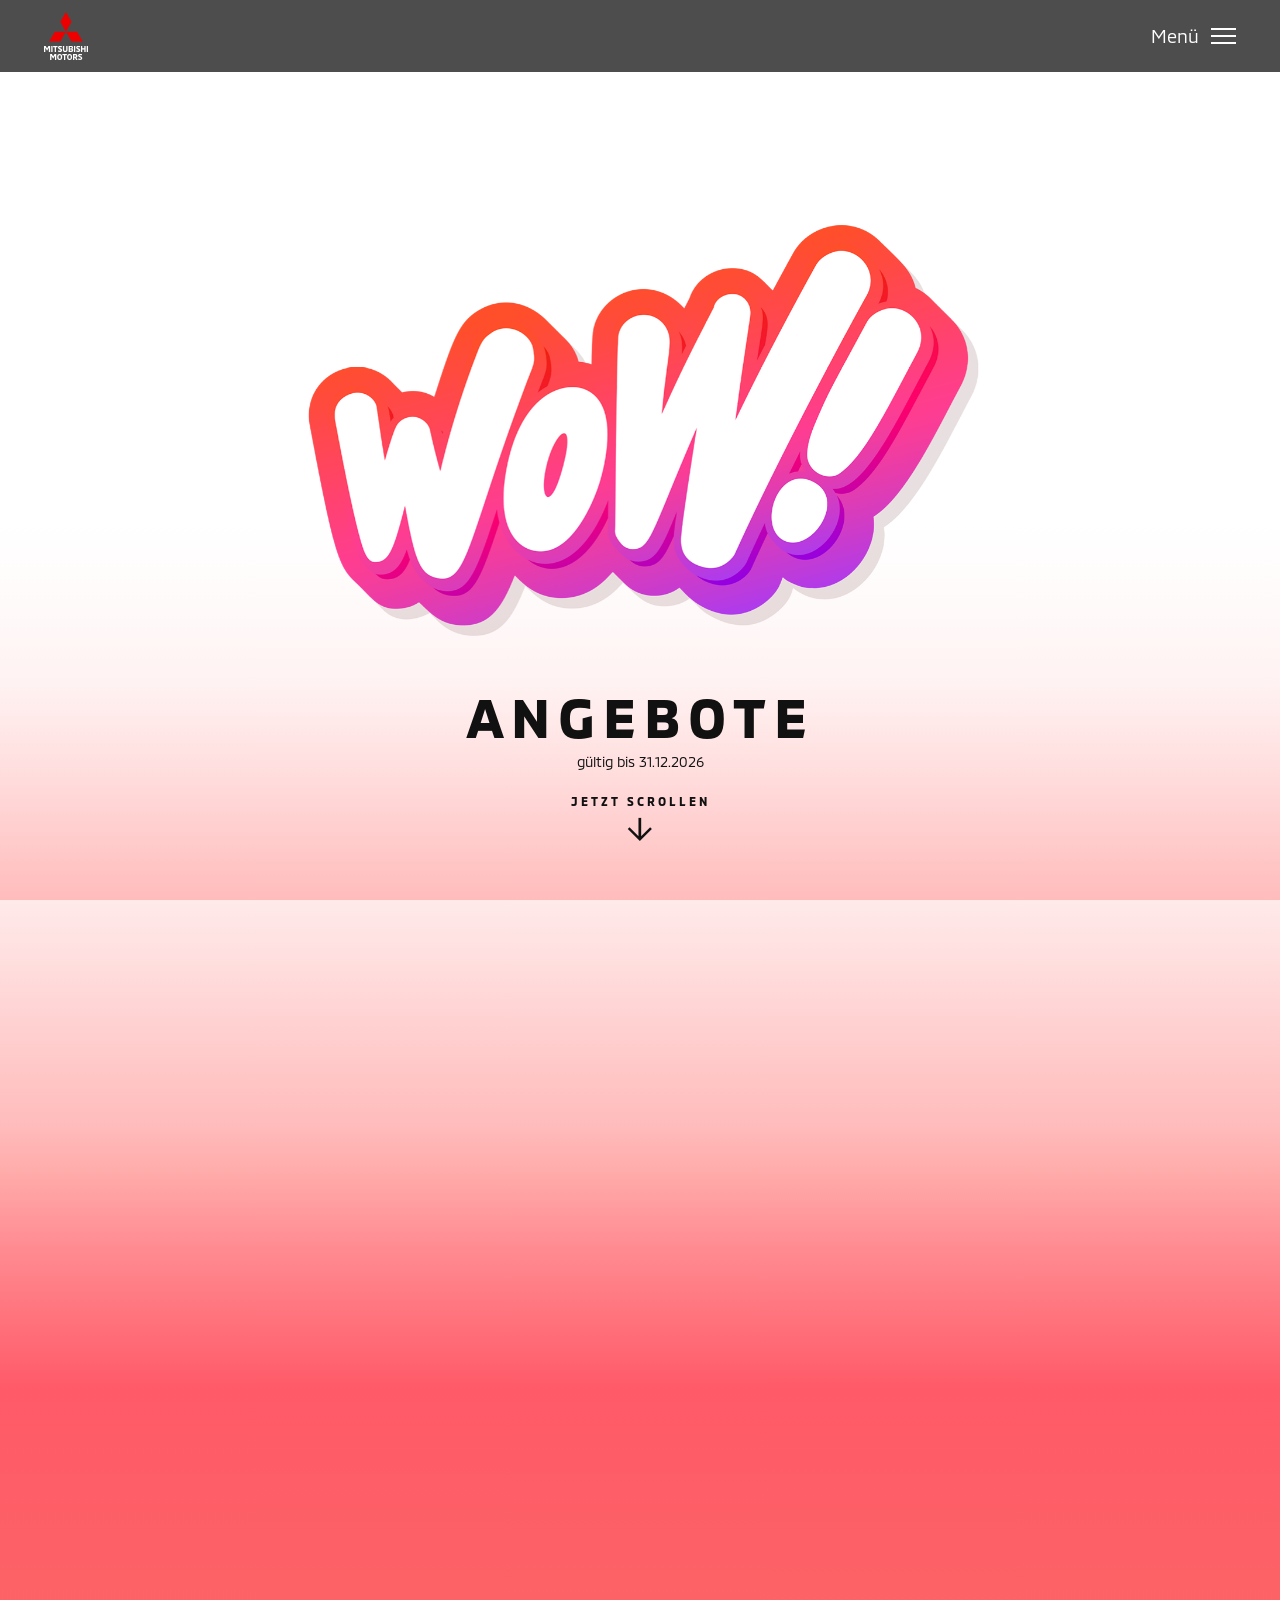
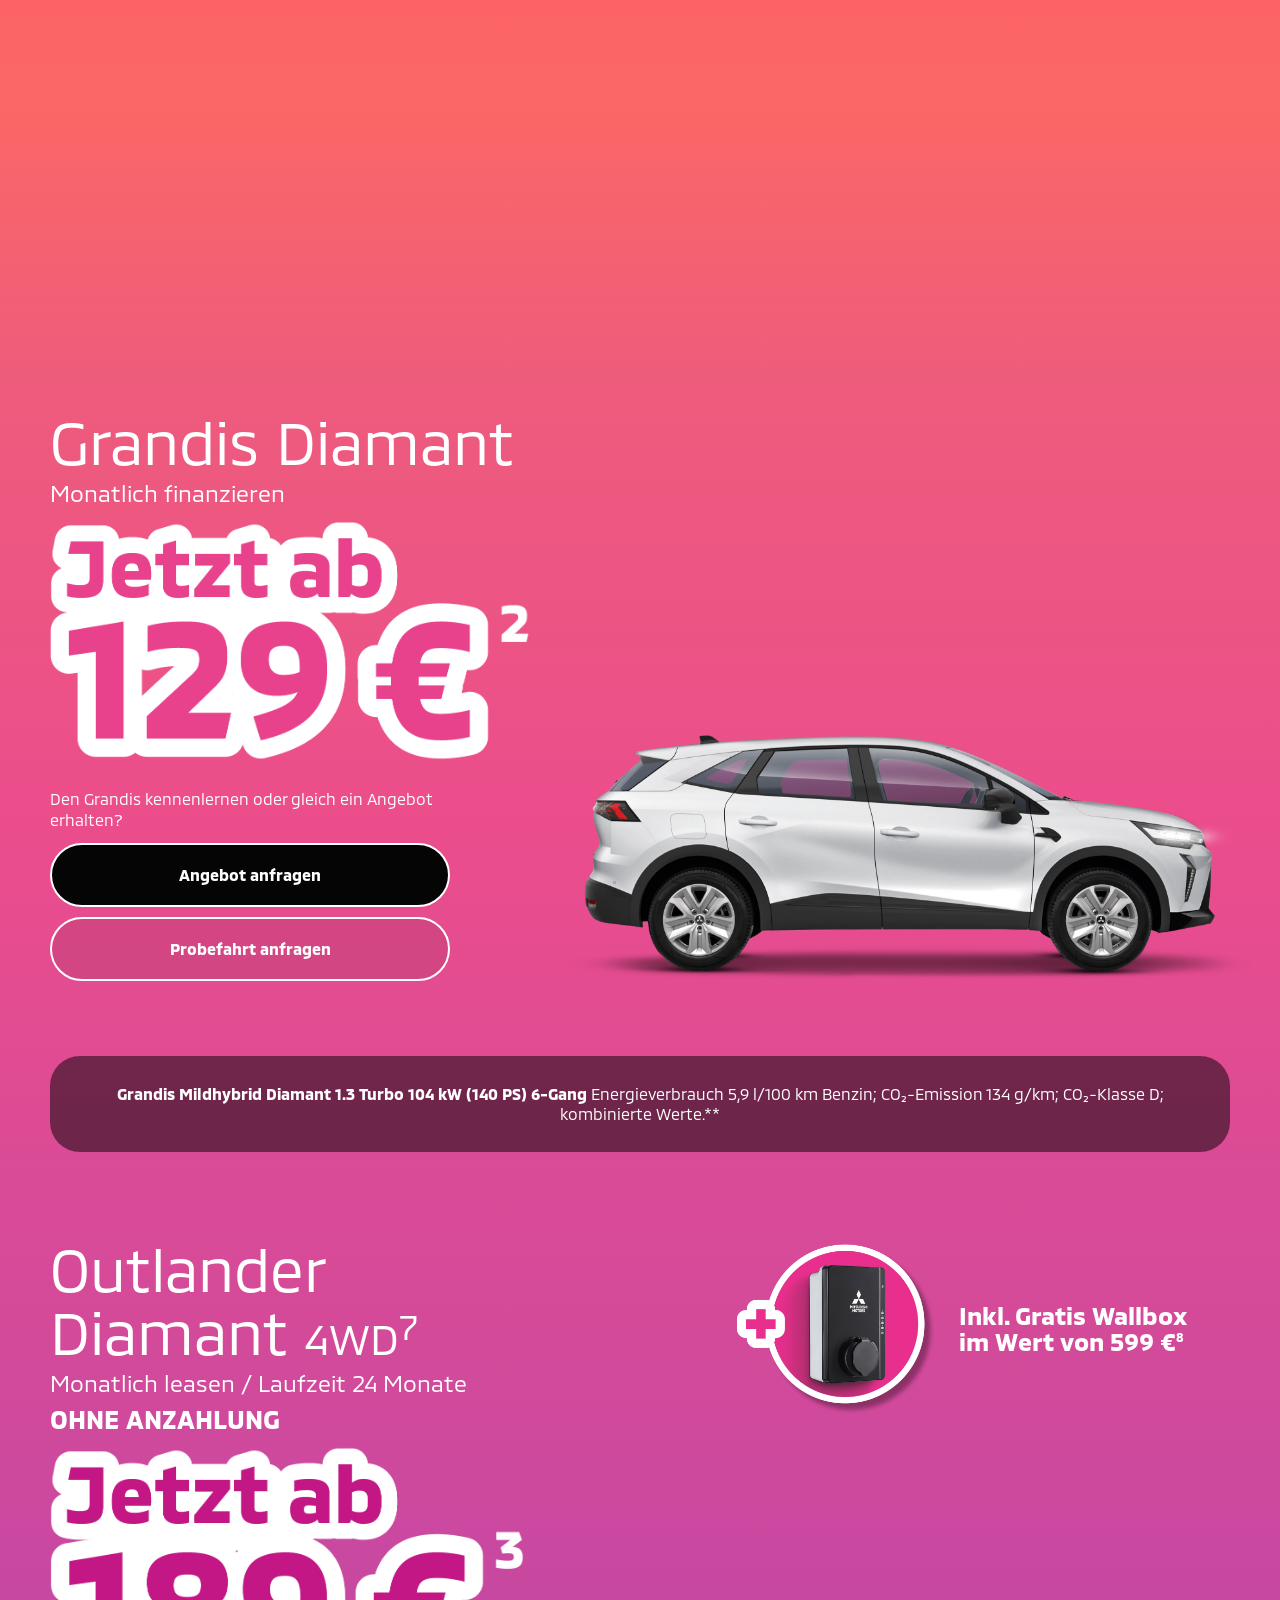
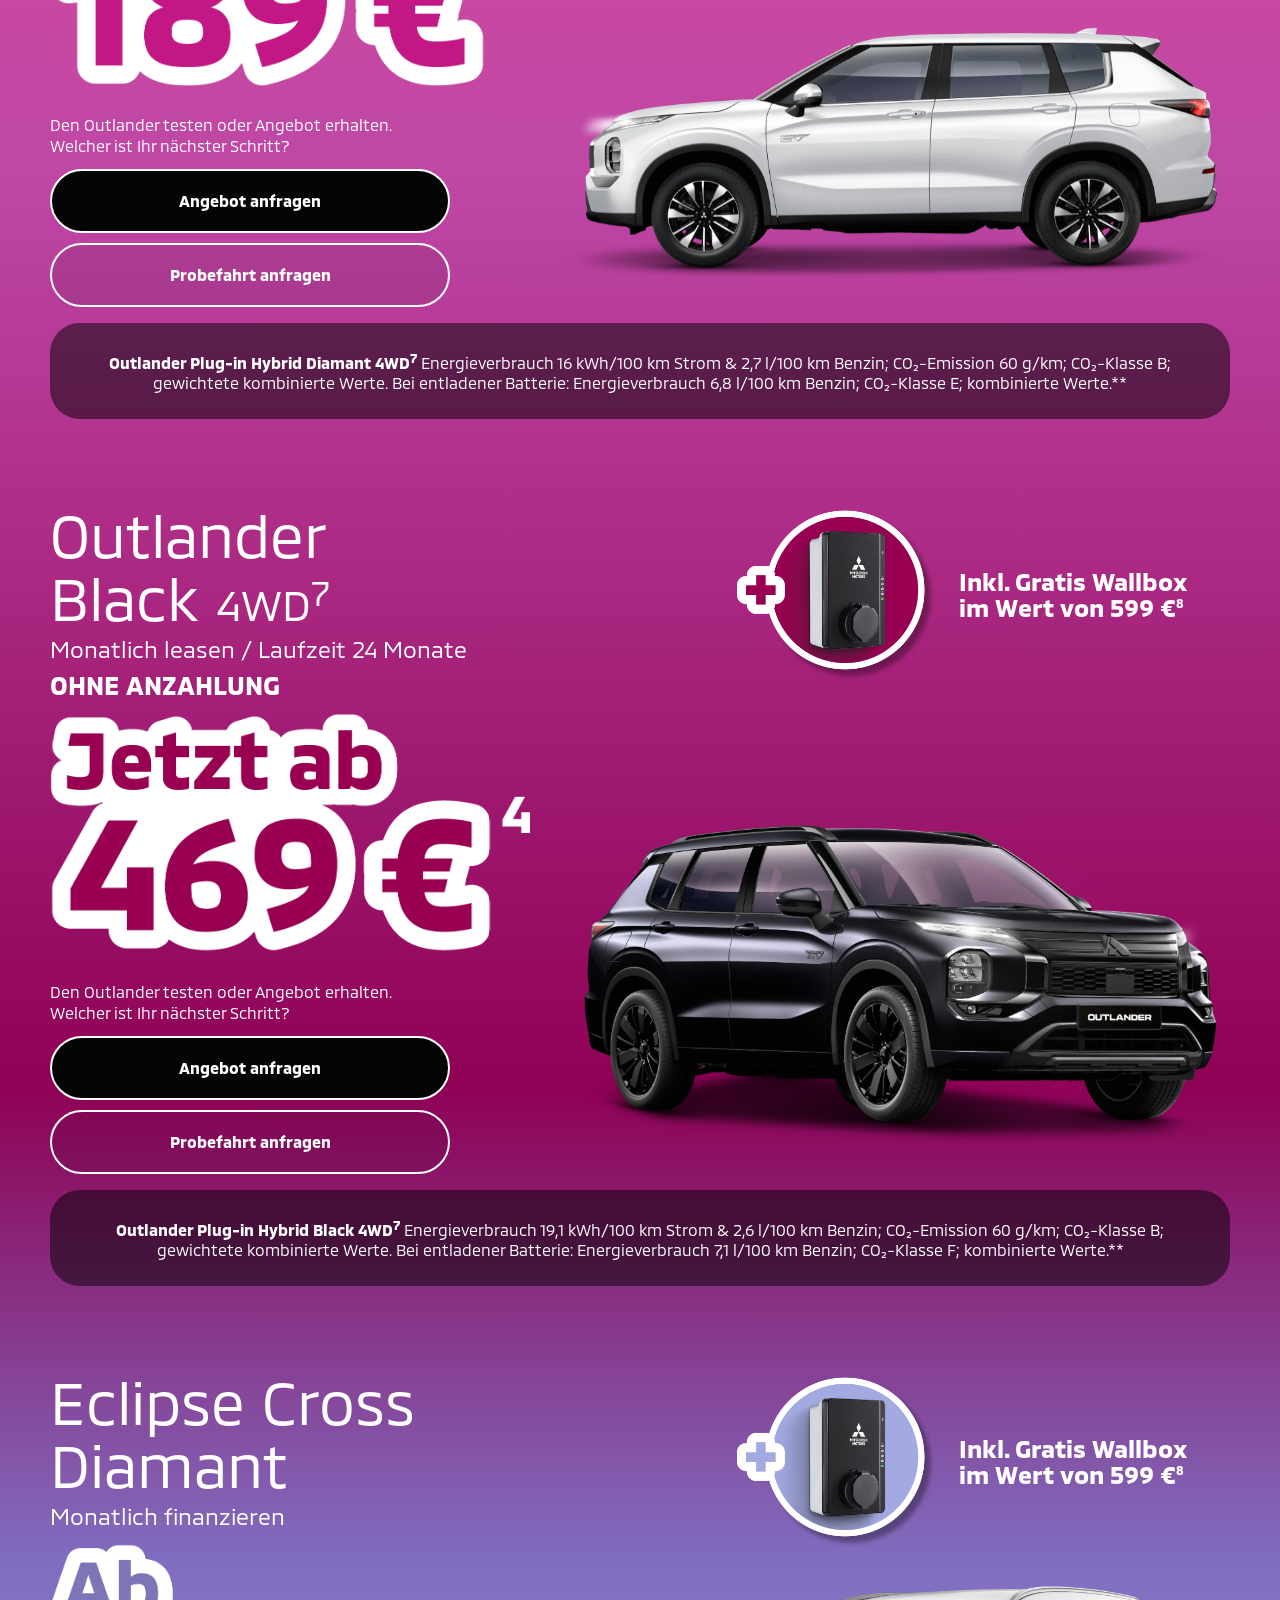
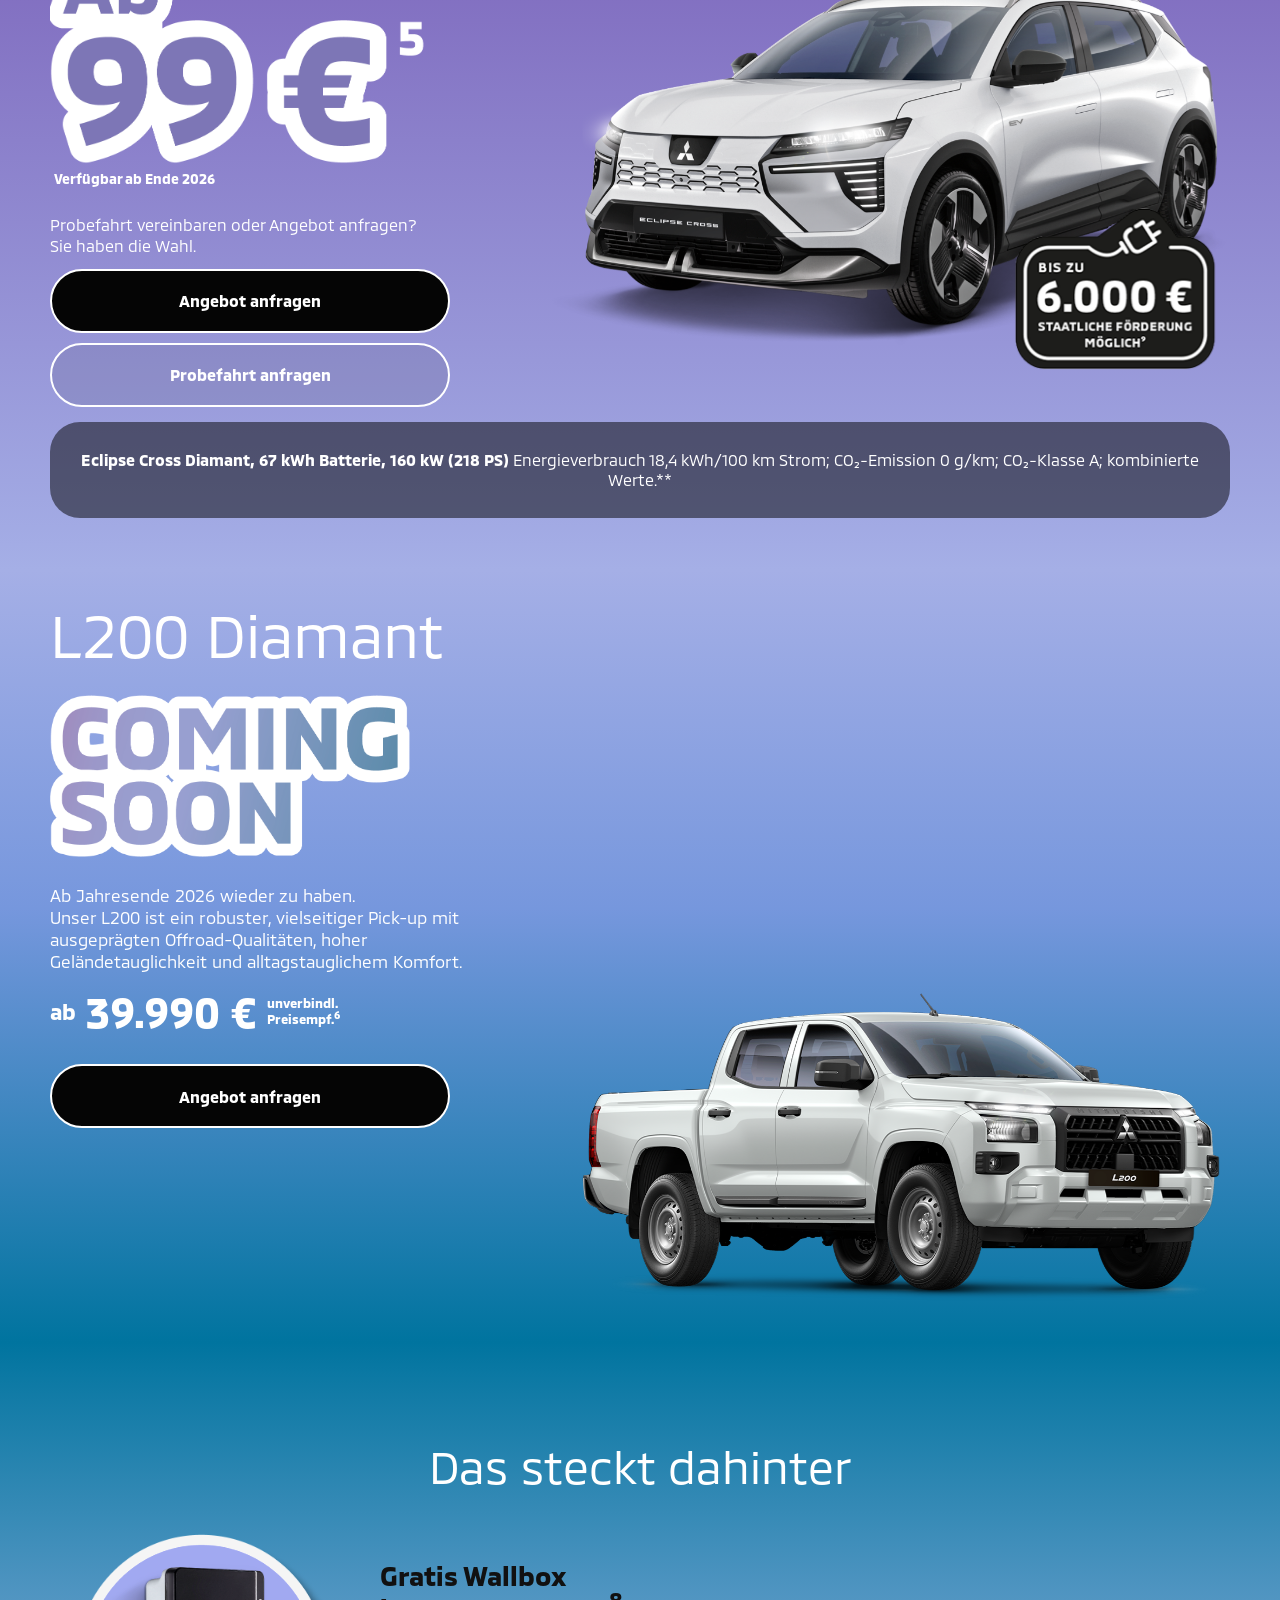
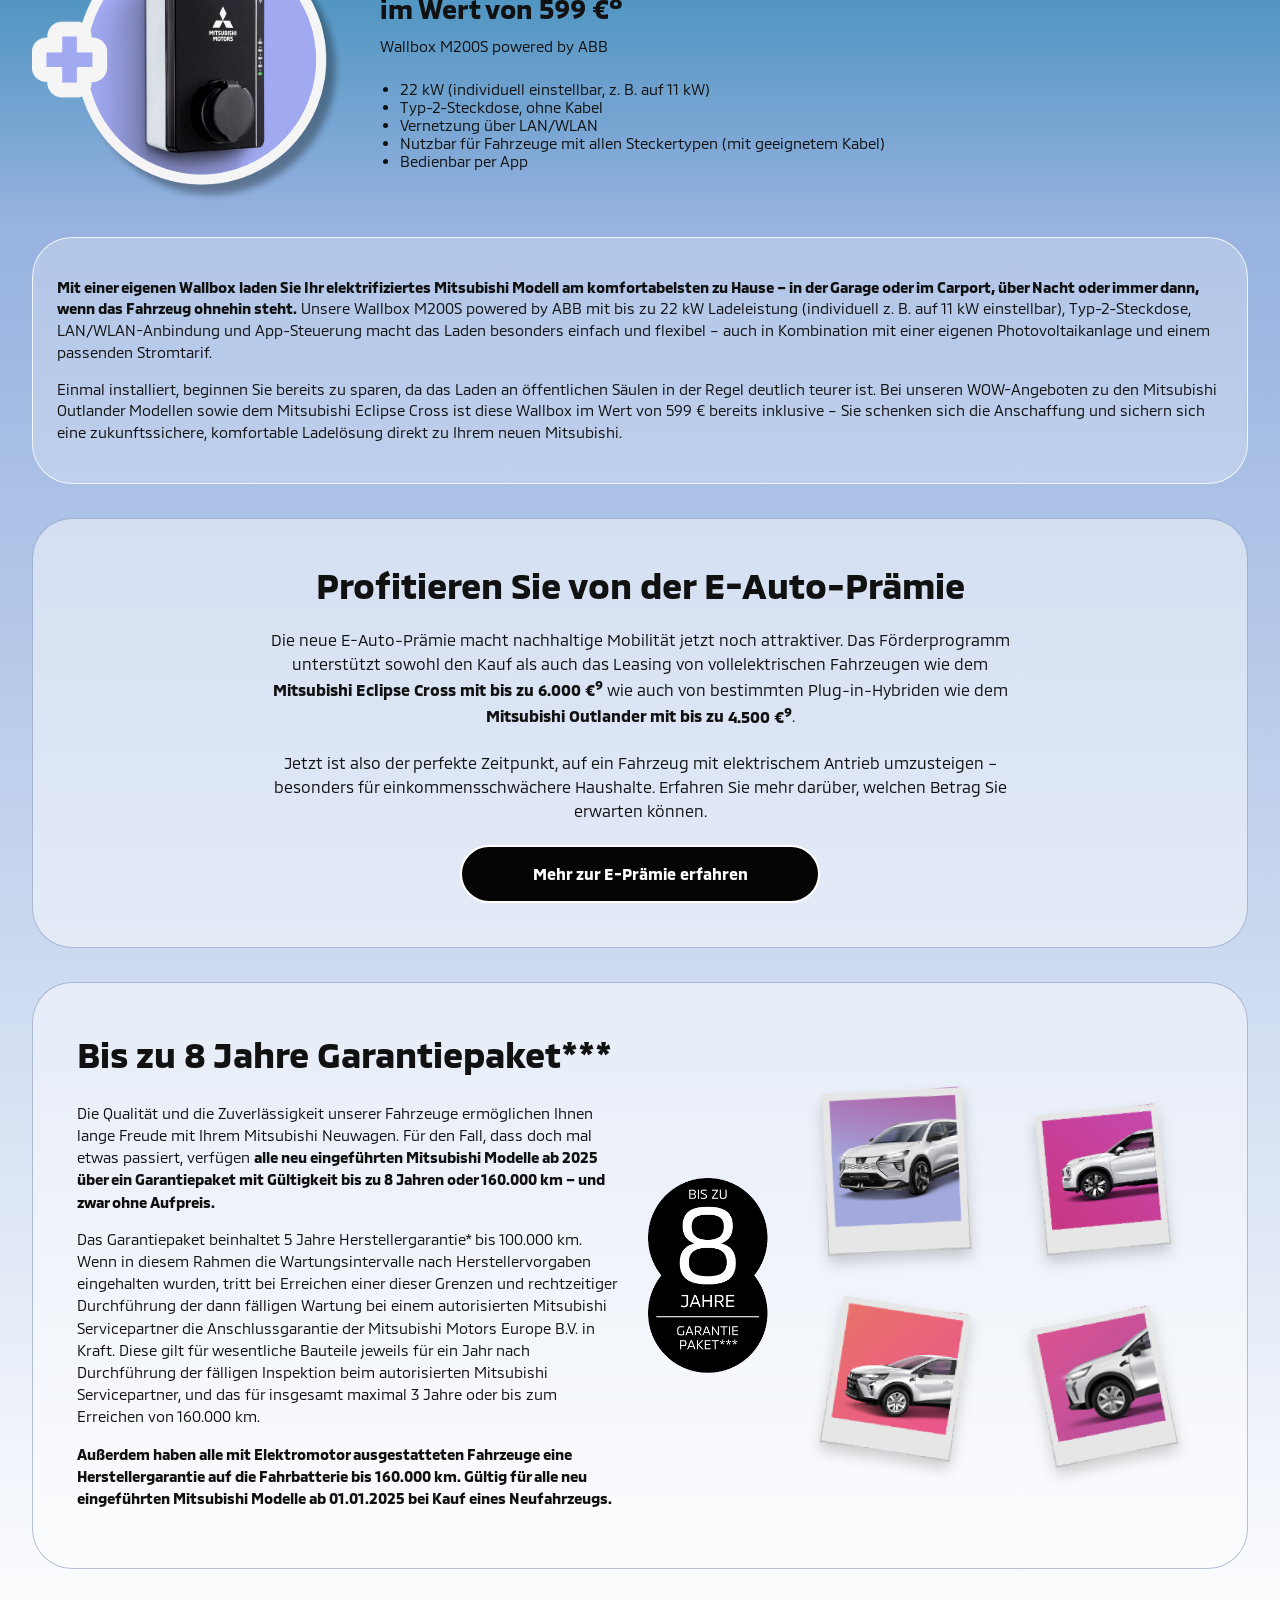
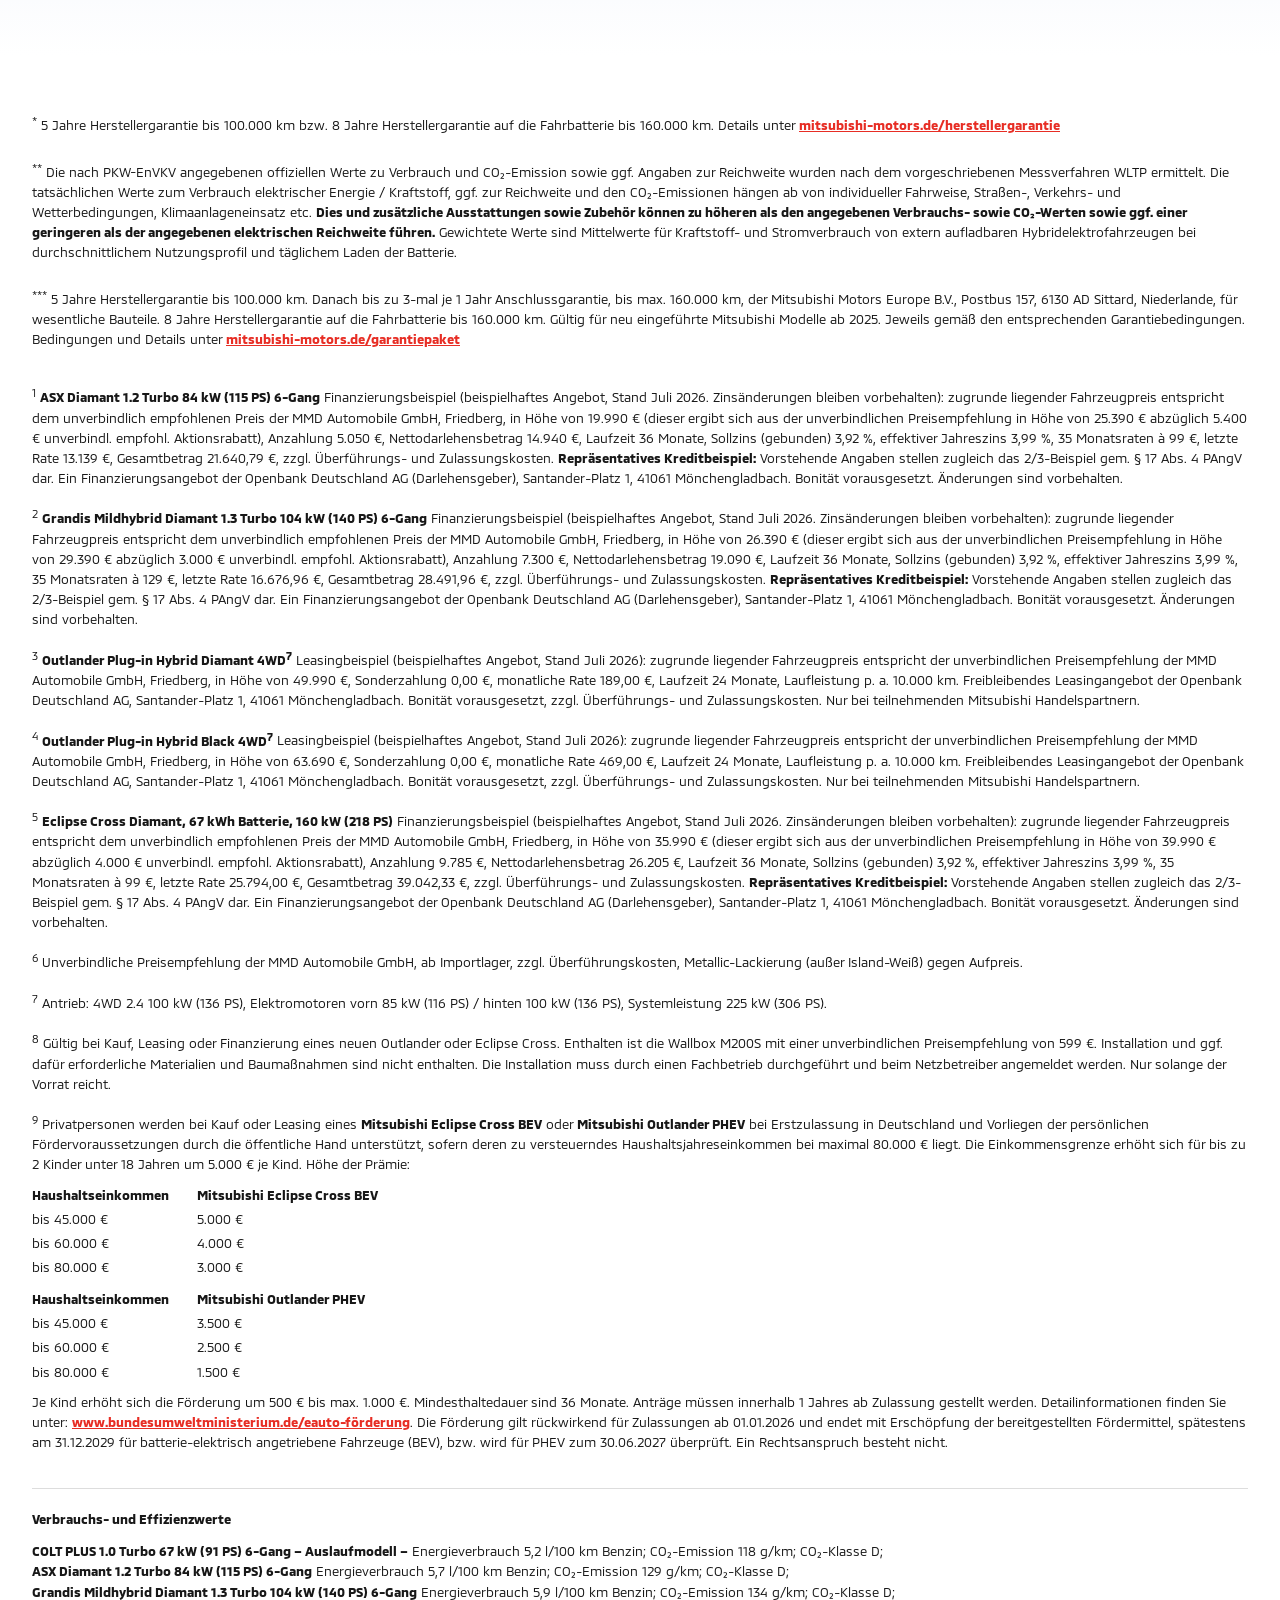
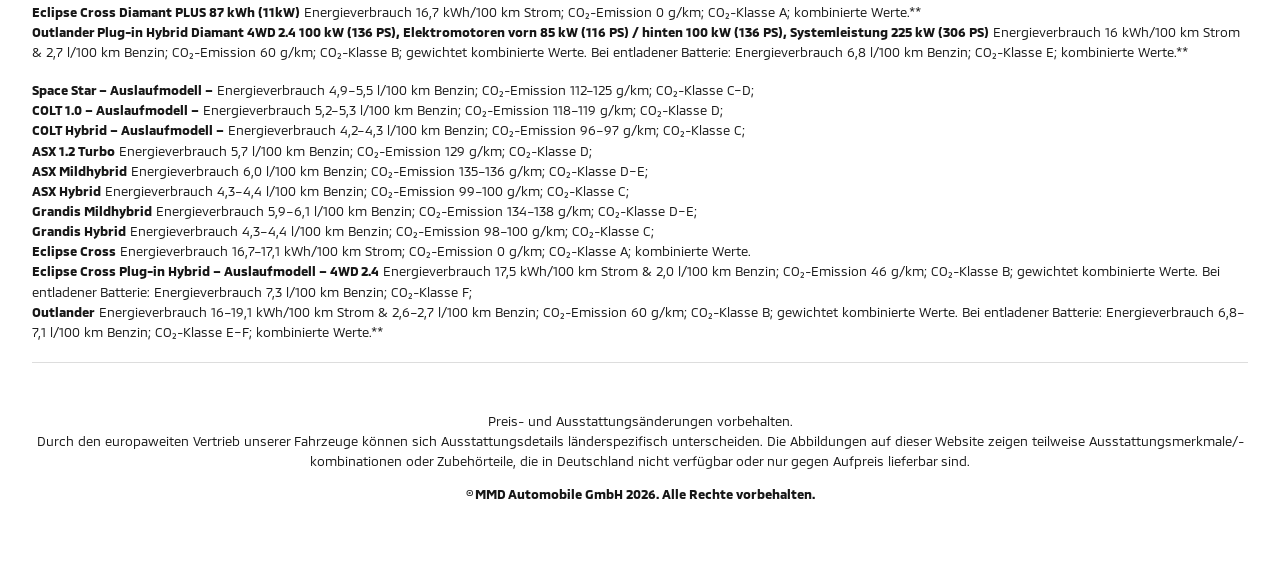
<file: index.html>
<!doctype html>
<html lang="de">
<head>
  <meta charset="utf-8">
  <meta name="viewport" content="width=device-width, initial-scale=1, viewport-fit=cover">
  <meta name="description" content="WOW! Angebote von Mitsubishi Motors – Aktionsmodelle, Wallbox und Garantiepaket.">
  <title>WOW! Angebote | Mitsubishi Motors</title>
  <link rel="icon" href="assets/brand/mitsubishi-mark.ico" sizes="any">
  <link rel="preload" href="assets/fonts/MMC-Regular.woff2" as="font" type="font/woff2" crossorigin>
  <link rel="preload" href="assets/fonts/MMC-Bold.woff2" as="font" type="font/woff2" crossorigin>
  <link rel="preload" href="assets/wow.png" as="image" type="image/png" fetchpriority="high">
  <link rel="stylesheet" href="mobile-first.css?v=175">
  <script src="script.js?v=89" defer></script>
</head>
<body data-page='{"eventName":"page_view","pageType":"campaign","pageName":"WOW Angebote","campaignName":"WOW Angebote 2026"}'>
  <a class="skip-link" href="#main">Zum Inhalt springen</a>

  <header class="site-header" data-header>
    <a class="brand" href="#top" aria-label="Mitsubishi Motors – nach oben">
      <img class="brand__logo" src="assets/brand/mitsubishi-logo.svg" alt="Mitsubishi Motors" width="55" height="60">
    </a>

    <nav class="desktop-nav" aria-label="Modelle">
      <a href="#angebote">Alle Modelle</a>
      <a href="#angebote">COLT</a>
      <a href="#asx">ASX</a>
      <a href="#grandis">Grandis <span>NEU</span></a>
      <a href="#eclipse">Eclipse Cross <span>NEU</span></a>
      <a href="#outlander-diamant">Outlander</a>
    </nav>

    <button class="menu-button" type="button" aria-expanded="false" aria-controls="mobile-nav">
      <span>Menü</span><i aria-hidden="true"></i>
    </button>

    <nav class="mobile-nav" id="mobile-nav" aria-label="Schnellnavigation" aria-hidden="true" inert>
      <a href="#angebote">Alle Angebote</a>
      <a href="#asx">ASX</a>
      <a href="#grandis">Grandis</a>
      <a href="#outlander-diamant">Outlander Diamant</a>
      <a href="#outlander-black">Outlander Black</a>
      <a href="#eclipse">Eclipse Cross</a>
      <a href="#l200">L200</a>
      <a href="#vorteile">Das steckt dahinter</a>
    </nav>
  </header>

  <nav class="campaign-nav" aria-label="WOW Angebotsnavigation" aria-hidden="true" inert>
    <a class="campaign-nav__home" href="#top" aria-label="Zurück zum Anfang">WOW!</a>
    <p class="campaign-nav__counter" aria-live="polite"><strong data-campaign-nav-index>01</strong><span>/07</span></p>
    <div class="campaign-nav__links">
      <a href="#asx" data-campaign-nav-link><i aria-hidden="true"></i><span>ASX</span></a>
      <a href="#grandis" data-campaign-nav-link><i aria-hidden="true"></i><span>Grandis</span></a>
      <a href="#outlander-diamant" data-campaign-nav-link><i aria-hidden="true"></i><span>Outlander Diamant</span></a>
      <a href="#outlander-black" data-campaign-nav-link><i aria-hidden="true"></i><span>Outlander Black</span></a>
      <a href="#eclipse" data-campaign-nav-link><i aria-hidden="true"></i><span>Eclipse Cross</span></a>
      <a href="#l200" data-campaign-nav-link><i aria-hidden="true"></i><span>L200</span></a>
      <a href="#vorteile" data-campaign-nav-link><i aria-hidden="true"></i><span>Vorteile</span></a>
    </div>
  </nav>

  <main id="main">
    <section class="hero" id="top" aria-labelledby="hero-title" data-hero-stage>
      <div class="hero__motion" data-hero-motion>
        <div class="hero__glow" aria-hidden="true"></div>
        <img class="hero__wow" src="assets/wow.png" alt="WOW!" width="1298" height="730" fetchpriority="high" data-hero-wow>
        <div class="hero__copy reveal" data-hero-copy>
          <h1 id="hero-title">Angebote</h1>
          <p>gültig bis 31.12.2026</p>
          <a href="#angebote" data-ga4push='{"eventName":"click_link_2022slider","teaserHeadline":"WOW Angebote","clickText":"Jetzt scrollen","clickURL":"#angebote"}'>Jetzt scrollen <span aria-hidden="true">↓</span></a>
        </div>
      </div>
    </section>

    <div id="angebote" class="offer-flow">
      <section class="offer offer--asx" id="asx" aria-labelledby="asx-title" data-asx-stage>
        <div class="offer__inner" data-asx-motion>
          <div class="offer__stage">
            <div class="offer__copy reveal">
              <h2 id="asx-title" data-asx-model>ASX Diamant</h2>
              <p class="offer__eyebrow" data-asx-model>Monatlich finanzieren</p>
              <div class="price-art" data-asx-price><img src="assets/price-1.png" alt="Jetzt ab 99 Euro" width="1110" height="556"></div>
              <div class="offer__actions" data-asx-cta>
                <p class="offer__action-copy">Den ASX testen oder direkt ein Angebot anfragen?</p>
                <a class="cta" href="https://www.mitsubishi-motors.de/asx-angebot" target="_blank" rel="noopener noreferrer" data-ga4push='{"eventName":"click_link_wow_offer","teaserHeadline":"ASX Diamant","clickText":"Angebot anfragen","clickURL":"https://www.mitsubishi-motors.de/asx-angebot","vehicleModel":"ASX","offerType":"offer"}'>Angebot anfragen</a>
                <a class="cta cta--secondary" href="https://www.mitsubishi-motors.de/probefahrt/asx" target="_blank" rel="noopener noreferrer" data-ga4push='{"eventName":"click_link_wow_offer","teaserHeadline":"ASX Diamant","clickText":"Probefahrt anfragen","clickURL":"https://www.mitsubishi-motors.de/probefahrt/asx","vehicleModel":"ASX","offerType":"test_drive"}'>Probefahrt anfragen</a>
              </div>
            </div>
            <div class="offer__visual">
              <img class="offer__car offer__car--asx reveal" src="assets/asx.webp" alt="Mitsubishi ASX Diamant in Weiß" width="2200" height="1035" data-asx-car>
            </div>
            <p class="offer__legal" data-asx-legal><strong>ASX Diamant 1.2 Turbo 84 kW (115 PS) 6-Gang</strong> Energieverbrauch 5,7 l/100 km Benzin; CO₂-Emission 129 g/km; CO₂-Klasse D; kombinierte Werte.**</p>
          </div>
        </div>
      </section>

      <section class="offer offer--grandis" id="grandis" aria-labelledby="grandis-title" data-grandis-stage>
        <div class="offer__inner">
          <div class="offer__stage">
            <div class="offer__copy reveal">
              <h2 id="grandis-title" data-grandis-model>Grandis Diamant</h2>
              <p class="offer__eyebrow" data-grandis-model>Monatlich finanzieren</p>
              <div class="price-art" data-grandis-price><img src="assets/price-2.png" alt="Jetzt ab 129 Euro" width="1110" height="556" loading="lazy"></div>
              <div class="offer__actions" data-grandis-cta>
                <p class="offer__action-copy">Den Grandis kennenlernen oder gleich ein Angebot erhalten?</p>
                <a class="cta" href="https://www.mitsubishi-motors.de/grandis-angebot" target="_blank" rel="noopener noreferrer" data-ga4push='{"eventName":"click_link_wow_offer","teaserHeadline":"Grandis Diamant","clickText":"Angebot anfragen","clickURL":"https://www.mitsubishi-motors.de/grandis-angebot","vehicleModel":"Grandis","offerType":"offer"}'>Angebot anfragen</a>
                <a class="cta cta--secondary" href="https://www.mitsubishi-motors.de/probefahrt/grandis" target="_blank" rel="noopener noreferrer" data-ga4push='{"eventName":"click_link_wow_offer","teaserHeadline":"Grandis Diamant","clickText":"Probefahrt anfragen","clickURL":"https://www.mitsubishi-motors.de/probefahrt/grandis","vehicleModel":"Grandis","offerType":"test_drive"}'>Probefahrt anfragen</a>
              </div>
            </div>
            <div class="offer__visual">
              <img class="offer__car offer__car--grandis reveal" src="assets/grandis.webp" alt="Mitsubishi Grandis Diamant in Weiß" width="2200" height="1042" loading="lazy" data-grandis-car>
            </div>
            <p class="offer__legal" data-grandis-legal><strong>Grandis Mildhybrid Diamant 1.3 Turbo 104 kW (140 PS) 6-Gang</strong> Energieverbrauch 5,9 l/100 km Benzin; CO₂-Emission 134 g/km; CO₂-Klasse D; kombinierte Werte.**</p>
          </div>
        </div>
      </section>

      <section class="offer offer--outlander" id="outlander-diamant" aria-labelledby="outlander-title">
        <div class="offer__inner">
          <div class="offer__stage">
            <div class="offer__copy reveal">
              <h2 id="outlander-title">Outlander <span class="model-variant">Diamant <span class="model-drive">4WD<sup><a href="#fn-7" aria-label="Fußnote 7">7</a></sup></span></span></h2>
              <p class="offer__eyebrow">Monatlich leasen<span class="desktop-copy"> / Laufzeit 24 Monate</span></p>
              <p class="offer__payment">Ohne Anzahlung</p>
              <div class="price-art"><img src="assets/price-3.png" alt="Jetzt ab 189 Euro" width="1110" height="556" loading="lazy"></div>
              <div class="offer__actions">
                <p class="offer__action-copy">Den Outlander testen oder Angebot erhalten.<br>Welcher ist Ihr nächster Schritt?</p>
                <a class="cta" href="https://www.mitsubishi-motors.de/outlander-angebot" target="_blank" rel="noopener noreferrer" data-ga4push='{"eventName":"click_link_wow_offer","teaserHeadline":"Outlander Diamant 4WD","clickText":"Angebot anfragen","clickURL":"https://www.mitsubishi-motors.de/outlander-angebot","vehicleModel":"Outlander","offerType":"offer","offerVariant":"Diamant 4WD"}'>Angebot anfragen</a>
                <a class="cta cta--secondary" href="https://www.mitsubishi-motors.de/probefahrt/outlander" target="_blank" rel="noopener noreferrer" data-ga4push='{"eventName":"click_link_wow_offer","teaserHeadline":"Outlander Diamant 4WD","clickText":"Probefahrt anfragen","clickURL":"https://www.mitsubishi-motors.de/probefahrt/outlander","vehicleModel":"Outlander","offerType":"test_drive","offerVariant":"Diamant 4WD"}'>Probefahrt anfragen</a>
              </div>
            </div>
            <div class="offer__visual">
              <div class="wallbox-badge wallbox-badge--pink reveal">
                <img src="assets/wallbox-pink.png" alt="Mitsubishi Wallbox" width="800" height="714" loading="lazy">
                <p>Inkl. Gratis Wallbox<br>im Wert von <span>599 €<sup>8</sup></span></p>
              </div>
              <img class="offer__car offer__car--outlander reveal" src="assets/vehicles/outlander-diamant.webp" alt="Mitsubishi Outlander Diamant in Weiß" width="2082" height="832" loading="lazy">
            </div>
            <p class="offer__legal"><strong>Outlander Plug-in Hybrid Diamant 4WD<sup><a href="#fn-7" aria-label="Fußnote 7">7</a></sup></strong> Energieverbrauch 16 kWh/100 km Strom &amp; 2,7 l/100 km Benzin; CO₂-Emission 60 g/km; CO₂-Klasse B; gewichtete kombinierte Werte. Bei entladener Batterie: Energieverbrauch 6,8 l/100 km Benzin; CO₂-Klasse E; kombinierte Werte.**</p>
          </div>
        </div>
      </section>

      <section class="offer offer--black" id="outlander-black" aria-labelledby="black-title">
        <div class="offer__inner">
          <div class="offer__stage">
            <div class="offer__copy reveal">
              <h2 id="black-title">Outlander <span class="model-variant">Black <span class="model-drive">4WD<sup><a href="#fn-7" aria-label="Fußnote 7">7</a></sup></span></span></h2>
              <p class="offer__eyebrow">Monatlich leasen<span class="desktop-copy"> / Laufzeit 24 Monate</span></p>
              <p class="offer__payment">Ohne Anzahlung</p>
              <div class="price-art"><img src="assets/price-4.png" alt="Jetzt ab 469 Euro" width="1110" height="556" loading="lazy"></div>
              <div class="offer__actions">
                <p class="offer__action-copy">Den Outlander testen oder Angebot erhalten.<br>Welcher ist Ihr nächster Schritt?</p>
                <a class="cta" href="https://www.mitsubishi-motors.de/outlander-angebot" target="_blank" rel="noopener noreferrer" data-ga4push='{"eventName":"click_link_wow_offer","teaserHeadline":"Outlander Black 4WD","clickText":"Angebot anfragen","clickURL":"https://www.mitsubishi-motors.de/outlander-angebot","vehicleModel":"Outlander","offerType":"offer","offerVariant":"Black 4WD"}'>Angebot anfragen</a>
                <a class="cta cta--secondary" href="https://www.mitsubishi-motors.de/probefahrt/outlander" target="_blank" rel="noopener noreferrer" data-ga4push='{"eventName":"click_link_wow_offer","teaserHeadline":"Outlander Black 4WD","clickText":"Probefahrt anfragen","clickURL":"https://www.mitsubishi-motors.de/probefahrt/outlander","vehicleModel":"Outlander","offerType":"test_drive","offerVariant":"Black 4WD"}'>Probefahrt anfragen</a>
              </div>
            </div>
            <div class="offer__visual">
              <div class="wallbox-badge wallbox-badge--black reveal">
                <img src="assets/wallbox-dark.png" alt="Mitsubishi Wallbox" width="800" height="714" loading="lazy">
                <p>Inkl. Gratis Wallbox<br>im Wert von <span>599 €<sup>8</sup></span></p>
              </div>
              <img class="offer__car offer__car--black reveal" src="assets/vehicles/outlander-black.webp" alt="Mitsubishi Outlander Black in Schwarz" width="2113" height="1113" loading="lazy">
            </div>
            <p class="offer__legal"><strong>Outlander Plug-in Hybrid Black 4WD<sup><a href="#fn-7" aria-label="Fußnote 7">7</a></sup></strong> Energieverbrauch 19,1 kWh/100 km Strom &amp; 2,6 l/100 km Benzin; CO₂-Emission 60 g/km; CO₂-Klasse B; gewichtete kombinierte Werte. Bei entladener Batterie: Energieverbrauch 7,1 l/100 km Benzin; CO₂-Klasse F; kombinierte Werte.**</p>
          </div>
        </div>
      </section>

      <section class="offer offer--eclipse" id="eclipse" aria-labelledby="eclipse-title">
        <div class="offer__inner">
          <div class="offer__stage">
            <div class="offer__copy reveal">
              <h2 id="eclipse-title">Eclipse Cross Diamant</h2>
              <p class="offer__eyebrow">Monatlich finanzieren</p>
              <div class="price-art price-art--short"><img src="assets/price-5.png" alt="Ab 99 Euro" width="1110" height="556" loading="lazy"></div>
              <p class="offer__availability">Verfügbar ab Ende 2026</p>
              <div class="offer__actions">
                <p class="offer__action-copy">Probefahrt vereinbaren oder Angebot anfragen?<br>Sie haben die Wahl.</p>
                <a class="cta" href="https://www.mitsubishi-motors.de/eclipsecross-angebot" target="_blank" rel="noopener noreferrer" data-ga4push='{"eventName":"click_link_wow_offer","teaserHeadline":"Eclipse Cross Diamant","clickText":"Angebot anfragen","clickURL":"https://www.mitsubishi-motors.de/eclipsecross-angebot","vehicleModel":"Eclipse Cross","offerType":"offer"}'>Angebot anfragen</a>
                <a class="cta cta--secondary" href="https://www.mitsubishi-motors.de/probefahrt/eclipse-cross" target="_blank" rel="noopener noreferrer" data-ga4push='{"eventName":"click_link_wow_offer","teaserHeadline":"Eclipse Cross Diamant","clickText":"Probefahrt anfragen","clickURL":"https://www.mitsubishi-motors.de/probefahrt/eclipse-cross","vehicleModel":"Eclipse Cross","offerType":"test_drive"}'>Probefahrt anfragen</a>
              </div>
            </div>
            <div class="offer__visual">
              <div class="wallbox-badge wallbox-badge--eclipse reveal">
                <img src="assets/wallbox-lilac.png" alt="Mitsubishi Wallbox" width="800" height="714" loading="lazy">
                <p>Inkl. Gratis Wallbox<br>im Wert von <span>599 €<sup>8</sup></span></p>
              </div>
              <img class="offer__car offer__car--eclipse reveal" src="assets/s6_Eclipse_Cross_Konter_rgb_11.png" alt="Mitsubishi Eclipse Cross Diamant in Weiß" width="2483" height="1575" loading="lazy">
              <img class="offer__subsidy" src="assets/e-foerderung.png" alt="Bis zu 6.000 Euro staatliche Förderung möglich" width="210" height="168" loading="lazy">
            </div>
            <p class="offer__legal"><strong>Eclipse Cross Diamant, 67 kWh Batterie, 160 kW (218 PS)</strong> Energieverbrauch 18,4 kWh/100 km Strom; CO₂-Emission 0 g/km; CO₂-Klasse A; kombinierte Werte.**</p>
          </div>
        </div>
      </section>

      <section class="offer offer--l200" id="l200" aria-labelledby="l200-title">
        <div class="offer__inner">
          <div class="offer__stage">
            <div class="offer__copy reveal">
              <h2 id="l200-title">L200 Diamant</h2>
              <img class="coming" src="assets/price-6.png" alt="Coming Soon" width="1110" height="556" loading="lazy">
              <p class="offer__description">Ab Jahresende 2026 wieder zu haben.<br>Unser L200 ist ein robuster, vielseitiger Pick-up mit ausgeprägten Offroad-Qualitäten, hoher Geländetauglichkeit und alltagstauglichem Komfort.</p>
              <p class="offer__from">ab <strong>39.990 €</strong> <span>unverbindl.<br>Preisempf.<sup>6</sup></span></p>
              <a class="cta" href="https://www.mitsubishi-motors.de/l200" target="_blank" rel="noopener noreferrer" data-ga4push='{"eventName":"click_link_wow_offer","teaserHeadline":"L200 Diamant","clickText":"Angebot anfragen","clickURL":"https://www.mitsubishi-motors.de/l200","vehicleModel":"L200","offerType":"offer"}'>Angebot anfragen</a>
            </div>
            <div class="offer__visual">
              <img class="offer__car offer__car--l200 reveal" src="assets/s7_L200_front-left_W19_konter_RGB.png" alt="Mitsubishi L200 Diamant in Weiß" width="1269" height="691" loading="lazy">
            </div>
          </div>
        </div>
      </section>
    </div>

    <section class="benefits" id="vorteile" aria-labelledby="benefits-title">
      <div class="benefits__inner">
        <h2 id="benefits-title" class="reveal">Das steckt dahinter</h2>

        <article class="wallbox-story reveal">
          <div class="wallbox-story__visual">
            <img src="assets/wallbox-lilac.png" alt="Wallbox M200S powered by ABB" width="800" height="714" loading="lazy">
          </div>
          <div class="wallbox-story__summary">
            <h3>Gratis Wallbox<br>im Wert von 599 €<sup>8</sup></h3>
            <p>Wallbox M200S powered by ABB</p>
            <ul>
              <li>22 kW (individuell einstellbar, z. B. auf 11 kW)</li>
              <li>Typ-2-Steckdose, ohne Kabel</li>
              <li>Vernetzung über LAN/WLAN</li>
              <li>Nutzbar für Fahrzeuge mit allen Steckertypen (mit geeignetem Kabel)</li>
              <li>Bedienbar per App</li>
            </ul>
          </div>
          <div class="wallbox-story__text">
            <p><strong>Mit einer eigenen Wallbox laden Sie Ihr elektrifiziertes Mitsubishi Modell am komfortabelsten zu Hause – in der Garage oder im Carport, über Nacht oder immer dann, wenn das Fahrzeug ohnehin steht.</strong> Unsere Wallbox M200S powered by ABB mit bis zu 22 kW Ladeleistung (individuell z. B. auf 11 kW einstellbar), Typ-2-Steckdose, LAN/WLAN-Anbindung und App-Steuerung macht das Laden besonders einfach und flexibel – auch in Kombination mit einer eigenen Photovoltaikanlage und einem passenden Stromtarif.</p>
            <div class="mobile-more__content mobile-more__content--always" id="wallbox-more">
              <p>Einmal installiert, beginnen Sie bereits zu sparen, da das Laden an öffentlichen Säulen in der Regel deutlich teurer ist. Bei unseren WOW-Angeboten zu den Mitsubishi Outlander Modellen sowie dem Mitsubishi Eclipse Cross ist diese Wallbox im Wert von 599 € bereits inklusive – Sie schenken sich die Anschaffung und sichern sich eine zukunftssichere, komfortable Ladelösung direkt zu Ihrem neuen Mitsubishi.</p>
            </div>
          </div>
        </article>

        <article class="benefit-card benefit-card--premium reveal">
          <h3>Profitieren Sie von der E-Auto-Prämie</h3>
          <p>Die neue E-Auto-Prämie macht nachhaltige Mobilität jetzt noch attraktiver. Das Förderprogramm unterstützt sowohl den Kauf als auch das Leasing von vollelektrischen Fahrzeugen wie dem <strong>Mitsubishi Eclipse Cross mit bis zu <span class="footnote-ref">6.000 €<sup><a href="#fn-9" aria-label="Fußnote 9">9</a></sup></span></strong> wie auch von bestimmten Plug-in-Hybriden wie dem <strong>Mitsubishi Outlander mit bis zu <span class="footnote-ref">4.500 €<sup><a href="#fn-9" aria-label="Fußnote 9">9</a></sup></span></strong>.</p>
          <div class="mobile-more__content mobile-more__content--always" id="premium-more">
            <p>Jetzt ist also der perfekte Zeitpunkt, auf ein Fahrzeug mit elektrischem Antrieb umzusteigen – besonders für einkommensschwächere Haushalte. Erfahren Sie mehr darüber, welchen Betrag Sie erwarten können.</p>
          </div>
          <a class="cta" href="https://www.mitsubishi-motors.de/e-autopraemie" target="_blank" rel="noopener noreferrer" data-ga4push='{"eventName":"click_link_wow_content","teaserHeadline":"E-Auto-Prämie","clickText":"Mehr zur E-Prämie erfahren","clickURL":"https://www.mitsubishi-motors.de/e-autopraemie"}'>Mehr zur E-Prämie erfahren</a>
        </article>

        <article class="benefit-card benefit-card--guarantee reveal">
          <div class="guarantee__copy">
            <h3>Bis zu 8 Jahre Garantiepaket***</h3>
            <p>Die Qualität und die Zuverlässigkeit unserer Fahrzeuge ermöglichen Ihnen lange Freude mit Ihrem Mitsubishi Neuwagen. Für den Fall, dass doch mal etwas passiert, verfügen <strong>alle neu eingeführten Mitsubishi Modelle ab 2025 über ein Garantiepaket mit Gültigkeit bis zu 8 Jahren oder 160.000 km – und zwar ohne Aufpreis.</strong></p>
            <div class="mobile-more__content" id="guarantee-more">
              <p>Das Garantiepaket beinhaltet 5 Jahre Herstellergarantie* bis 100.000 km. Wenn in diesem Rahmen die Wartungsintervalle nach Herstellervorgaben eingehalten wurden, tritt bei Erreichen einer dieser Grenzen und rechtzeitiger Durchführung der dann fälligen Wartung bei einem autorisierten Mitsubishi Servicepartner die Anschlussgarantie der Mitsubishi Motors Europe B.V. in Kraft. Diese gilt für wesentliche Bauteile jeweils für ein Jahr nach Durchführung der fälligen Inspektion beim autorisierten Mitsubishi Servicepartner, und das für insgesamt maximal 3 Jahre oder bis zum Erreichen von 160.000 km.</p>
              <p><strong>Außerdem haben alle mit Elektromotor ausgestatteten Fahrzeuge eine Herstellergarantie auf die Fahrbatterie bis 160.000 km. Gültig für alle neu eingeführten Mitsubishi Modelle ab 01.01.2025 bei Kauf eines Neufahrzeugs.</strong></p>
            </div>
            <img class="guarantee__badge guarantee__badge--mobile" src="assets/garantie-8.png" alt="Bis zu 8 Jahre Garantiepaket" width="229" height="372" loading="lazy">
            <button class="mobile-more__toggle" type="button" aria-expanded="false" aria-controls="guarantee-more" hidden>Mehr anzeigen</button>
          </div>
          <img class="guarantee__badge guarantee__badge--desktop" src="assets/garantie-8.png" alt="Bis zu 8 Jahre Garantiepaket" width="229" height="372" loading="lazy">
          <div class="guarantee__polaroids" aria-hidden="true">
            <img src="assets/polaroid-4.png" alt="" width="291" height="291" loading="lazy">
            <img src="assets/polaroid-5.png" alt="" width="335" height="335" loading="lazy">
            <img src="assets/polaroid-6.png" alt="" width="318" height="318" loading="lazy">
            <img src="assets/polaroid-7.png" alt="" width="301" height="301" loading="lazy">
          </div>
        </article>
      </div>
    </section>

    <section class="fineprint" aria-labelledby="fineprint-title">
      <div class="fineprint__inner">
        <h2 id="fineprint-title" class="visually-hidden">Rechtliche Hinweise</h2>
        <p class="fineprint__note"><sup>*</sup> 5 Jahre Herstellergarantie bis 100.000 km bzw. 8 Jahre Herstellergarantie auf die Fahrbatterie bis 160.000 km. Details unter <a href="https://www.mitsubishi-motors.de/herstellergarantie" target="_blank" rel="noopener noreferrer">mitsubishi-motors.de/herstellergarantie</a></p>
        <p class="fineprint__note"><sup>**</sup> Die nach PKW-EnVKV angegebenen offiziellen Werte zu Verbrauch und CO₂-Emission sowie ggf. Angaben zur Reichweite wurden nach dem vorgeschriebenen Messverfahren WLTP ermittelt. Die tatsächlichen Werte zum Verbrauch elektrischer Energie / Kraftstoff, ggf. zur Reichweite und den CO₂-Emissionen hängen ab von individueller Fahrweise, Straßen-, Verkehrs- und Wetterbedingungen, Klimaanlageneinsatz etc. <strong>Dies und zusätzliche Ausstattungen sowie Zubehör können zu höheren als den angegebenen Verbrauchs- sowie CO₂-Werten sowie ggf. einer geringeren als der angegebenen elektrischen Reichweite führen.</strong> Gewichtete Werte sind Mittelwerte für Kraftstoff- und Stromverbrauch von extern aufladbaren Hybridelektrofahrzeugen bei durchschnittlichem Nutzungsprofil und täglichem Laden der Batterie.</p>
        <p class="fineprint__note"><sup>***</sup> 5 Jahre Herstellergarantie bis 100.000 km. Danach bis zu 3-mal je 1 Jahr Anschlussgarantie, bis max. 160.000 km, der Mitsubishi Motors Europe B.V., Postbus 157, 6130 AD Sittard, Niederlande, für wesentliche Bauteile. 8 Jahre Herstellergarantie auf die Fahrbatterie bis 160.000 km. Gültig für neu eingeführte Mitsubishi Modelle ab 2025. Jeweils gemäß den entsprechenden Garantiebedingungen. Bedingungen und Details unter <a href="https://www.mitsubishi-motors.de/garantiepaket" target="_blank" rel="noopener noreferrer">mitsubishi-motors.de/garantiepaket</a></p>

        <div class="legal-list">
          <p><sup>1</sup> <strong>ASX Diamant 1.2 Turbo 84 kW (115 PS) 6-Gang</strong> Finanzierungsbeispiel (beispielhaftes Angebot, Stand Juli 2026. Zinsänderungen bleiben vorbehalten): zugrunde liegender Fahrzeugpreis entspricht dem unverbindlich empfohlenen Preis der MMD Automobile GmbH, Friedberg, in Höhe von 19.990 € (dieser ergibt sich aus der unverbindlichen Preisempfehlung in Höhe von 25.390 € abzüglich 5.400 € unverbindl. empfohl. Aktionsrabatt), Anzahlung 5.050 €, Nettodarlehensbetrag 14.940 €, Laufzeit 36 Monate, Sollzins (gebunden) 3,92 %, effektiver Jahreszins 3,99 %, 35 Monatsraten à 99 €, letzte Rate 13.139 €, Gesamtbetrag 21.640,79 €, zzgl. Überführungs- und Zulassungskosten. <strong>Repräsentatives Kreditbeispiel:</strong> Vorstehende Angaben stellen zugleich das 2/3-Beispiel gem. § 17 Abs. 4 PAngV dar. Ein Finanzierungsangebot der Openbank Deutschland AG (Darlehensgeber), Santander-Platz 1, 41061 Mönchengladbach. Bonität vorausgesetzt. Änderungen sind vorbehalten.</p>
          <p><sup>2</sup> <strong>Grandis Mildhybrid Diamant 1.3 Turbo 104 kW (140 PS) 6-Gang</strong> Finanzierungsbeispiel (beispielhaftes Angebot, Stand Juli 2026. Zinsänderungen bleiben vorbehalten): zugrunde liegender Fahrzeugpreis entspricht dem unverbindlich empfohlenen Preis der MMD Automobile GmbH, Friedberg, in Höhe von 26.390 € (dieser ergibt sich aus der unverbindlichen Preisempfehlung in Höhe von 29.390 € abzüglich 3.000 € unverbindl. empfohl. Aktionsrabatt), Anzahlung 7.300 €, Nettodarlehensbetrag 19.090 €, Laufzeit 36 Monate, Sollzins (gebunden) 3,92 %, effektiver Jahreszins 3,99 %, 35 Monatsraten à 129 €, letzte Rate 16.676,96 €, Gesamtbetrag 28.491,96 €, zzgl. Überführungs- und Zulassungskosten. <strong>Repräsentatives Kreditbeispiel:</strong> Vorstehende Angaben stellen zugleich das 2/3-Beispiel gem. § 17 Abs. 4 PAngV dar. Ein Finanzierungsangebot der Openbank Deutschland AG (Darlehensgeber), Santander-Platz 1, 41061 Mönchengladbach. Bonität vorausgesetzt. Änderungen sind vorbehalten.</p>
          <p><sup>3</sup> <strong>Outlander Plug-in Hybrid Diamant 4WD<sup><a href="#fn-7" aria-label="Fußnote 7">7</a></sup></strong> Leasingbeispiel (beispielhaftes Angebot, Stand Juli 2026): zugrunde liegender Fahrzeugpreis entspricht der unverbindlichen Preisempfehlung der MMD Automobile GmbH, Friedberg, in Höhe von 49.990 €, Sonderzahlung 0,00 €, monatliche Rate 189,00 €, Laufzeit 24 Monate, Laufleistung p. a. 10.000 km. Freibleibendes Leasingangebot der Openbank Deutschland AG, Santander-Platz 1, 41061 Mönchengladbach. Bonität vorausgesetzt, zzgl. Überführungs- und Zulassungskosten. Nur bei teilnehmenden Mitsubishi Handelspartnern.</p>
          <p><sup>4</sup> <strong>Outlander Plug-in Hybrid Black 4WD<sup><a href="#fn-7" aria-label="Fußnote 7">7</a></sup></strong> Leasingbeispiel (beispielhaftes Angebot, Stand Juli 2026): zugrunde liegender Fahrzeugpreis entspricht der unverbindlichen Preisempfehlung der MMD Automobile GmbH, Friedberg, in Höhe von 63.690 €, Sonderzahlung 0,00 €, monatliche Rate 469,00 €, Laufzeit 24 Monate, Laufleistung p. a. 10.000 km. Freibleibendes Leasingangebot der Openbank Deutschland AG, Santander-Platz 1, 41061 Mönchengladbach. Bonität vorausgesetzt, zzgl. Überführungs- und Zulassungskosten. Nur bei teilnehmenden Mitsubishi Handelspartnern.</p>
          <p><sup>5</sup> <strong>Eclipse Cross Diamant, 67 kWh Batterie, 160 kW (218 PS)</strong> Finanzierungsbeispiel (beispielhaftes Angebot, Stand Juli 2026. Zinsänderungen bleiben vorbehalten): zugrunde liegender Fahrzeugpreis entspricht dem unverbindlich empfohlenen Preis der MMD Automobile GmbH, Friedberg, in Höhe von 35.990 € (dieser ergibt sich aus der unverbindlichen Preisempfehlung in Höhe von 39.990 € abzüglich 4.000 € unverbindl. empfohl. Aktionsrabatt), Anzahlung 9.785 €, Nettodarlehensbetrag 26.205 €, Laufzeit 36 Monate, Sollzins (gebunden) 3,92 %, effektiver Jahreszins 3,99 %, 35 Monatsraten à 99 €, letzte Rate 25.794,00 €, Gesamtbetrag 39.042,33 €, zzgl. Überführungs- und Zulassungskosten. <strong>Repräsentatives Kreditbeispiel:</strong> Vorstehende Angaben stellen zugleich das 2/3-Beispiel gem. § 17 Abs. 4 PAngV dar. Ein Finanzierungsangebot der Openbank Deutschland AG (Darlehensgeber), Santander-Platz 1, 41061 Mönchengladbach. Bonität vorausgesetzt. Änderungen sind vorbehalten.</p>
          <p><sup>6</sup> Unverbindliche Preisempfehlung der MMD Automobile GmbH, ab Importlager, zzgl. Überführungskosten, Metallic-Lackierung (außer Island-Weiß) gegen Aufpreis.</p>
          <p id="fn-7"><sup>7</sup> Antrieb: 4WD 2.4 100 kW (136 PS), Elektromotoren vorn 85 kW (116 PS) / hinten 100 kW (136 PS), Systemleistung 225 kW (306 PS).</p>
          <p><sup>8</sup> Gültig bei Kauf, Leasing oder Finanzierung eines neuen Outlander oder Eclipse Cross. Enthalten ist die Wallbox M200S mit einer unverbindlichen Preisempfehlung von 599 €. Installation und ggf. dafür erforderliche Materialien und Baumaßnahmen sind nicht enthalten. Die Installation muss durch einen Fachbetrieb durchgeführt und beim Netzbetreiber angemeldet werden. Nur solange der Vorrat reicht.</p>
          <div class="legal-footnote" id="fn-9">
            <p><sup>9</sup> Privatpersonen werden bei Kauf oder Leasing eines <strong>Mitsubishi Eclipse Cross BEV</strong> oder <strong>Mitsubishi Outlander PHEV</strong> bei Erstzulassung in Deutschland und Vorliegen der persönlichen Fördervoraussetzungen durch die öffentliche Hand unterstützt, sofern deren zu versteuerndes Haushaltsjahreseinkommen bei maximal 80.000 € liegt. Die Einkommensgrenze erhöht sich für bis zu 2 Kinder unter 18 Jahren um 5.000 € je Kind. Höhe der Prämie:</p>
            <table class="legal-footnote__table">
              <thead>
                <tr>
                  <th scope="col">Haushaltseinkommen</th>
                  <th scope="col">Mitsubishi Eclipse Cross BEV</th>
                </tr>
              </thead>
              <tbody>
                <tr><td>bis 45.000 €</td><td>5.000 €</td></tr>
                <tr><td>bis 60.000 €</td><td>4.000 €</td></tr>
                <tr><td>bis 80.000 €</td><td>3.000 €</td></tr>
              </tbody>
            </table>
            <table class="legal-footnote__table">
              <thead>
                <tr>
                  <th scope="col">Haushaltseinkommen</th>
                  <th scope="col">Mitsubishi Outlander PHEV</th>
                </tr>
              </thead>
              <tbody>
                <tr><td>bis 45.000 €</td><td>3.500 €</td></tr>
                <tr><td>bis 60.000 €</td><td>2.500 €</td></tr>
                <tr><td>bis 80.000 €</td><td>1.500 €</td></tr>
              </tbody>
            </table>
            <p>Je Kind erhöht sich die Förderung um 500 € bis max. 1.000 €. Mindesthaltedauer sind 36 Monate. Anträge müssen innerhalb 1 Jahres ab Zulassung gestellt werden. Detailinformationen finden Sie unter: <a href="https://www.bundesumweltministerium.de/eauto-foerderung" target="_blank" rel="noopener noreferrer">www.bundesumweltministerium.de/eauto-förderung</a>. Die Förderung gilt rückwirkend für Zulassungen ab 01.01.2026 und endet mit Erschöpfung der bereitgestellten Fördermittel, spätestens am 31.12.2029 für batterie-elektrisch angetriebene Fahrzeuge (BEV), bzw. wird für PHEV zum 30.06.2027 überprüft. Ein Rechtsanspruch besteht nicht.</p>
          </div>
        </div>

        <section class="efficiency" aria-labelledby="efficiency-title">
          <h3 id="efficiency-title">Verbrauchs- und Effizienzwerte</h3>
          <p><strong>COLT PLUS 1.0 Turbo 67 kW (91 PS) 6-Gang – Auslaufmodell –</strong> Energieverbrauch 5,2 l/100 km Benzin; CO₂-Emission 118 g/km; CO₂-Klasse D;<br>
          <strong>ASX Diamant 1.2 Turbo 84 kW (115 PS) 6-Gang</strong> Energieverbrauch 5,7 l/100 km Benzin; CO₂-Emission 129 g/km; CO₂-Klasse D;<br>
          <strong>Grandis Mildhybrid Diamant 1.3 Turbo 104 kW (140 PS) 6-Gang</strong> Energieverbrauch 5,9 l/100 km Benzin; CO₂-Emission 134 g/km; CO₂-Klasse D;<br>
          <strong>Eclipse Cross Diamant PLUS 87 kWh (11kW)</strong> Energieverbrauch 16,7 kWh/100 km Strom; CO₂-Emission 0 g/km; CO₂-Klasse A; kombinierte Werte.**<br>
          <strong>Outlander Plug-in Hybrid Diamant 4WD 2.4 100 kW (136 PS), Elektromotoren vorn 85 kW (116 PS) / hinten 100 kW (136 PS), Systemleistung 225 kW (306 PS)</strong> Energieverbrauch 16 kWh/100 km Strom &amp; 2,7 l/100 km Benzin; CO₂-Emission 60 g/km; CO₂-Klasse B; gewichtet kombinierte Werte. Bei entladener Batterie: Energieverbrauch 6,8 l/100 km Benzin; CO₂-Klasse E; kombinierte Werte.**</p>
          <p><strong>Space Star – Auslaufmodell –</strong> Energieverbrauch 4,9–5,5 l/100 km Benzin; CO₂-Emission 112–125 g/km; CO₂-Klasse C–D;<br>
          <strong>COLT 1.0 – Auslaufmodell –</strong> Energieverbrauch 5,2–5,3 l/100 km Benzin; CO₂-Emission 118–119 g/km; CO₂-Klasse D;<br>
          <strong>COLT Hybrid – Auslaufmodell –</strong> Energieverbrauch 4,2–4,3 l/100 km Benzin; CO₂-Emission 96–97 g/km; CO₂-Klasse C;<br>
          <strong>ASX 1.2 Turbo</strong> Energieverbrauch 5,7 l/100 km Benzin; CO₂-Emission 129 g/km; CO₂-Klasse D;<br>
          <strong>ASX Mildhybrid</strong> Energieverbrauch 6,0 l/100 km Benzin; CO₂-Emission 135–136 g/km; CO₂-Klasse D–E;<br>
          <strong>ASX Hybrid</strong> Energieverbrauch 4,3–4,4 l/100 km Benzin; CO₂-Emission 99–100 g/km; CO₂-Klasse C;<br>
          <strong>Grandis Mildhybrid</strong> Energieverbrauch 5,9–6,1 l/100 km Benzin; CO₂-Emission 134–138 g/km; CO₂-Klasse D–E;<br>
          <strong>Grandis Hybrid</strong> Energieverbrauch 4,3–4,4 l/100 km Benzin; CO₂-Emission 98–100 g/km; CO₂-Klasse C;<br>
          <strong>Eclipse Cross</strong> Energieverbrauch 16,7–17,1 kWh/100 km Strom; CO₂-Emission 0 g/km; CO₂-Klasse A; kombinierte Werte.<br>
          <strong>Eclipse Cross Plug-in Hybrid – Auslaufmodell – 4WD 2.4</strong> Energieverbrauch 17,5 kWh/100 km Strom &amp; 2,0 l/100 km Benzin; CO₂-Emission 46 g/km; CO₂-Klasse B; gewichtet kombinierte Werte. Bei entladener Batterie: Energieverbrauch 7,3 l/100 km Benzin; CO₂-Klasse F;<br>
          <strong>Outlander</strong> Energieverbrauch 16–19,1 kWh/100 km Strom &amp; 2,6–2,7 l/100 km Benzin; CO₂-Emission 60 g/km; CO₂-Klasse B; gewichtet kombinierte Werte. Bei entladener Batterie: Energieverbrauch 6,8–7,1 l/100 km Benzin; CO₂-Klasse E–F; kombinierte Werte.**</p>
        </section>

        <footer class="page-footer">
          <p>Preis- und Ausstattungsänderungen vorbehalten.<br>Durch den europaweiten Vertrieb unserer Fahrzeuge können sich Ausstattungsdetails länderspezifisch unterscheiden. Die Abbildungen auf dieser Website zeigen teilweise Ausstattungsmerkmale/-kombinationen oder Zubehörteile, die in Deutschland nicht verfügbar oder nur gegen Aufpreis lieferbar sind.</p>
          <p><strong>© MMD Automobile GmbH 2026. Alle Rechte vorbehalten.</strong></p>
        </footer>
      </div>
    </section>
  </main>

</body>
</html>
</file>
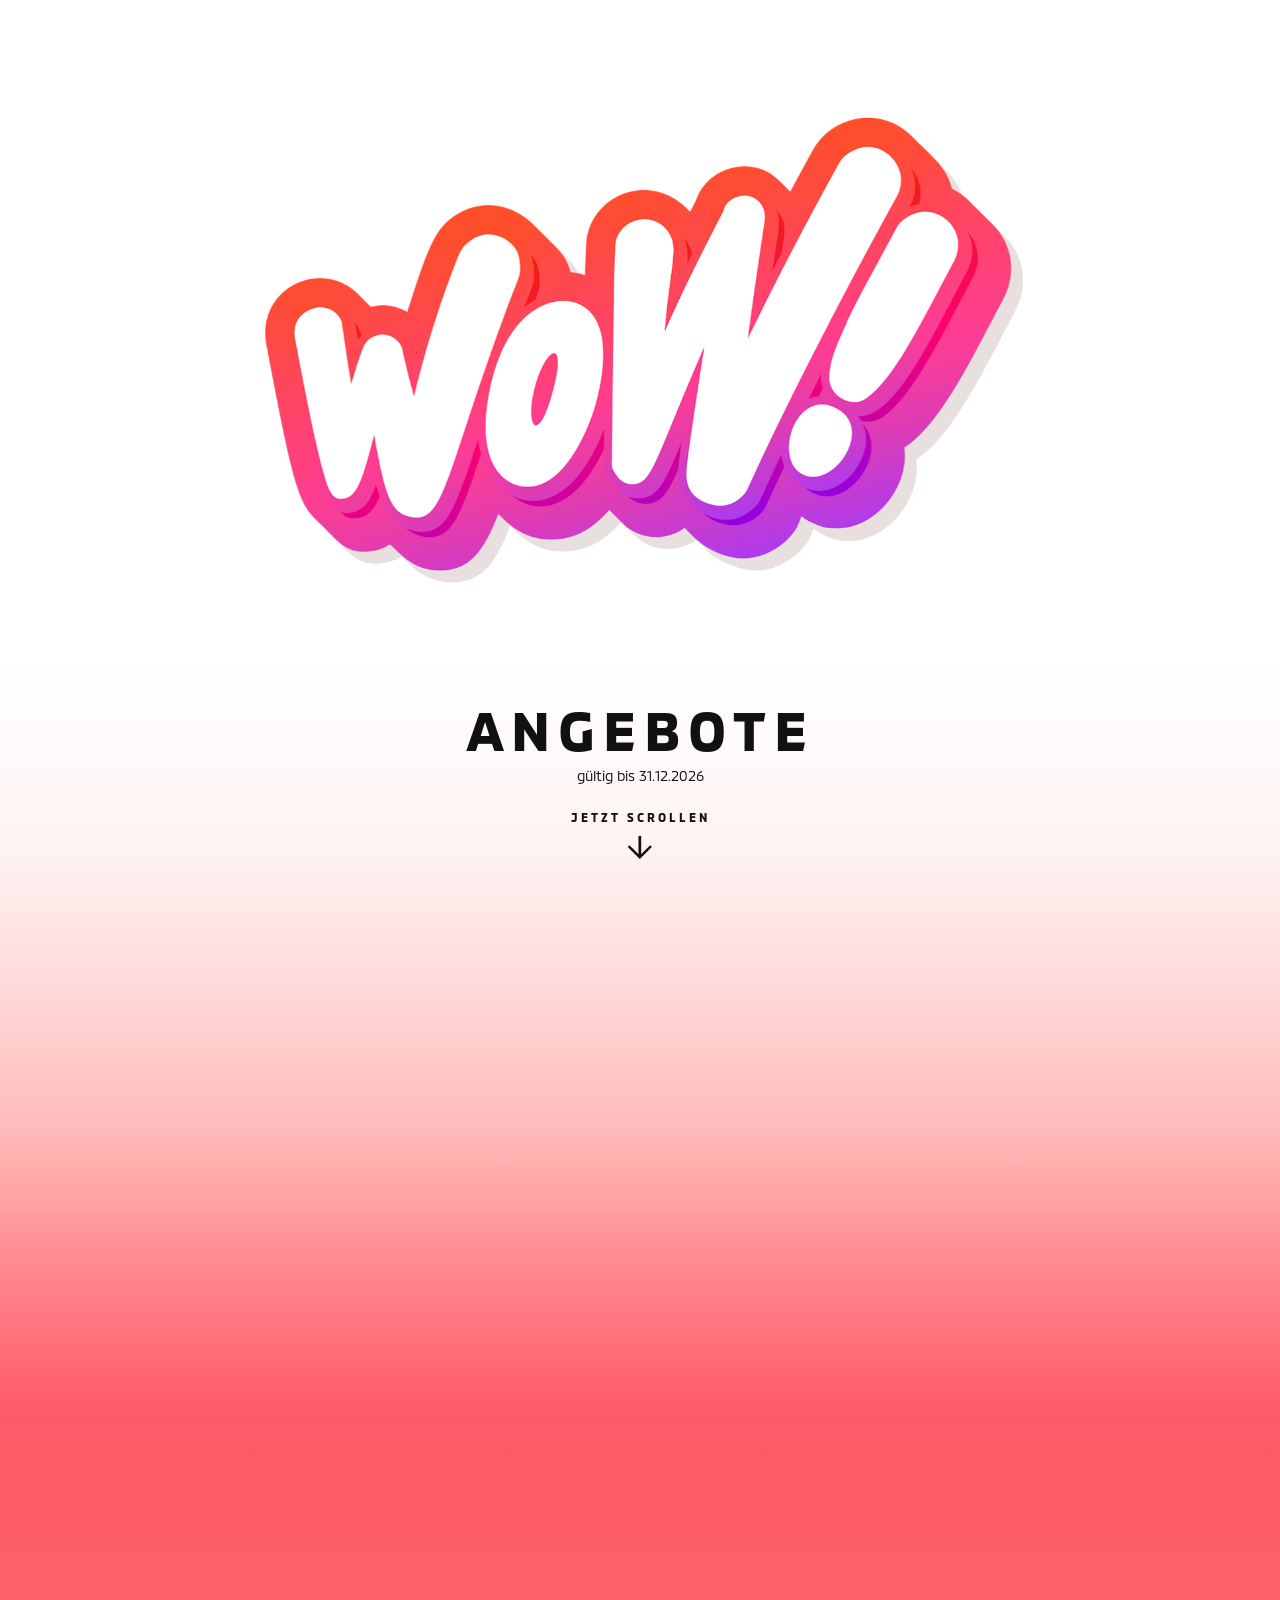
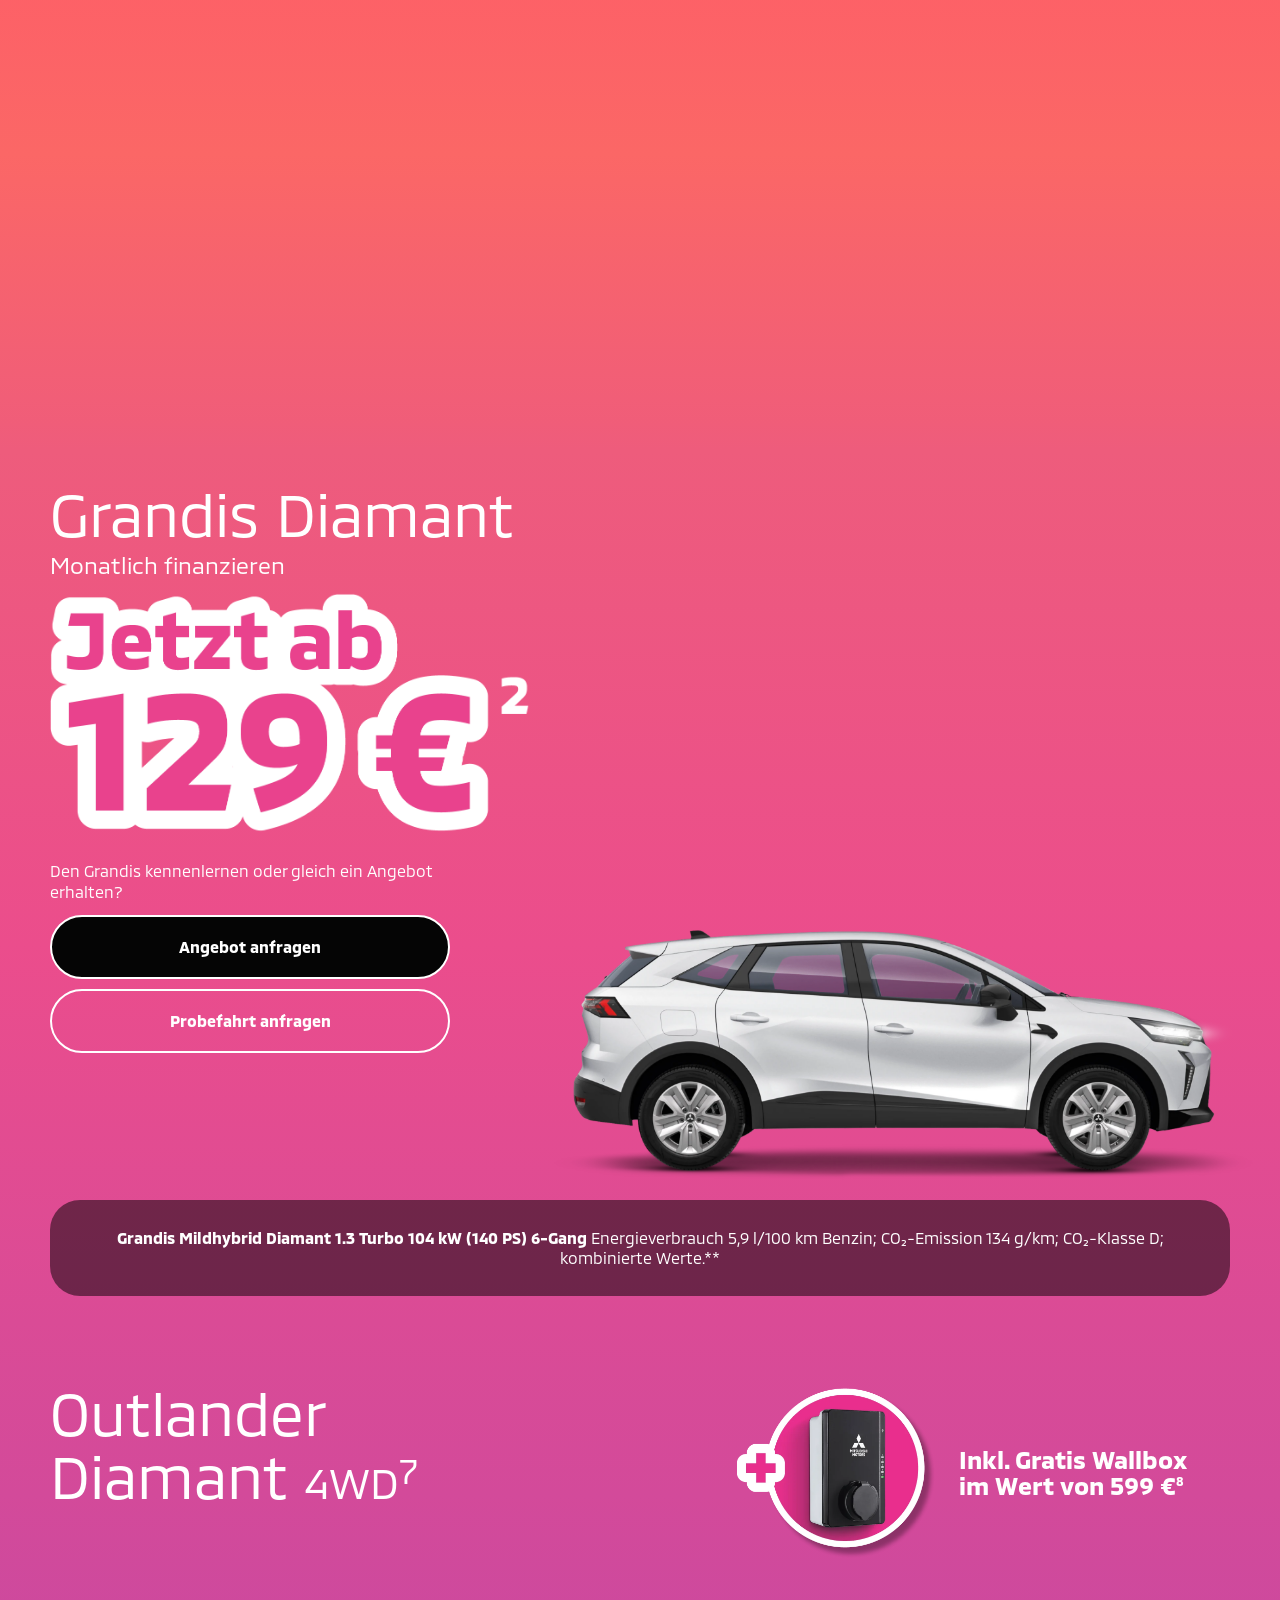
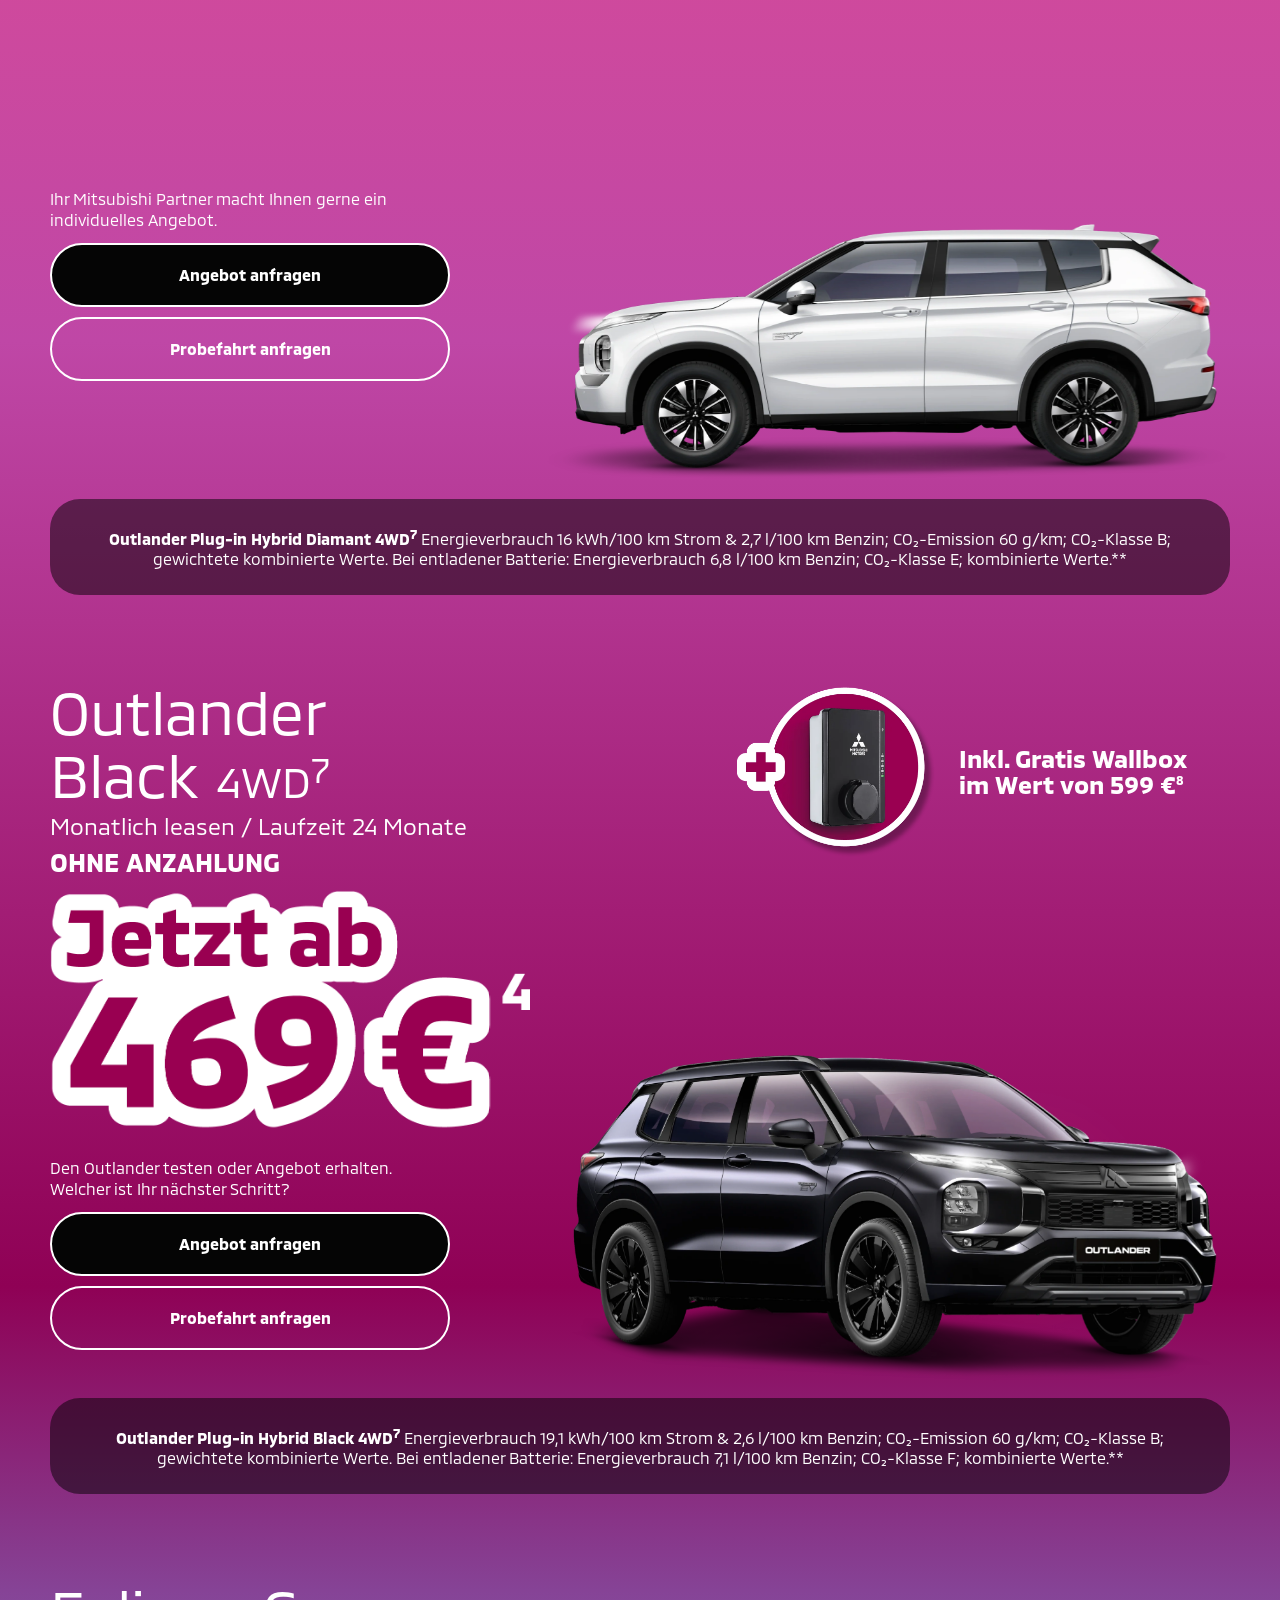
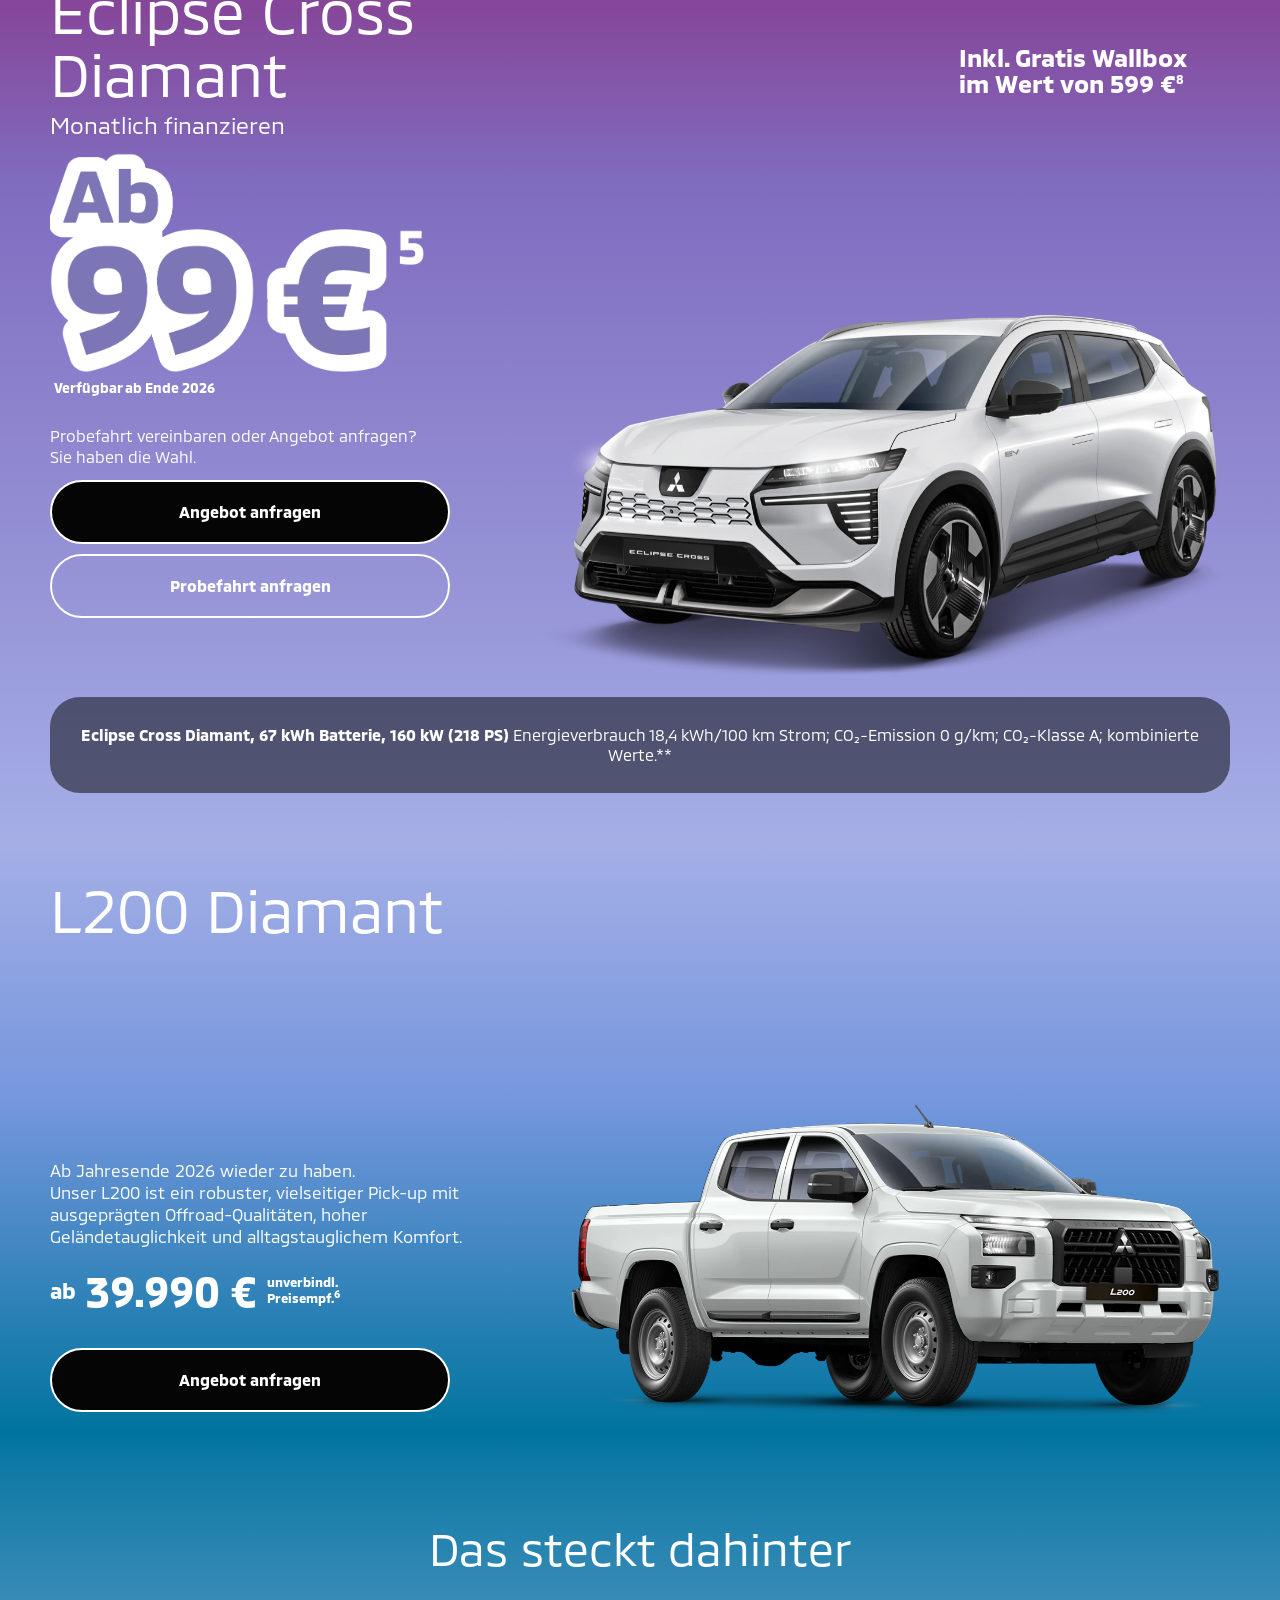
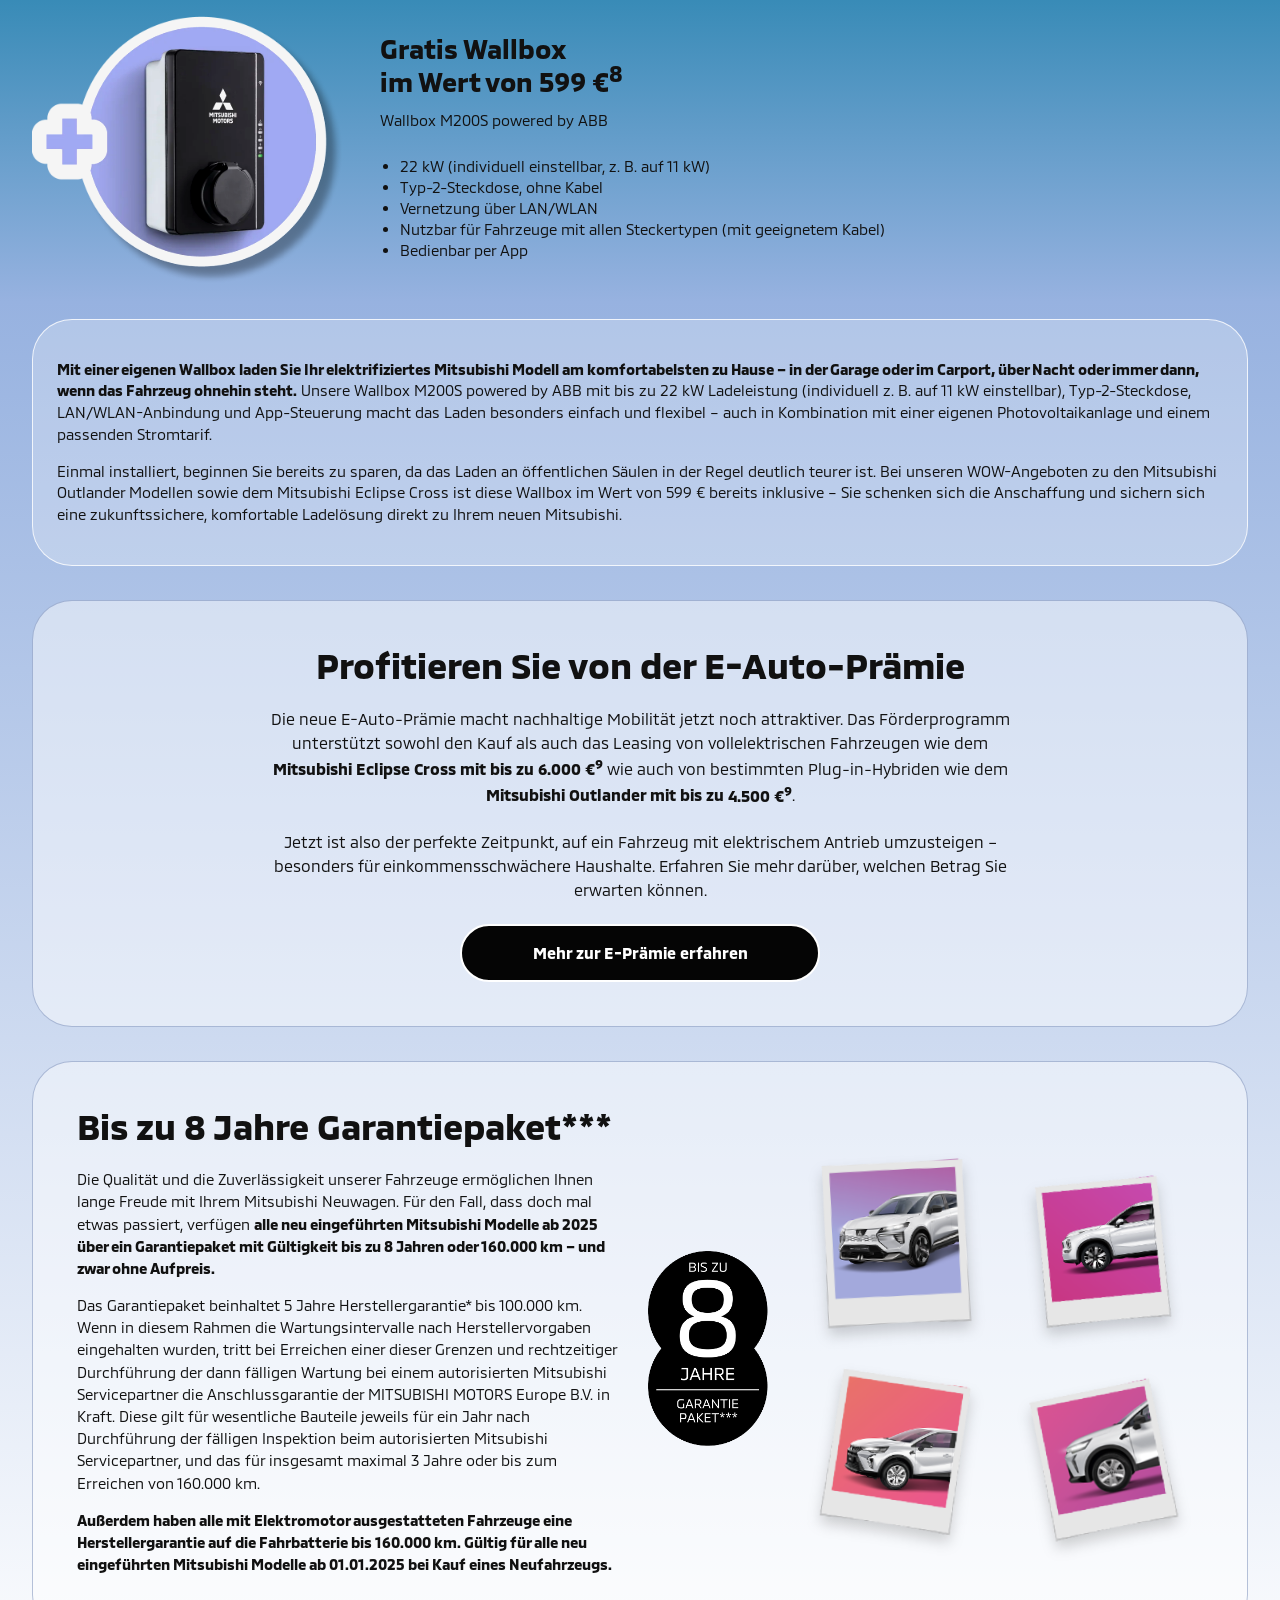
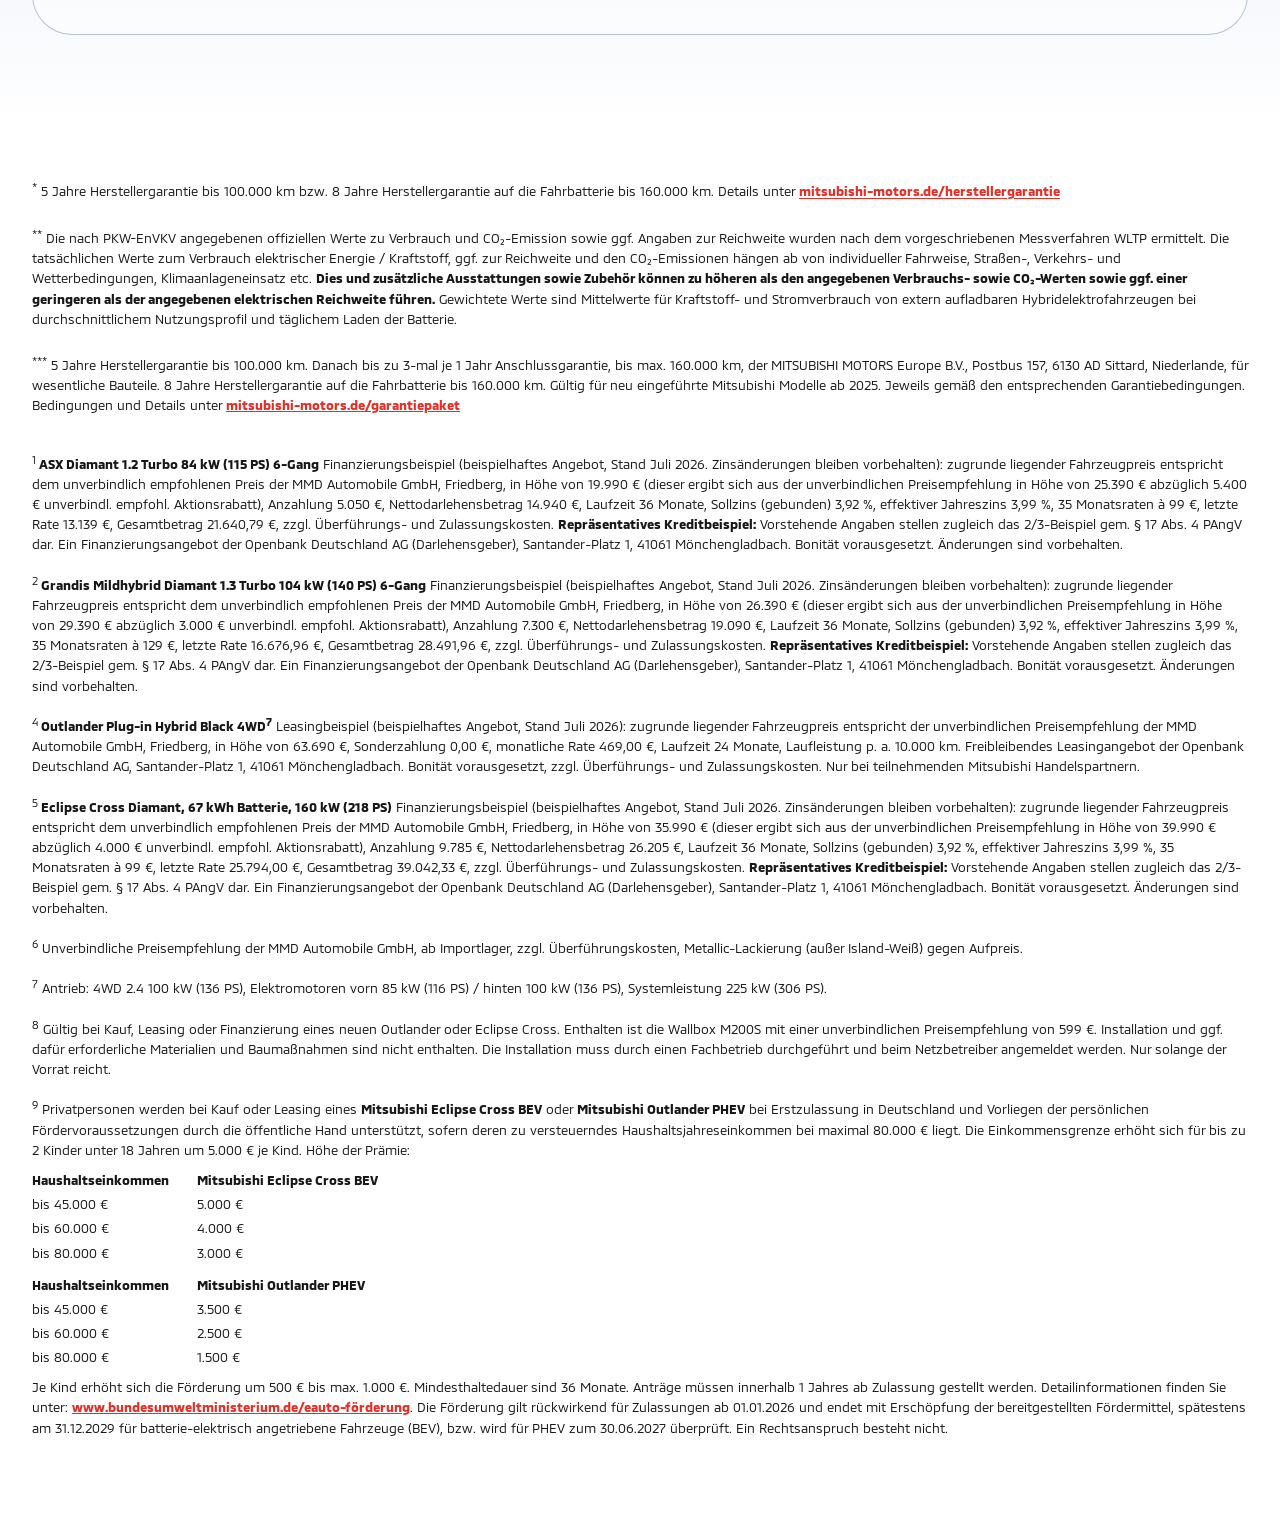
<file: v2/index.html>
<!doctype html>
<html lang="de">
<head>
<meta charset="utf-8">
  
<meta name="viewport" content="width=device-width, initial-scale=1, viewport-fit=cover">
  
<meta name="description" content="WOW! Angebote von MITSUBISHI MOTORS – Aktionsmodelle, Wallbox und Garantiepaket.">
  
<title>WOW! Angebote | MITSUBISHI MOTORS</title>
  
<link rel="icon" href="assets/brand/mitsubishi-mark.ico" sizes="any">
  
<link rel="preload" href="assets/fonts/MMC-Regular.woff2" as="font" type="font/woff2" crossorigin>
  
<link rel="preload" href="assets/fonts/MMC-Bold.woff2" as="font" type="font/woff2" crossorigin>
  
<link rel="preload" href="assets/wow.webp" as="image" type="image/webp" fetchpriority="high" imagesrcset="assets/wow-466.webp 466w, assets/wow-860.webp 860w, assets/wow.webp 1298w" imagesizes="(max-width: 719px) 100vw, (max-width: 1366px) 84vw, 91vw">
  
<link rel="stylesheet" href="assets/mobile-first.css?v=20260916-03">
<script src="assets/script.js?v=20260916-03" defer></script>
<style>html{scroll-behavior:smooth}body{margin:0}@media(prefers-reduced-motion:reduce){html{scroll-behavior:auto}}</style>
</head>
<body data-page='{"eventName":"page_view","pageType":"campaign","pageName":"WOW Angebote","campaignName":"WOW Angebote 2026"}'>
<div id="wow-campaign" class="integration-export" data-require="ga4dataLayer">
    <section class="hero" id="top" aria-labelledby="hero-title" data-hero-stage>
      <div class="hero__motion" data-hero-motion>
        <div class="hero__glow" aria-hidden="true"></div>
        <img class="hero__wow" src="assets/wow.webp" srcset="assets/wow-466.webp 466w, assets/wow-860.webp 860w, assets/wow.webp 1298w" sizes="(max-width: 719px) 100vw, (max-width: 1366px) 84vw, 91vw" alt="WOW!" width="1298" height="730" fetchpriority="high" data-hero-wow>
        <div class="hero__copy reveal" data-hero-copy>
          <h1 id="hero-title">Angebote</h1>
          <p>gültig bis 31.12.2026</p>
          <a href="#angebote" data-ga4push='{"eventName":"click_link_2022slider","teaserHeadline":"WOW Angebote","clickText":"Jetzt scrollen","clickURL":"#angebote"}'>Jetzt scrollen <span aria-hidden="true">↓</span></a>
        </div>
      </div>
    </section>

    <div id="angebote" class="offer-flow">
      <section class="offer offer--asx" id="asx" aria-labelledby="asx-title" data-asx-stage>
        <div class="offer__inner" data-asx-motion>
          <div class="offer__stage">
            <div class="offer__copy reveal">
              <h2 id="asx-title" data-asx-model>ASX Diamant</h2>
              <p class="offer__eyebrow" data-asx-model>Monatlich finanzieren</p>
              <div class="price-art" data-asx-price><div class="wow-price-note wow-artwork wow-artwork--price-1">
<img src="assets/price-1.png" alt="Jetzt ab 99 Euro" width="1110" height="556" loading="lazy" decoding="async"><a class="wow-footnote wow-artwork-note" href="#wow-fn-1" aria-label="Fußnote 1"></a>
</div></div>
              <div class="offer__actions" data-asx-cta>
                <p class="offer__action-copy">Den ASX testen oder direkt ein Angebot anfragen?</p>
                <a class="cta" href="https://www.mitsubishi-motors.de/wow/asx-angebot" target="_blank" rel="noopener noreferrer" data-ga4push='{"eventName":"click_link_2022vollbildmodul","teaserHeadline":"ASX Diamant","clickText":"Angebot anfragen","clickURL":"https://www.mitsubishi-motors.de/wow/asx-angebot","offerType":"offer","model":"ASX"}'>Angebot anfragen</a>
                <a class="cta cta--secondary" href="https://www.mitsubishi-motors.de/wow/asx-probefahrt" target="_blank" rel="noopener noreferrer" data-ga4push='{"eventName":"click_link_2022vollbildmodul","teaserHeadline":"ASX Diamant","clickText":"Probefahrt anfragen","clickURL":"https://www.mitsubishi-motors.de/wow/asx-probefahrt","offerType":"test_drive","model":"ASX"}'>Probefahrt anfragen</a>
              </div>
            </div>
            <div class="offer__visual">
              <img class="offer__car offer__car--asx reveal" src="assets/asx.webp" alt="Mitsubishi ASX Diamant in Weiß" width="2200" height="1035" loading="lazy" decoding="async" data-asx-car>
            </div>
            <p class="offer__legal" data-asx-legal><strong>ASX Diamant 1.2 Turbo 84 kW (115 PS) 6-Gang</strong> Energieverbrauch 5,7 l/100 km Benzin; CO₂-Emission 129 g/km; CO₂-Klasse D; kombinierte Werte.<a class="wow-footnote" href="#wow-fn-consumption" aria-label="Hinweis **">**</a></p>
          </div>
        </div>
      </section>

      <section class="offer offer--grandis" id="grandis" aria-labelledby="grandis-title" data-grandis-stage>
        <div class="offer__inner">
          <div class="offer__stage">
            <div class="offer__copy reveal">
              <h2 id="grandis-title" data-grandis-model>Grandis Diamant</h2>
              <p class="offer__eyebrow" data-grandis-model>Monatlich finanzieren</p>
              <div class="price-art" data-grandis-price><div class="wow-price-note wow-artwork wow-artwork--price-2">
<img src="assets/price-2.png" alt="Jetzt ab 129 Euro" width="1110" height="556" loading="lazy" decoding="async"><a class="wow-footnote wow-artwork-note" href="#wow-fn-2" aria-label="Fußnote 2"></a>
</div></div>
              <div class="offer__actions" data-grandis-cta>
                <p class="offer__action-copy">Den Grandis kennenlernen oder gleich ein Angebot erhalten?</p>
                <a class="cta" href="https://www.mitsubishi-motors.de/wow/grandis-angebot" target="_blank" rel="noopener noreferrer" data-ga4push='{"eventName":"click_link_2022vollbildmodul","teaserHeadline":"Grandis Diamant","clickText":"Angebot anfragen","clickURL":"https://www.mitsubishi-motors.de/wow/grandis-angebot","offerType":"offer","model":"Grandis"}'>Angebot anfragen</a>
                <a class="cta cta--secondary" href="https://www.mitsubishi-motors.de/wow/grandis-probefahrt" target="_blank" rel="noopener noreferrer" data-ga4push='{"eventName":"click_link_2022vollbildmodul","teaserHeadline":"Grandis Diamant","clickText":"Probefahrt anfragen","clickURL":"https://www.mitsubishi-motors.de/wow/grandis-probefahrt","offerType":"test_drive","model":"Grandis"}'>Probefahrt anfragen</a>
              </div>
            </div>
            <div class="offer__visual">
              <img class="offer__car offer__car--grandis reveal" src="assets/grandis.webp" alt="Mitsubishi Grandis Diamant in Weiß" width="2200" height="1042" loading="lazy" decoding="async" data-grandis-car>
            </div>
            <p class="offer__legal" data-grandis-legal><strong>Grandis Mildhybrid Diamant 1.3 Turbo 104 kW (140 PS) 6-Gang</strong> Energieverbrauch 5,9 l/100 km Benzin; CO₂-Emission 134 g/km; CO₂-Klasse D; kombinierte Werte.<a class="wow-footnote" href="#wow-fn-consumption" aria-label="Hinweis **">**</a></p>
          </div>
        </div>
      </section>

      <section class="offer offer--outlander" id="outlander-diamant" aria-labelledby="outlander-title">
        <div class="offer__inner">
          <div class="offer__stage">
            <div class="offer__copy reveal">
              <h2 id="outlander-title">Outlander <span class="model-variant">Diamant <span class="model-drive">4WD<sup><a href="#wow-fn-7" aria-label="Fußnote 7" class="wow-footnote">7</a></sup></span></span>
</h2>
              <div class="price-art"><img src="assets/jetzt_starten.webp" alt="Jetzt starten" width="1110" height="556" loading="lazy" decoding="async"></div>
              <div class="offer__actions">
                <p class="offer__action-copy">Ihr Mitsubishi Partner macht Ihnen gerne ein individuelles Angebot.</p>
<a class="cta" href="https://www.mitsubishi-motors.de/wow/outlander-angebot" target="_blank" rel="noopener noreferrer" data-ga4push='{"eventName":"click_link_2022vollbildmodul","teaserHeadline":"Outlander Diamant 4WD","clickText":"Angebot anfragen","clickURL":"https://www.mitsubishi-motors.de/wow/outlander-angebot","offerType":"offer","model":"Outlander","variante":"Diamant 4WD"}'>Angebot anfragen</a>
                <a class="cta cta--secondary" href="https://www.mitsubishi-motors.de/wow/outlander-probefahrt" target="_blank" rel="noopener noreferrer" data-ga4push='{"eventName":"click_link_2022vollbildmodul","teaserHeadline":"Outlander Diamant 4WD","clickText":"Probefahrt anfragen","clickURL":"https://www.mitsubishi-motors.de/wow/outlander-probefahrt","offerType":"test_drive","model":"Outlander","variante":"Diamant 4WD"}'>Probefahrt anfragen</a>
              </div>
            </div>
            <div class="offer__visual">
              <div class="wallbox-badge wallbox-badge--pink reveal">
                <img src="assets/wallbox-pink.webp" alt="Mitsubishi Wallbox" width="800" height="714" loading="lazy" decoding="async">
                <p>Inkl. Gratis Wallbox<br>im Wert von <span>599 €<sup><a class="wow-footnote" href="#wow-fn-8" aria-label="Fußnote 8">8</a></sup></span></p>
              </div>
              <img class="offer__car offer__car--outlander reveal" src="assets/vehicles/outlander-diamant.webp" alt="Mitsubishi Outlander Diamant in Weiß" width="2082" height="832" loading="lazy" decoding="async">
            </div>
            <p class="offer__legal"><strong>Outlander Plug-in Hybrid Diamant 4WD<sup><a href="#wow-fn-7" aria-label="Fußnote 7" class="wow-footnote">7</a></sup></strong> Energieverbrauch 16 kWh/100 km Strom &amp; 2,7 l/100 km Benzin; CO₂-Emission 60 g/km; CO₂-Klasse B; gewichtete kombinierte Werte. Bei entladener Batterie: Energieverbrauch 6,8 l/100 km Benzin; CO₂-Klasse E; kombinierte Werte.<a class="wow-footnote" href="#wow-fn-consumption" aria-label="Hinweis **">**</a></p>
          </div>
        </div>
      </section>

      <section class="offer offer--black" id="outlander-black" aria-labelledby="black-title">
        <div class="offer__inner">
          <div class="offer__stage">
            <div class="offer__copy reveal">
              <h2 id="black-title">Outlander <span class="model-variant">Black <span class="model-drive">4WD<sup><a href="#wow-fn-7" aria-label="Fußnote 7" class="wow-footnote">7</a></sup></span></span>
</h2>
              <p class="offer__eyebrow">Monatlich leasen<span class="desktop-copy"> / Laufzeit 24 Monate</span></p>
              <p class="offer__payment">Ohne Anzahlung</p>
              <div class="price-art"><div class="wow-price-note wow-artwork wow-artwork--price-4">
<img src="assets/price-4.png" alt="Jetzt ab 469 Euro" width="1110" height="556" loading="lazy" decoding="async"><a class="wow-footnote wow-artwork-note" href="#wow-fn-4" aria-label="Fußnote 4"></a>
</div></div>
              <div class="offer__actions">
                <p class="offer__action-copy">Den Outlander testen oder Angebot erhalten.<br>Welcher ist Ihr nächster Schritt?</p>
                <a class="cta" href="https://www.mitsubishi-motors.de/wow/outlander-angebot" target="_blank" rel="noopener noreferrer" data-ga4push='{"eventName":"click_link_2022vollbildmodul","teaserHeadline":"Outlander Black 4WD","clickText":"Angebot anfragen","clickURL":"https://www.mitsubishi-motors.de/wow/outlander-angebot","offerType":"offer","model":"Outlander","variante":"Black 4WD"}'>Angebot anfragen</a>
                <a class="cta cta--secondary" href="https://www.mitsubishi-motors.de/wow/outlander-probefahrt" target="_blank" rel="noopener noreferrer" data-ga4push='{"eventName":"click_link_2022vollbildmodul","teaserHeadline":"Outlander Black 4WD","clickText":"Probefahrt anfragen","clickURL":"https://www.mitsubishi-motors.de/wow/outlander-probefahrt","offerType":"test_drive","model":"Outlander","variante":"Black 4WD"}'>Probefahrt anfragen</a>
              </div>
            </div>
            <div class="offer__visual">
              <div class="wallbox-badge wallbox-badge--black reveal">
                <img src="assets/wallbox-dark.webp" alt="Mitsubishi Wallbox" width="800" height="714" loading="lazy" decoding="async">
                <p>Inkl. Gratis Wallbox<br>im Wert von <span>599 €<sup><a class="wow-footnote" href="#wow-fn-8" aria-label="Fußnote 8">8</a></sup></span></p>
              </div>
              <img class="offer__car offer__car--black reveal" src="assets/vehicles/outlander-black.webp" alt="Mitsubishi Outlander Black in Schwarz" width="2113" height="1113" loading="lazy" decoding="async">
            </div>
            <p class="offer__legal"><strong>Outlander Plug-in Hybrid Black 4WD<sup><a href="#wow-fn-7" aria-label="Fußnote 7" class="wow-footnote">7</a></sup></strong> Energieverbrauch 19,1 kWh/100 km Strom &amp; 2,6 l/100 km Benzin; CO₂-Emission 60 g/km; CO₂-Klasse B; gewichtete kombinierte Werte. Bei entladener Batterie: Energieverbrauch 7,1 l/100 km Benzin; CO₂-Klasse F; kombinierte Werte.<a class="wow-footnote" href="#wow-fn-consumption" aria-label="Hinweis **">**</a></p>
          </div>
        </div>
      </section>

      <section class="offer offer--eclipse" id="eclipse" aria-labelledby="eclipse-title">
        <div class="offer__inner">
          <div class="offer__stage">
            <div class="offer__copy reveal">
              <h2 id="eclipse-title">Eclipse Cross Diamant</h2>
              <p class="offer__eyebrow">Monatlich finanzieren</p>
              <div class="price-art price-art--short"><div class="wow-price-note wow-artwork wow-artwork--price-5">
<img src="assets/price-5.png" alt="Ab 99 Euro" width="1110" height="556" loading="lazy" decoding="async"><a class="wow-footnote wow-artwork-note" href="#wow-fn-5" aria-label="Fußnote 5"></a>
</div></div>
              <p class="offer__availability">Verfügbar ab Ende 2026</p>
              <div class="offer__actions">
                <p class="offer__action-copy">Probefahrt vereinbaren oder Angebot anfragen?<br>Sie haben die Wahl.</p>
                <a class="cta" href="https://www.mitsubishi-motors.de/wow/eclipsecross-angebot" target="_blank" rel="noopener noreferrer" data-ga4push='{"eventName":"click_link_2022vollbildmodul","teaserHeadline":"Eclipse Cross Diamant","clickText":"Angebot anfragen","clickURL":"https://www.mitsubishi-motors.de/wow/eclipsecross-angebot","offerType":"offer","model":"Eclipse Cross"}'>Angebot anfragen</a>
                <a class="cta cta--secondary" href="https://www.mitsubishi-motors.de/wow/eclipsecross-probefahrt" target="_blank" rel="noopener noreferrer" data-ga4push='{"eventName":"click_link_2022vollbildmodul","teaserHeadline":"Eclipse Cross Diamant","clickText":"Probefahrt anfragen","clickURL":"https://www.mitsubishi-motors.de/wow/eclipsecross-probefahrt","offerType":"test_drive","model":"Eclipse Cross"}'>Probefahrt anfragen</a>
              </div>
            </div>
            <div class="offer__visual">
              <div class="wallbox-badge wallbox-badge--eclipse reveal">
                <img src="assets/wallbox-lilac.webp" alt="Mitsubishi Wallbox" width="800" height="714" loading="lazy" decoding="async">
                <p>Inkl. Gratis Wallbox<br>im Wert von <span>599 €<sup><a class="wow-footnote" href="#wow-fn-8" aria-label="Fußnote 8">8</a></sup></span></p>
              </div>
              <img class="offer__car offer__car--eclipse reveal" src="assets/s6_Eclipse_Cross_Konter_rgb_11.webp" alt="Mitsubishi Eclipse Cross Diamant in Weiß" width="2483" height="1575" loading="lazy" decoding="async">
              <div class="offer__subsidy wow-artwork wow-artwork--9">
<img src="assets/e-foerderung.png" alt="Bis zu 6.000 Euro staatliche Förderung möglich" width="210" height="168" loading="lazy" decoding="async">
            <a class="wow-footnote wow-artwork-note" href="#wow-fn-9" aria-label="Fußnote 9"></a>
</div>
</div>
            <p class="offer__legal"><strong>Eclipse Cross Diamant, 67 kWh Batterie, 160 kW (218 PS)</strong> Energieverbrauch 18,4 kWh/100 km Strom; CO₂-Emission 0 g/km; CO₂-Klasse A; kombinierte Werte.<a class="wow-footnote" href="#wow-fn-consumption" aria-label="Hinweis **">**</a></p>
          </div>
        </div>
      </section>

      <section class="offer offer--l200" id="l200" aria-labelledby="l200-title">
        <div class="offer__inner">
          <div class="offer__stage">
            <div class="offer__copy reveal">
              <h2 id="l200-title">L200 Diamant</h2>
              <img class="coming" src="assets/price-6.png" alt="Coming Soon" width="1110" height="556" loading="lazy" decoding="async">
              <p class="offer__description">Ab Jahresende 2026 wieder zu haben.<br>Unser L200 ist ein robuster, vielseitiger Pick-up mit ausgeprägten Offroad-Qualitäten, hoher Geländetauglichkeit und alltagstauglichem Komfort.</p>
              <p class="offer__from">ab <strong>39.990 €</strong> <span>unverbindl.<br>Preisempf.<sup><a class="wow-footnote" href="#wow-fn-6" aria-label="Fußnote 6">6</a></sup></span></p>
              <a class="cta" href="https://www.mitsubishi-motors.de/wow/l200-angebot" target="_blank" rel="noopener noreferrer" data-ga4push='{"eventName":"click_link_2022vollbildmodul","teaserHeadline":"L200 Diamant","clickText":"Angebot anfragen","clickURL":"https://www.mitsubishi-motors.de/wow/l200-angebot","offerType":"offer","model":"L200"}'>Angebot anfragen</a>
            </div>
            <div class="offer__visual">
              <img class="offer__car offer__car--l200 reveal" src="assets/s7_L200_front-left_W19_konter_RGB.webp" alt="Mitsubishi L200 Diamant in Weiß" width="1269" height="691" loading="lazy" decoding="async">
            </div>
          </div>
        </div>
      </section>
    </div>

    <section class="benefits" id="vorteile" aria-labelledby="benefits-title">
      <div class="benefits__inner">
        <h2 id="benefits-title" class="reveal">Das steckt dahinter</h2>

        <article class="wallbox-story reveal">
          <div class="wallbox-story__visual">
            <img src="assets/wallbox-lilac.webp" alt="Wallbox M200S powered by ABB" width="800" height="714" loading="lazy" decoding="async">
          </div>
          <div class="wallbox-story__summary">
            <h3>Gratis Wallbox<br>im Wert von 599 €<sup><a class="wow-footnote" href="#wow-fn-8" aria-label="Fußnote 8">8</a></sup>
</h3>
            <p>Wallbox M200S powered by ABB</p>
            <ul>
              <li>22 kW (individuell einstellbar, z. B. auf 11 kW)</li>
              <li>Typ-2-Steckdose, ohne Kabel</li>
              <li>Vernetzung über LAN/WLAN</li>
              <li>Nutzbar für Fahrzeuge mit allen Steckertypen (mit geeignetem Kabel)</li>
              <li>Bedienbar per App</li>
            </ul>
          </div>
          <div class="wallbox-story__text">
            <p><strong>Mit einer eigenen Wallbox laden Sie Ihr elektrifiziertes Mitsubishi Modell am komfortabelsten zu Hause – in der Garage oder im Carport, über Nacht oder immer dann, wenn das Fahrzeug ohnehin steht.</strong> Unsere Wallbox M200S powered by ABB mit bis zu 22 kW Ladeleistung (individuell z. B. auf 11 kW einstellbar), Typ-2-Steckdose, LAN/WLAN-Anbindung und App-Steuerung macht das Laden besonders einfach und flexibel – auch in Kombination mit einer eigenen Photovoltaikanlage und einem passenden Stromtarif.</p>
            <div class="mobile-more__content mobile-more__content--always" id="wallbox-more">
              <p>Einmal installiert, beginnen Sie bereits zu sparen, da das Laden an öffentlichen Säulen in der Regel deutlich teurer ist. Bei unseren WOW-Angeboten zu den Mitsubishi Outlander Modellen sowie dem Mitsubishi Eclipse Cross ist diese Wallbox im Wert von 599 € bereits inklusive – Sie schenken sich die Anschaffung und sichern sich eine zukunftssichere, komfortable Ladelösung direkt zu Ihrem neuen Mitsubishi.</p>
            </div>
          </div>
        </article>

        <article class="benefit-card benefit-card--premium reveal">
          <h3>Profitieren Sie von der E-Auto-Prämie</h3>
          <p>Die neue E-Auto-Prämie macht nachhaltige Mobilität jetzt noch attraktiver. Das Förderprogramm unterstützt sowohl den Kauf als auch das Leasing von vollelektrischen Fahrzeugen wie dem <strong>Mitsubishi Eclipse Cross mit bis zu <span class="footnote-ref">6.000 €<sup><a href="#wow-fn-9" aria-label="Fußnote 9" class="wow-footnote">9</a></sup></span></strong> wie auch von bestimmten Plug-in-Hybriden wie dem <strong>Mitsubishi Outlander mit bis zu <span class="footnote-ref">4.500 €<sup><a href="#wow-fn-9" aria-label="Fußnote 9" class="wow-footnote">9</a></sup></span></strong>.</p>
          <div class="mobile-more__content mobile-more__content--always" id="premium-more">
            <p>Jetzt ist also der perfekte Zeitpunkt, auf ein Fahrzeug mit elektrischem Antrieb umzusteigen – besonders für einkommensschwächere Haushalte. Erfahren Sie mehr darüber, welchen Betrag Sie erwarten können.</p>
          </div>
          <a class="cta" href="https://www.mitsubishi-motors.de/e-autopraemie" target="_blank" rel="noopener noreferrer" data-ga4push='{"eventName":"click_link_2022vollbildmodul","teaserHeadline":"E-Auto-Prämie","clickText":"Mehr zur E-Prämie erfahren","clickURL":"https://www.mitsubishi-motors.de/e-autopraemie"}'>Mehr zur E-Prämie erfahren</a>
        </article>

        <article class="benefit-card benefit-card--guarantee reveal">
          <div class="guarantee__copy">
            <h3>Bis zu 8 Jahre Garantiepaket<a class="wow-footnote" href="#wow-fn-warranty" aria-label="Hinweis ***">***</a>
</h3>
            <p>Die Qualität und die Zuverlässigkeit unserer Fahrzeuge ermöglichen Ihnen lange Freude mit Ihrem Mitsubishi Neuwagen. Für den Fall, dass doch mal etwas passiert, verfügen <strong>alle neu eingeführten Mitsubishi Modelle ab 2025 über ein Garantiepaket mit Gültigkeit bis zu 8 Jahren oder 160.000 km – und zwar ohne Aufpreis.</strong></p>
            <div class="mobile-more__content" id="guarantee-more">
              <p>Das Garantiepaket beinhaltet 5 Jahre Herstellergarantie<a class="wow-footnote" href="#wow-fn-star" aria-label="Hinweis *">*</a> bis 100.000 km. Wenn in diesem Rahmen die Wartungsintervalle nach Herstellervorgaben eingehalten wurden, tritt bei Erreichen einer dieser Grenzen und rechtzeitiger Durchführung der dann fälligen Wartung bei einem autorisierten Mitsubishi Servicepartner die Anschlussgarantie der MITSUBISHI MOTORS Europe B.V. in Kraft. Diese gilt für wesentliche Bauteile jeweils für ein Jahr nach Durchführung der fälligen Inspektion beim autorisierten Mitsubishi Servicepartner, und das für insgesamt maximal 3 Jahre oder bis zum Erreichen von 160.000 km.</p>
              <p><strong>Außerdem haben alle mit Elektromotor ausgestatteten Fahrzeuge eine Herstellergarantie auf die Fahrbatterie bis 160.000 km. Gültig für alle neu eingeführten Mitsubishi Modelle ab 01.01.2025 bei Kauf eines Neufahrzeugs.</strong></p>
            </div>
            <div class="guarantee__badge guarantee__badge--mobile wow-artwork wow-artwork--warranty">
<img src="assets/garantie-8.png" alt="Bis zu 8 Jahre Garantiepaket" width="229" height="372" loading="lazy" decoding="async">
            <a class="wow-footnote wow-artwork-note" href="#wow-fn-warranty" aria-label="Hinweis ***"></a>
</div>
<button class="mobile-more__toggle" type="button" aria-expanded="false" aria-controls="guarantee-more" hidden>Mehr anzeigen</button>
          </div>
          <div class="guarantee__badge guarantee__badge--desktop wow-artwork wow-artwork--warranty">
<img src="assets/garantie-8.png" alt="Bis zu 8 Jahre Garantiepaket" width="229" height="372" loading="lazy" decoding="async">
          <a class="wow-footnote wow-artwork-note" href="#wow-fn-warranty" aria-label="Hinweis ***"></a>
</div>
<div class="guarantee__polaroids" aria-hidden="true">
            <img src="assets/polaroid-4.png" alt="" width="291" height="291" loading="lazy" decoding="async">
            <img src="assets/polaroid-5.png" alt="" width="335" height="335" loading="lazy" decoding="async">
            <img src="assets/polaroid-6.png" alt="" width="318" height="318" loading="lazy" decoding="async">
            <img src="assets/polaroid-7.png" alt="" width="301" height="301" loading="lazy" decoding="async">
          </div>
        </article>
      </div>
    </section>

    <section class="fineprint" aria-labelledby="fineprint-title" id="wow-legal">
      <div class="fineprint__inner">
        <h2 id="fineprint-title" class="visually-hidden">Rechtliche Hinweise</h2>
        <p class="fineprint__note" id="wow-fn-star" tabindex="-1"><sup>*</sup> 5 Jahre Herstellergarantie bis 100.000 km bzw. 8 Jahre Herstellergarantie auf die Fahrbatterie bis 160.000 km. Details unter <a href="https://www.mitsubishi-motors.de/herstellergarantie" target="_blank" rel="noopener noreferrer">mitsubishi-motors.de/herstellergarantie</a></p>
        <p class="fineprint__note" id="wow-fn-consumption" tabindex="-1"><sup>**</sup> Die nach PKW-EnVKV angegebenen offiziellen Werte zu Verbrauch und CO₂-Emission sowie ggf. Angaben zur Reichweite wurden nach dem vorgeschriebenen Messverfahren WLTP ermittelt. Die tatsächlichen Werte zum Verbrauch elektrischer Energie / Kraftstoff, ggf. zur Reichweite und den CO₂-Emissionen hängen ab von individueller Fahrweise, Straßen-, Verkehrs- und Wetterbedingungen, Klimaanlageneinsatz etc. <strong>Dies und zusätzliche Ausstattungen sowie Zubehör können zu höheren als den angegebenen Verbrauchs- sowie CO₂-Werten sowie ggf. einer geringeren als der angegebenen elektrischen Reichweite führen.</strong> Gewichtete Werte sind Mittelwerte für Kraftstoff- und Stromverbrauch von extern aufladbaren Hybridelektrofahrzeugen bei durchschnittlichem Nutzungsprofil und täglichem Laden der Batterie.</p>
        <p class="fineprint__note" id="wow-fn-warranty" tabindex="-1"><sup>***</sup> 5 Jahre Herstellergarantie bis 100.000 km. Danach bis zu 3-mal je 1 Jahr Anschlussgarantie, bis max. 160.000 km, der MITSUBISHI MOTORS Europe B.V., Postbus 157, 6130 AD Sittard, Niederlande, für wesentliche Bauteile. 8 Jahre Herstellergarantie auf die Fahrbatterie bis 160.000 km. Gültig für neu eingeführte Mitsubishi Modelle ab 2025. Jeweils gemäß den entsprechenden Garantiebedingungen. Bedingungen und Details unter <a href="https://www.mitsubishi-motors.de/garantiepaket" target="_blank" rel="noopener noreferrer">mitsubishi-motors.de/garantiepaket</a></p>

        <div class="legal-list">
          <p id="wow-fn-1" tabindex="-1"><sup>1</sup> <strong>ASX Diamant 1.2 Turbo 84 kW (115 PS) 6-Gang</strong> Finanzierungsbeispiel (beispielhaftes Angebot, Stand Juli 2026. Zinsänderungen bleiben vorbehalten): zugrunde liegender Fahrzeugpreis entspricht dem unverbindlich empfohlenen Preis der MMD Automobile GmbH, Friedberg, in Höhe von 19.990 € (dieser ergibt sich aus der unverbindlichen Preisempfehlung in Höhe von 25.390 € abzüglich 5.400 € unverbindl. empfohl. Aktionsrabatt), Anzahlung 5.050 €, Nettodarlehensbetrag 14.940 €, Laufzeit 36 Monate, Sollzins (gebunden) 3,92 %, effektiver Jahreszins 3,99 %, 35 Monatsraten à 99 €, letzte Rate 13.139 €, Gesamtbetrag 21.640,79 €, zzgl. Überführungs- und Zulassungskosten. <strong>Repräsentatives Kreditbeispiel:</strong> Vorstehende Angaben stellen zugleich das 2/3-Beispiel gem. § 17 Abs. 4 PAngV dar. Ein Finanzierungsangebot der Openbank Deutschland AG (Darlehensgeber), Santander-Platz 1, 41061 Mönchengladbach. Bonität vorausgesetzt. Änderungen sind vorbehalten.</p>
          <p id="wow-fn-2" tabindex="-1"><sup>2</sup> <strong>Grandis Mildhybrid Diamant 1.3 Turbo 104 kW (140 PS) 6-Gang</strong> Finanzierungsbeispiel (beispielhaftes Angebot, Stand Juli 2026. Zinsänderungen bleiben vorbehalten): zugrunde liegender Fahrzeugpreis entspricht dem unverbindlich empfohlenen Preis der MMD Automobile GmbH, Friedberg, in Höhe von 26.390 € (dieser ergibt sich aus der unverbindlichen Preisempfehlung in Höhe von 29.390 € abzüglich 3.000 € unverbindl. empfohl. Aktionsrabatt), Anzahlung 7.300 €, Nettodarlehensbetrag 19.090 €, Laufzeit 36 Monate, Sollzins (gebunden) 3,92 %, effektiver Jahreszins 3,99 %, 35 Monatsraten à 129 €, letzte Rate 16.676,96 €, Gesamtbetrag 28.491,96 €, zzgl. Überführungs- und Zulassungskosten. <strong>Repräsentatives Kreditbeispiel:</strong> Vorstehende Angaben stellen zugleich das 2/3-Beispiel gem. § 17 Abs. 4 PAngV dar. Ein Finanzierungsangebot der Openbank Deutschland AG (Darlehensgeber), Santander-Platz 1, 41061 Mönchengladbach. Bonität vorausgesetzt. Änderungen sind vorbehalten.</p>
<p id="wow-fn-4" tabindex="-1"><sup>4</sup> <strong>Outlander Plug-in Hybrid Black 4WD<sup><a href="#wow-fn-7" aria-label="Fußnote 7" class="wow-footnote">7</a></sup></strong> Leasingbeispiel (beispielhaftes Angebot, Stand Juli 2026): zugrunde liegender Fahrzeugpreis entspricht der unverbindlichen Preisempfehlung der MMD Automobile GmbH, Friedberg, in Höhe von 63.690 €, Sonderzahlung 0,00 €, monatliche Rate 469,00 €, Laufzeit 24 Monate, Laufleistung p. a. 10.000 km. Freibleibendes Leasingangebot der Openbank Deutschland AG, Santander-Platz 1, 41061 Mönchengladbach. Bonität vorausgesetzt, zzgl. Überführungs- und Zulassungskosten. Nur bei teilnehmenden Mitsubishi Handelspartnern.</p>
          <p id="wow-fn-5" tabindex="-1"><sup>5</sup> <strong>Eclipse Cross Diamant, 67 kWh Batterie, 160 kW (218 PS)</strong> Finanzierungsbeispiel (beispielhaftes Angebot, Stand Juli 2026. Zinsänderungen bleiben vorbehalten): zugrunde liegender Fahrzeugpreis entspricht dem unverbindlich empfohlenen Preis der MMD Automobile GmbH, Friedberg, in Höhe von 35.990 € (dieser ergibt sich aus der unverbindlichen Preisempfehlung in Höhe von 39.990 € abzüglich 4.000 € unverbindl. empfohl. Aktionsrabatt), Anzahlung 9.785 €, Nettodarlehensbetrag 26.205 €, Laufzeit 36 Monate, Sollzins (gebunden) 3,92 %, effektiver Jahreszins 3,99 %, 35 Monatsraten à 99 €, letzte Rate 25.794,00 €, Gesamtbetrag 39.042,33 €, zzgl. Überführungs- und Zulassungskosten. <strong>Repräsentatives Kreditbeispiel:</strong> Vorstehende Angaben stellen zugleich das 2/3-Beispiel gem. § 17 Abs. 4 PAngV dar. Ein Finanzierungsangebot der Openbank Deutschland AG (Darlehensgeber), Santander-Platz 1, 41061 Mönchengladbach. Bonität vorausgesetzt. Änderungen sind vorbehalten.</p>
          <p id="wow-fn-6" tabindex="-1"><sup>6</sup> Unverbindliche Preisempfehlung der MMD Automobile GmbH, ab Importlager, zzgl. Überführungskosten, Metallic-Lackierung (außer Island-Weiß) gegen Aufpreis.</p>
          <p id="wow-fn-7" tabindex="-1"><sup>7</sup> Antrieb: 4WD 2.4 100 kW (136 PS), Elektromotoren vorn 85 kW (116 PS) / hinten 100 kW (136 PS), Systemleistung 225 kW (306 PS).</p>
          <p id="wow-fn-8" tabindex="-1"><sup>8</sup> Gültig bei Kauf, Leasing oder Finanzierung eines neuen Outlander oder Eclipse Cross. Enthalten ist die Wallbox M200S mit einer unverbindlichen Preisempfehlung von 599 €. Installation und ggf. dafür erforderliche Materialien und Baumaßnahmen sind nicht enthalten. Die Installation muss durch einen Fachbetrieb durchgeführt und beim Netzbetreiber angemeldet werden. Nur solange der Vorrat reicht.</p>
          <div class="legal-footnote" id="wow-fn-9" tabindex="-1">
            <p><sup>9</sup> Privatpersonen werden bei Kauf oder Leasing eines <strong>Mitsubishi Eclipse Cross BEV</strong> oder <strong>Mitsubishi Outlander PHEV</strong> bei Erstzulassung in Deutschland und Vorliegen der persönlichen Fördervoraussetzungen durch die öffentliche Hand unterstützt, sofern deren zu versteuerndes Haushaltsjahreseinkommen bei maximal 80.000 € liegt. Die Einkommensgrenze erhöht sich für bis zu 2 Kinder unter 18 Jahren um 5.000 € je Kind. Höhe der Prämie:</p>
            <table class="legal-footnote__table">
              <thead>
                <tr>
                  <th scope="col">Haushaltseinkommen</th>
                  <th scope="col">Mitsubishi Eclipse Cross BEV</th>
                </tr>
              </thead>
              <tbody>
                <tr>
<td>bis 45.000 €</td>
<td>5.000 €</td>
</tr>
                <tr>
<td>bis 60.000 €</td>
<td>4.000 €</td>
</tr>
                <tr>
<td>bis 80.000 €</td>
<td>3.000 €</td>
</tr>
              </tbody>
            </table>
            <table class="legal-footnote__table">
              <thead>
                <tr>
                  <th scope="col">Haushaltseinkommen</th>
                  <th scope="col">Mitsubishi Outlander PHEV</th>
                </tr>
              </thead>
              <tbody>
                <tr>
<td>bis 45.000 €</td>
<td>3.500 €</td>
</tr>
                <tr>
<td>bis 60.000 €</td>
<td>2.500 €</td>
</tr>
                <tr>
<td>bis 80.000 €</td>
<td>1.500 €</td>
</tr>
              </tbody>
            </table>
            <p>Je Kind erhöht sich die Förderung um 500 € bis max. 1.000 €. Mindesthaltedauer sind 36 Monate. Anträge müssen innerhalb 1 Jahres ab Zulassung gestellt werden. Detailinformationen finden Sie unter: <a href="https://www.bundesumweltministerium.de/eauto-foerderung" target="_blank" rel="noopener noreferrer">www.bundesumweltministerium.de/eauto-förderung</a>. Die Förderung gilt rückwirkend für Zulassungen ab 01.01.2026 und endet mit Erschöpfung der bereitgestellten Fördermittel, spätestens am 31.12.2029 für batterie-elektrisch angetriebene Fahrzeuge (BEV), bzw. wird für PHEV zum 30.06.2027 überprüft. Ein Rechtsanspruch besteht nicht.</p>
          </div>
        </div>

        </div>
    </section>
  </div>
</body>
</html>
</file>
<file: mobile-first.css>
@font-face {
  font-family: "MMC";
  src: url("assets/fonts/MMC-Regular.woff2") format("woff2");
  font-style: normal;
  font-weight: 400;
  font-display: swap;
}

@font-face {
  font-family: "MMC";
  src: url("assets/fonts/MMC-Bold.woff2") format("woff2");
  font-style: normal;
  font-weight: 700;
  font-display: swap;
}

:root {
  --mobile-frame-h: 100svh;
  --header-h: 72px;
  --gutter: 18px;
  --content: 1248px;
  --radius: 32px;
  --ink: #111;
  --paper: #fff;
  --header: #4d4d4d;
  font-family: "MMC", Arial, Helvetica, sans-serif;
  color: var(--ink);
  font-synthesis: none;
}

* { box-sizing: border-box; }
html { scroll-behavior: smooth; }
html.menu-open,
html.menu-open body { overflow: hidden; }
body { margin: 0; min-width: 0; overflow-x: clip; background: transparent; }
main { background: #fff; }
img { display: block; max-width: 100%; height: auto; }
button, input { font: inherit; }
button, a { -webkit-tap-highlight-color: transparent; }
a { color: inherit; }

.skip-link {
  position: fixed;
  top: 8px;
  left: 8px;
  z-index: 1000;
  padding: 10px 14px;
  border-radius: 999px;
  background: #fff;
  color: #111;
  transform: translateY(-150%);
}

.skip-link:focus { transform: translateY(0); }

.visually-hidden {
  position: absolute;
  width: 1px;
  height: 1px;
  padding: 0;
  margin: -1px;
  overflow: hidden;
  clip: rect(0, 0, 0, 0);
  white-space: nowrap;
  border: 0;
}

.site-header {
  position: fixed;
  inset: 0 0 auto;
  z-index: 100;
  height: calc(var(--header-h) + env(safe-area-inset-top));
  padding: env(safe-area-inset-top) var(--gutter) 0;
  display: flex;
  align-items: center;
  justify-content: space-between;
  color: #fff;
  background: var(--header);
}

.brand {
  width: 55px;
  display: block;
  text-decoration: none;
}

.brand__logo { width: 44px; height: auto; display: block; }
.desktop-nav { display: none; }
.campaign-nav { display: none; }

.menu-button {
  min-width: 88px;
  min-height: 44px;
  padding: 0;
  border: 0;
  display: flex;
  align-items: center;
  justify-content: flex-end;
  gap: 12px;
  background: none;
  color: #fff;
  cursor: pointer;
  font-size: 18px;
}

.menu-button i,
.menu-button i::before,
.menu-button i::after {
  display: block;
  width: 25px;
  height: 2px;
  background: currentColor;
  transition: transform .2s ease;
}

.menu-button i { position: relative; }
.menu-button i::before,
.menu-button i::after { content: ""; position: absolute; left: 0; }
.menu-button i::before { top: -7px; }
.menu-button i::after { top: 7px; }
.menu-button[aria-expanded="true"] i { background: transparent; }
.menu-button[aria-expanded="true"] i::before { top: 0; transform: rotate(45deg); }
.menu-button[aria-expanded="true"] i::after { top: 0; transform: rotate(-45deg); }

.mobile-nav {
  position: fixed;
  top: var(--header-h);
  right: 0;
  width: min(390px, 100%);
  height: calc(100dvh - var(--header-h));
  padding: 24px;
  display: flex;
  flex-direction: column;
  overflow-y: auto;
  background: rgba(34, 31, 33, .98);
  box-shadow: -18px 30px 60px rgba(0, 0, 0, .3);
  clip-path: inset(0 0 0 100%);
  visibility: hidden;
  pointer-events: none;
  transition: clip-path .26s ease, visibility .26s;
}

.mobile-nav.is-open {
  clip-path: inset(0);
  visibility: visible;
  pointer-events: auto;
}
.mobile-nav a { min-height: 50px; padding: 14px 4px; border-bottom: 1px solid rgba(255, 255, 255, .16); color: #fff; text-decoration: none; font-size: 19px; }

.hero {
  --hero-frame-h: 100svh;
  --hero-stage-h: 190svh;
  --hero-p: 0;
  --hero-zoom: 1;
  --hero-fade: 1;
  --hero-copy-fade: 1;
  --hero-bloom: 0;
  --hero-pin-y: 0px;
  --hero-pin-distance: 90svh;
  --hero-wow-top: clamp(152px, 23svh, 194px);
  --hero-copy-bottom: clamp(58px, 9svh, 76px);
  --hero-drift-y: 17svh;
  position: relative;
  min-height: max(700px, 100svh);
  overflow: hidden;
  display: grid;
  place-items: center;
  background: linear-gradient(
    180deg,
    #fff 0%,
    #fff 58%,
    #fffafa 67%,
    #fff2f2 76%,
    #ffdddd 86%,
    #ffcaca 94%,
    #ffbcbc 100%
  );
}

.hero__motion {
  position: absolute;
  inset: 0;
  display: grid;
  place-items: center;
  isolation: isolate;
}

.hero__motion::before,
.hero__motion::after {
  content: "";
  display: none;
  position: absolute;
  z-index: 0;
  pointer-events: none;
}

.hero__motion::before {
  inset: -18%;
  background:
    radial-gradient(circle at 72% 34%, rgba(255,255,255,.82) 0 3%, transparent 19%),
    radial-gradient(circle at 24% 62%, rgba(255,72,73,.34), transparent 36%),
    radial-gradient(circle at 76% 72%, rgba(176,43,229,.28), transparent 38%);
  opacity: var(--hero-bloom);
  transform: scale(calc(.82 + var(--hero-p) * .32)) rotate(calc((var(--hero-p) - .5) * 3deg));
  transform-origin: center;
}

.hero__motion::after {
  top: -20%;
  bottom: -20%;
  left: -36%;
  width: 34%;
  background: linear-gradient(90deg, transparent, rgba(255,255,255,.62), transparent);
  opacity: calc(var(--hero-bloom) * .48);
  transform: translateX(calc(var(--hero-p) * 470%)) rotate(12deg);
}

.hero__glow {
  display: none;
  position: absolute;
  top: 22%;
  left: 50%;
  width: min(112vw, 470px);
  height: min(74vw, 310px);
  border-radius: 50%;
  background: linear-gradient(135deg, rgba(255, 76, 63, .12), rgba(184, 52, 235, .17));
  filter: blur(48px);
  transform: translateX(-50%);
}

.hero__wow {
  position: absolute;
  z-index: 1;
  top: var(--hero-wow-top);
  left: 50%;
  width: min(104vw, 430px);
  max-width: none;
  opacity: var(--hero-fade);
  transform: translateX(-50%) translateY(calc(var(--hero-p) * var(--hero-drift-y))) scale(var(--hero-zoom)) rotate(calc(var(--hero-p) * -.65deg));
  transform-origin: center;
  will-change: transform, opacity;
}

.hero__copy {
  position: relative;
  z-index: 2;
  align-self: end;
  width: min(calc(100% - 36px), 390px);
  margin-bottom: var(--hero-copy-bottom);
  text-align: center;
  text-transform: uppercase;
  opacity: var(--hero-copy-fade);
  transform: translateY(calc(var(--hero-p) * 34px));
  will-change: transform, opacity;
}

.hero__copy h1 { margin: 0; font-size: clamp(34px, 10.5vw, 42px); line-height: .92; letter-spacing: .14em; }
.hero__copy p { margin: 11px 0 20px; font-size: 14px; text-transform: none; }
.hero__copy a { min-height: 58px; display: inline-flex; flex-direction: column; align-items: center; gap: 4px; font-size: 12px; font-weight: 700; letter-spacing: .25em; text-decoration: none; }
.hero__copy a span {
  width: 64px;
  min-height: 44px;
  display: grid;
  place-items: center;
  background: none;
  font-size: 34px;
  line-height: 1;
  font-weight: 400;
  letter-spacing: 0;
  animation: scroll-cue-bob 1.4s ease-in-out infinite;
  will-change: transform;
}

@keyframes scroll-cue-bob {
  0%, 100% { transform: translate3d(0, -2px, 0); }
  50% { transform: translate3d(0, 8px, 0); }
}

.offer-flow { margin-top: -1px; background: #ffbcbc; scroll-margin-top: var(--header-h); }
.offer-flow > .offer + .offer { margin-top: -1px; }

.offer {
  position: relative;
  overflow: hidden;
  color: #fff;
  scroll-margin-top: var(--header-h);
}

.offer--asx {
  background: linear-gradient(
    180deg,
    #ffbcbc 0%,
    #ffaead 5%,
    #ff8b91 15%,
    #ff5a68 32%,
    #fb6766 70%,
    #f05d79 100%
  );
}
.offer--grandis { background: linear-gradient(180deg, #f05d79 0%, #ee5c7c 3%, #eb4d8c 58%, #da4b96 100%); }
.offer--outlander { background: linear-gradient(180deg, #da4b96 0%, #d34a9a 19.1%, #bf47a6 68.8%, #b1338e 100%); }
.offer--black { background: linear-gradient(180deg, #b1338e 0%, #8f0155 73.9%, #883487 100%); }
.offer--eclipse { background: linear-gradient(180deg, #883487 0%, #806cbf 29.3%, #a3ace5 100%); }
.offer--l200 { background: linear-gradient(180deg, #a3ace5 0%, #a5afe6 3.1%, #7697dd 44%, #00749f 96.4%, #0a78a3 100%); }

.offer__inner {
  position: relative;
  z-index: 1;
  width: min(100%, 760px);
  min-height: calc(100svh - var(--header-h));
  margin: 0 auto;
  padding: 30px var(--gutter) 22px;
  display: grid;
  align-content: center;
  grid-template-columns: minmax(0, 1fr);
  grid-template-areas:
    "title"
    "eyebrow"
    "payment"
    "price"
    "car"
    "cta"
    "legal";
}
.offer__stage { display: contents; }

.offer__copy { display: contents; }
.offer h2 { grid-area: title; margin: 0; font-size: clamp(30px, 9vw, 38px); line-height: 1.05; font-weight: 400; }
.model-drive { font-size: .72em; white-space: nowrap; }
.offer sup a { color: inherit; text-decoration: none; }
.offer sup a:focus-visible { outline: 2px solid currentColor; outline-offset: 2px; }
.offer__eyebrow { grid-area: eyebrow; margin: 7px 0 0; font-size: clamp(16px, 4.8vw, 19px); line-height: 1.18; }
.offer__payment { grid-area: payment; margin: 7px 0 0; font-size: clamp(18px, 5.4vw, 21px); line-height: 1.12; font-weight: 700; text-transform: uppercase; }

.offer h2,
.offer__eyebrow,
.offer__payment,
.offer__availability,
.offer__description,
.offer__from {
  position: relative;
  z-index: 4;
}

.price-art,
.coming {
  grid-area: price;
  z-index: 4;
  align-self: start;
  justify-self: start;
  width: min(88vw, 340px);
  margin: 8px 0 0;
  overflow: visible;
}

.price-art--short { width: min(79vw, 300px); }
.price-art img,
.coming { width: 100%; }

.cta {
  min-height: 58px;
  padding: 12px 24px;
  border: 2px solid #fff;
  border-radius: 999px;
  display: inline-grid;
  place-items: center;
  background: #050505;
  color: #fff;
  text-align: center;
  text-decoration: none;
  font-weight: 700;
  cursor: pointer;
  transition: transform .2s ease, background-color .2s ease, color .2s ease;
}

.offer__copy > .cta { grid-area: cta; z-index: 5; width: 100%; margin: 4px 0 14px; }
.offer__actions {
  grid-area: cta;
  position: relative;
  z-index: 5;
  width: 100%;
  margin: 4px 0 14px;
  display: grid;
  gap: 10px;
}
.offer__action-copy {
  margin: 0 0 2px;
  font-size: 15px;
  line-height: 1.3;
}
.offer__actions .cta { width: 100%; }
.offer__actions .cta--secondary { background: rgba(0, 0, 0, .08); }
.offer__visual { display: contents; }
.offer__car {
  grid-area: car;
  z-index: 1;
  align-self: start;
  justify-self: center;
  width: 115%;
  max-width: none;
  margin: -14px 0 0;
  object-fit: contain;
}
.offer__car--grandis { width: 109%; }
.offer__car--outlander { width: 111%; }
.offer__car--black { width: 100%; }
.offer__car--eclipse { width: 114%; }

.offer__legal {
  grid-area: legal;
  z-index: 4;
  width: 100%;
  min-height: 96px;
  margin: 0;
  padding: 15px 18px;
  border-radius: 28px;
  display: block;
  align-content: center;
  background: rgba(0, 0, 0, .5);
  text-align: center;
  font-size: 13px;
  line-height: 1.22;
}

.wallbox-badge {
  grid-area: extra;
  position: relative;
  z-index: 4;
  width: 100%;
  margin: -2px 0 12px;
  display: grid;
  grid-template-columns: 108px minmax(0, 1fr);
  align-items: center;
  gap: 14px;
}

.wallbox-badge img { width: 108px; }
.wallbox-badge p { margin: 0; font-size: clamp(17px, 5.2vw, 20px); line-height: 1.05; font-weight: 700; }
.wallbox-badge sup { font-size: .5em; }

.offer--outlander .offer__inner,
.offer--black .offer__inner {
  grid-template-areas:
    "title"
    "eyebrow"
    "payment"
    "price"
    "car"
    "extra"
    "cta"
    "legal";
}

.offer--outlander .offer__car,
.offer--black .offer__car { grid-area: car; }

.offer--outlander .wallbox-badge,
.offer--black .wallbox-badge { margin-block: 0 10px; }

.offer--outlander .offer__legal,
.offer--black .offer__legal { padding: 11px 14px; }

.offer__availability { grid-area: availability; z-index: 4; margin: 5px 0 0 4px; font-size: 14px; font-weight: 700; }
.offer__subsidy {
  grid-area: car;
  z-index: 4;
  align-self: end;
  justify-self: end;
  width: 120px;
  margin: 0 0 2px;
}

.has-motion .offer__subsidy {
  opacity: 0;
  transform: translate3d(-36px, 0, 0) rotate(-5deg) scale(.94);
  transform-origin: center;
  transition: opacity .52s cubic-bezier(.22, 1, .36, 1), transform .72s cubic-bezier(.16, 1, .3, 1);
  will-change: transform, opacity;
}

.has-motion .offer__subsidy.is-sticker-visible {
  opacity: 1;
  transform: translate3d(0, 0, 0) rotate(0) scale(1);
  transition-delay: .22s;
}

.offer--eclipse .offer__inner {
  grid-template-areas:
    "title"
    "eyebrow"
    "price"
    "availability"
    "car"
    "extra"
    "cta"
    "legal";
}

.offer--eclipse .offer__car { grid-area: car; margin: -12px 0 0; }

.offer--l200 .offer__inner {
  grid-template-areas:
    "title"
    "price"
    "car"
    "description"
    "from"
    "cta"
    "legal";
  padding-bottom: 42px;
}

.offer--l200 .offer__description { grid-area: description; width: 100%; margin: 14px 0 0; font-size: 15px; line-height: 1.3; font-weight: 400; }
.offer--l200 .offer__from { grid-area: from; display: flex; align-items: center; gap: 10px; margin: 14px 0 0; font-size: 22px; font-weight: 700; }
.offer--l200 .offer__from strong { font-size: 42px; }
.offer--l200 .offer__from span { font-size: 13px; line-height: 1; }
.offer--l200 .coming { translate: -2.703% 0; }
.offer--l200 .offer__car { width: 115%; margin: -14px 0 0; }

/* Keep related cards on identical optical rails despite different cutout ratios. */
@media (max-width: 719px) {
  .offer--asx .offer__inner,
  .offer--grandis .offer__inner {
    grid-template-rows: auto auto auto auto clamp(138px, 43.4vw, 169px) auto auto;
  }

  .offer--asx .offer__car,
  .offer--grandis .offer__car,
  .offer--outlander .offer__car,
  .offer--black .offer__car {
    align-self: center;
  }

  .offer--outlander .offer__inner,
  .offer--black .offer__inner {
    grid-template-rows: auto auto auto auto clamp(134px, calc(45.7vw - 14px), 165px) auto auto auto;
  }

  .offer--asx .offer__car { translate: 0 11px; }
  .offer--grandis .offer__car { translate: 0 2px; }
  .offer--outlander .offer__car { translate: 0 clamp(2.3px, calc(13.4px - 2.85vw), 4.3px); }
  .offer--black .offer__car { translate: 0 17px; }
  .offer--l200 .offer__car { translate: 0 1px; }

  .offer--outlander .wallbox-badge { margin-top: clamp(3.8px, calc(37.7px - 8.7vw), 9.9px); }
  .offer--black .wallbox-badge { margin-top: clamp(33.8px, calc(42.2px - 2.15vw), 35.3px); }
  .offer--eclipse .wallbox-badge { margin-top: clamp(-11.1px, calc(21.8px - 8.43vw), -5.2px); }

  .offer--l200 .offer__description {
    text-align: justify;
    text-align-last: left;
    hyphens: auto;
  }
}

.cta:hover { background: #fff; color: #111; }
.cta:focus-visible,
.menu-button:focus-visible,
.mobile-nav a:focus-visible { outline: 3px solid #fff; outline-offset: 4px; }

.benefits {
  margin-top: -1px;
  padding: 50px 0 64px;
  background: linear-gradient(180deg, #0a78a3 0%, #97b2e0 24%, #fff 100%);
  scroll-margin-top: var(--header-h);
}

.benefits__inner,
.fineprint__inner { width: min(calc(100% - 32px), var(--content)); margin: 0 auto; }
.benefits h2 { margin: 0 0 34px; text-align: center; color: #fff; font-size: clamp(36px, 11vw, 46px); line-height: 1; font-weight: 400; }

.wallbox-story { display: grid; grid-template-areas: "visual" "summary" "text"; gap: 18px; }
.wallbox-story__visual { grid-area: visual; display: grid; place-items: center; min-height: 260px; }
.wallbox-story__visual img {
  width: min(86vw, 310px);
  opacity: 1;
  filter: contrast(1.18) saturate(1.14) brightness(.96);
}
.wallbox-story__summary { grid-area: summary; text-align: center; }
.wallbox-story__summary h3 { margin: 0 0 12px; font-size: 27px; line-height: 1; }
.wallbox-story__summary p,
.wallbox-story__summary li { font-size: 14px; }
.wallbox-story__summary ul { display: inline-block; margin: 10px auto 0; padding-left: 20px; text-align: left; }
.wallbox-story__text { grid-area: text; padding: 24px; border: 1px solid rgba(255, 255, 255, .8); border-radius: var(--radius); background: rgba(255, 255, 255, .25); font-size: 15px; line-height: 1.45; }
.mobile-more__content { display: contents; }
.mobile-more__content[hidden] { display: none; }
.mobile-more__toggle { display: none; }

.benefit-card { margin-top: 34px; padding: 26px 20px; border: 1px solid rgba(95, 121, 170, .45); border-radius: var(--radius); background: rgba(255, 255, 255, .48); }
.benefit-card h3 { margin: 0 0 22px; font-size: clamp(27px, 8vw, 36px); }
.benefit-card--premium { text-align: center; }
.benefit-card--premium p { max-width: 820px; margin: 0 auto 22px; line-height: 1.5; }
.benefit-card--premium .footnote-ref { white-space: nowrap; }
.benefit-card--premium sup a { color: inherit; text-decoration: none; }
.benefit-card--premium sup a:focus-visible { outline: 2px solid currentColor; outline-offset: 2px; }
.benefit-card--premium .cta { width: 100%; }
.benefit-card--guarantee { display: grid; grid-template-columns: 1fr; gap: 24px; overflow: hidden; }
.guarantee__copy { font-size: 15px; line-height: 1.48; }
.guarantee__badge { width: 150px; justify-self: center; }
.guarantee__badge--mobile { display: none; }
.guarantee__polaroids { display: grid; grid-template-columns: repeat(2, minmax(0, 1fr)); gap: 12px; }
.guarantee__polaroids img { width: 100%; filter: drop-shadow(0 8px 7px rgba(0, 0, 0, .18)); }
.guarantee__polaroids img:nth-child(1) { transform: rotate(-4deg); }
.guarantee__polaroids img:nth-child(2) { transform: rotate(3deg) translateY(8px); }
.guarantee__polaroids img:nth-child(3) { transform: rotate(2deg); }
.guarantee__polaroids img:nth-child(4) { transform: rotate(-3deg) translateY(8px); }

.fineprint { padding: 42px 0 44px; background: #fff; color: #171717; }
.fineprint__inner { font-size: 13px; line-height: 1.55; }
.fineprint a { color: #e72d24; font-weight: 700; }
.fineprint .legal-list sup a { color: inherit; font-weight: inherit; text-decoration: none; }
.fineprint .legal-list sup a:focus-visible { outline: 2px solid currentColor; outline-offset: 2px; }
.fineprint__note { margin: 0 0 24px; }
.legal-list { display: grid; gap: 18px; margin: 36px 0; }
.legal-list p { margin: 0; }
.legal-footnote { display: grid; gap: 8px; scroll-margin-top: calc(var(--header-h) + 16px); }
.legal-footnote__table { width: auto; max-width: 100%; justify-self: start; border-collapse: collapse; }
.legal-footnote__table th,
.legal-footnote__table td { padding: 2px 28px 2px 0; text-align: left; vertical-align: top; }
.legal-footnote__table th { font-weight: 700; }
.efficiency { padding: 20px 0; border-top: 1px solid #ddd; border-bottom: 1px solid #ddd; }
.efficiency h3 { margin: 0 0 12px; font: inherit; font-weight: 700; }
.efficiency p { margin: 0 0 18px; }
.efficiency p:last-child { margin-bottom: 0; }
.page-footer { margin-top: 48px; text-align: center; }

.reveal,
.reveal.is-visible { opacity: 1; transform: none; }

@media (max-width: 719px) {
  .skip-link,
  .mobile-nav {
    position: absolute;
  }
  .site-header {
    position: absolute;
    transform-origin: top center;
    will-change: transform, opacity;
  }
  .menu-button { cursor: pointer; }
  .hero {
    min-height: var(--hero-stage-h);
    overflow: clip;
    display: block;
    background-color: #ffbcbc;
    background-repeat: no-repeat;
    background-size: 100% var(--hero-frame-h);
  }
  .hero__motion {
    position: absolute;
    inset: 0 auto auto 0;
    width: 100vw;
    height: var(--hero-frame-h);
    overflow: visible;
    transform: translate3d(0, var(--hero-pin-y), 0);
    will-change: transform;
  }
  @supports (animation-timeline: scroll()) {
    .has-motion .hero__motion,
    .has-motion .hero__motion::before,
    .has-motion .hero__motion::after,
    .has-motion .hero__wow,
    .has-motion .hero__copy,
    .has-motion .site-header {
      animation-duration: 1s;
      animation-timing-function: linear;
      animation-fill-mode: both;
      animation-timeline: scroll(root block);
      animation-range: 0px var(--hero-pin-distance);
    }
    .has-motion .hero__motion { animation-name: hero-pin-mobile; }
    .has-motion .hero__motion::before { animation-name: hero-bloom-mobile; }
    .has-motion .hero__motion::after { animation-name: hero-sweep-mobile; }
    .has-motion .hero__wow { animation-name: hero-wow-mobile; }
    .has-motion .hero__copy { animation-name: hero-copy-mobile; }
    .has-motion .site-header { animation-name: hero-header-mobile; }
  }
  .hero__wow { width: min(113vw, 466px); }
  .hero .hero__copy.reveal {
    opacity: var(--hero-copy-fade);
    transform: translateY(calc(var(--hero-p) * 34px));
  }
  .offer-flow,
  .offer { scroll-margin-top: 0; }
  .offer__inner { min-height: var(--mobile-frame-h); }
  .offer__car { z-index: 5; }
  .guarantee__polaroids { display: none; }
  .mobile-more__content {
    display: block;
    max-height: 5.6em;
    overflow: hidden;
    -webkit-mask-image: linear-gradient(to bottom, #000 0%, #000 42%, transparent 100%);
    mask-image: linear-gradient(to bottom, #000 0%, #000 42%, transparent 100%);
    transition: max-height .35s ease;
  }
  .mobile-more__content--always {
    display: contents;
    max-height: none;
    overflow: visible;
    -webkit-mask-image: none;
    mask-image: none;
  }
  .mobile-more__content.is-expanded {
    max-height: 40em;
    -webkit-mask-image: none;
    mask-image: none;
  }
  .guarantee__badge--desktop { display: none; }
  .mobile-more__content.is-expanded + .guarantee__badge--mobile {
    display: block;
    margin: 22px auto;
  }
  .mobile-more__toggle:not([hidden]) {
    width: 100%;
    min-height: 48px;
    margin: 4px 0 18px;
    padding: 10px 20px;
    border: 2px solid #111;
    border-radius: 999px;
    display: inline-grid;
    place-items: center;
    background: transparent;
    color: #111;
    font: inherit;
    font-weight: 700;
    cursor: pointer;
  }
  .mobile-more__toggle:focus-visible { outline: 3px solid #111; outline-offset: 3px; }
}

@media (max-width: 719px) and (prefers-reduced-motion: reduce) {
  .mobile-more__content { transition: none; }
}

@keyframes hero-pin-mobile {
  from { transform: translate3d(0, 0, 0); }
  to { transform: translate3d(0, var(--hero-pin-distance), 0); }
}

@keyframes hero-wow-mobile {
  0% {
    opacity: 1;
    transform: translateX(-50%) translateY(0) scale(1) rotate(0deg);
    animation-timing-function: cubic-bezier(.42, 0, .58, 1);
  }
  68% { opacity: 1; }
  94%, 100% { opacity: 0; }
  100% { transform: translateX(-50%) translateY(var(--hero-drift-y)) scale(6) rotate(-.65deg); }
}

@keyframes hero-copy-mobile {
  0%, 6% { opacity: 1; transform: translateY(0); }
  34% { opacity: 0; transform: translateY(12px); }
  100% { opacity: 0; transform: translateY(34px); }
}

@keyframes hero-header-mobile {
  0%, 2.5% { opacity: 1; transform: translate3d(0, 0, 0) scale(1); }
  22%, 100% { opacity: 0; transform: translate3d(0, -18px, 0) scale(.985); }
}

@keyframes hero-bloom-mobile {
  0%, 26% { opacity: 0; transform: scale(.82) rotate(-1.5deg); }
  70%, 82% { opacity: 1; }
  100% { opacity: 0; transform: scale(1.14) rotate(1.5deg); }
}

@keyframes hero-sweep-mobile {
  0%, 26% { opacity: 0; transform: translateX(0) rotate(12deg); }
  70%, 82% { opacity: .48; }
  100% { opacity: 0; transform: translateX(470%) rotate(12deg); }
}

@media (max-width: 719px) and (prefers-reduced-motion: reduce) {
  .site-header { position: absolute; opacity: 1; transform: none; animation: none; will-change: auto; }
  .hero { min-height: var(--hero-frame-h); }
  .hero__motion { position: absolute; animation: none; transform: none; }
  .hero__wow,
  .hero__copy { animation: none; will-change: auto; }
  .hero__motion::before,
  .hero__motion::after { display: none; }
}

@media (max-width: 340px) {
  :root { --gutter: 14px; }
  .offer h2 { font-size: 29px; }
  .price-art, .coming { width: min(92vw, 310px); }
  .offer__car { margin-top: -12px; }
  .offer__legal { min-height: 108px; padding: 13px 14px; font-size: 12.5px; }
  .wallbox-badge { grid-template-columns: 96px minmax(0, 1fr); }
  .wallbox-badge img { width: 96px; }
  .wallbox-badge p { font-size: 16px; }
}

/* Tablet system: one owner for 720–1366 px, portrait first with a focused landscape branch. */
@media (min-width: 720px) and (max-width: 1024px),
       (min-width: 1025px) and (max-width: 1366px) and (max-aspect-ratio: 1499 / 1000) {
  :root {
    --header-h: 72px;
    --gutter: clamp(28px, 4vw, 44px);
    --radius: 40px;
  }

  .site-header { padding-inline: var(--gutter); }
  .desktop-nav { display: none; }

  .hero {
    min-height: 132svh;
    overflow: clip;
    display: block;
  }

  .hero__motion {
    position: sticky;
    inset: auto;
    top: 0;
    width: 100%;
    height: 100svh;
    overflow: hidden;
    background: inherit;
  }

  .hero__glow {
    top: 48%;
    width: min(76vw, 700px);
    height: min(52vw, 460px);
    transform: translate(-50%, -50%);
  }

  .hero__wow {
    top: 46%;
    width: min(84vw, 860px);
    transform:
      translate(-50%, -50%)
      translateY(calc(var(--hero-p) * var(--hero-drift-y)))
      scale(var(--hero-zoom))
      rotate(calc(var(--hero-p) * -.5deg));
  }

  .hero__copy {
    position: absolute;
    left: 50%;
    bottom: clamp(42px, 6svh, 72px);
    width: min(calc(100% - 64px), 520px);
    margin: 0;
    transform: translateX(-50%) translateY(calc(var(--hero-p) * 26px));
  }

  .hero .hero__copy.reveal {
    opacity: var(--hero-copy-fade);
    transform: translateX(-50%) translateY(calc(var(--hero-p) * 26px));
  }

  .hero__copy h1 { font-size: clamp(42px, 6vw, 56px); }
  .hero__copy a { gap: 3px; }
  .hero__copy a span {
    width: auto;
    height: auto;
    border: 0;
    display: block;
    background: none;
  }

  .offer__inner {
    width: min(calc(100% - 64px), 920px);
    min-height: calc(100svh - var(--header-h));
    padding: clamp(38px, 4.5svh, 56px) 0 clamp(28px, 3svh, 40px);
    align-content: stretch;
    grid-template-columns: minmax(0, 1fr);
    grid-template-rows: auto minmax(340px, 1fr) auto;
    grid-template-areas: none;
    column-gap: 0;
  }

  .offer__copy {
    grid-area: auto;
    grid-column: 1;
    grid-row: 1;
    z-index: 5;
    width: min(62%, 540px);
    margin: 0;
    padding: 0;
    display: flex;
    flex-direction: column;
    align-items: flex-start;
  }

  .offer h2 { font-size: clamp(42px, 5.8vw, 60px); }
  .offer--outlander .model-variant,
  .offer--black .model-variant { white-space: nowrap; }
  .offer__eyebrow { font-size: clamp(20px, 2.6vw, 25px); }
  .offer__payment { font-size: clamp(22px, 2.9vw, 27px); }
  .price-art,
  .coming { width: min(100%, 470px); margin-top: 14px; }
  .price-art--short { width: min(94%, 430px); }

  .offer__copy > .cta {
    width: min(100%, 400px);
    min-height: 64px;
    margin: clamp(18px, 2.4svh, 28px) 0 0;
  }

  .offer__actions {
    width: min(100%, 400px);
    margin: clamp(18px, 2.4svh, 28px) 0 0;
    gap: 10px;
  }

  .offer__actions .cta { min-height: 64px; }
  .offer__action-copy { font-size: 16px; }

  .offer__visual {
    grid-area: auto;
    grid-column: 1;
    grid-row: 2;
    min-width: 0;
    /* Outlander Black is the tablet master: one calm, deep vehicle stage. */
    min-height: clamp(460px, 48svh, 560px);
    margin-top: clamp(-72px, -5.5svh, -44px);
    display: grid;
    grid-template: 1fr / minmax(0, 1fr);
    align-self: stretch;
    position: relative;
    isolation: isolate;
  }

  .offer__visual .offer__car {
    --car-width: min(104%, 920px);
    --car-y: 0%;
    --motion-x: 0px;
    --motion-y: 0px;
    --motion-scale: 1;
    grid-area: 1 / 1;
    z-index: 1;
    align-self: end;
    justify-self: center;
    width: var(--car-width);
    max-width: none;
    margin: 0 0 clamp(18px, 2.5svh, 34px);
    translate: none;
    transform:
      translate3d(var(--motion-x), calc(var(--car-y) + var(--motion-y)), 0)
      scale(var(--motion-scale));
    transform-origin: 50% 72%;
    backface-visibility: hidden;
  }

  .has-motion .offer__copy > h2,
  .has-motion .offer__eyebrow,
  .has-motion .offer__payment,
  .has-motion .price-art,
  .has-motion .coming,
  .has-motion .offer__visual .offer__car,
  .has-motion .offer__visual .wallbox-badge,
  .has-motion .offer__visual .offer__subsidy,
  .has-motion .offer__copy > .cta,
  .has-motion .offer__actions,
  .has-motion .offer .offer__legal {
    will-change: transform, opacity;
  }

  /* Every visible silhouette occupies the same 96% content rail. */
  .offer__visual .offer__car--asx { --car-width: min(109.7%, 1010px); --car-y: 0%; translate: 1.84% 0; }
  .offer__visual .offer__car--grandis { --car-width: min(107.8%, 992px); --car-y: 0%; translate: 2.48% 0; }
  .offer__visual .offer__car--outlander { --car-width: min(107%, 984px); --car-y: 0%; translate: -1.39% 0; }
  .offer__visual .offer__car--black { --car-width: min(100.7%, 926px); --car-y: 0%; translate: -.17% 0; }
  .offer__visual .offer__car--eclipse { --car-width: min(110.2%, 1014px); --car-y: 2%; translate: -.45% 0; }
  .offer__visual .offer__car--l200 { --car-width: min(104.3%, 960px); --car-y: 4%; translate: .55% 0; }

  .offer__visual .wallbox-badge {
    grid-area: 1 / 1;
    z-index: 3;
    align-self: start;
    justify-self: end;
    width: min(66%, 540px);
    max-width: 540px;
    margin: clamp(-190px, -16svh, -140px) 0 0;
    grid-template-columns: clamp(210px, 27vw, 270px) minmax(0, 1fr);
    gap: clamp(14px, 1.8vw, 20px);
  }

  .offer__visual .wallbox-badge img { width: clamp(210px, 27vw, 270px); }
  .offer__visual .wallbox-badge p { font-size: clamp(22px, 2.6vw, 28px); }

  .offer__visual .offer__subsidy {
    grid-area: 1 / 1;
    z-index: 4;
    align-self: end;
    justify-self: end;
    width: clamp(190px, 25vw, 270px);
    margin: 0 clamp(2px, .6vw, 8px) clamp(24px, 3svh, 40px) 0;
    translate: none;
  }

  .offer .offer__legal {
    grid-area: auto;
    grid-column: 1;
    grid-row: 3;
    block-size: auto;
    min-block-size: 104px;
    margin-top: 10px;
    padding: 14px clamp(18px, 2vw, 24px);
    overflow: visible;
    border-radius: 30px;
    font-size: clamp(13.5px, 1.65vw, 16px);
    line-height: 1.24;
    translate: none;
  }

  .offer--l200 .offer__inner {
    grid-template-rows: auto minmax(460px, 1fr);
  }

  .offer--l200 .coming { width: min(100%, 380px); }

  .offer--l200 .offer__copy { width: min(61%, 500px); }
  .offer--l200 .offer__description {
    max-width: 470px;
    font-size: 17px;
  }

  .benefits { padding: 72px 0 86px; }
  .benefits__inner,
  .fineprint__inner { width: min(calc(100% - 64px), var(--content)); }
  .wallbox-story {
    grid-template-columns: minmax(260px, 320px) minmax(0, 1fr);
    grid-template-areas: "visual summary" "text text";
    align-items: center;
    gap: 28px;
  }
  .wallbox-story__visual img { width: min(100%, 320px); }
  .wallbox-story__summary { text-align: left; }
  .wallbox-story__summary p,
  .wallbox-story__summary li { font-size: 15px; }
  .wallbox-story__summary ul { margin-left: 0; }
  .benefit-card { padding: 44px; }
  .benefit-card--premium p { max-width: 760px; }
  .benefit-card--premium .cta { width: min(100%, 360px); min-width: 320px; }
  .benefit-card--guarantee {
    grid-template-columns: minmax(0, 1fr) 150px;
    gap: 28px;
    align-items: start;
  }
  .guarantee__badge { width: 142px; }
  .guarantee__polaroids {
    grid-column: 1 / -1;
    grid-template-columns: repeat(4, minmax(0, 1fr));
    gap: 10px;
  }
  .fineprint { padding-top: 58px; }

  /* Tablet portrait: restore the approved top-copy / top-right badge / low-car composition. */
  @media (orientation: portrait) {
    .offer__inner,
    .offer--l200 .offer__inner {
      grid-template-columns: minmax(0, 1fr);
      grid-template-rows: auto minmax(clamp(350px, 35svh, 440px), 1fr) auto;
      column-gap: 0;
      padding-top: clamp(28px, 3.2svh, 40px);
      padding-bottom: clamp(20px, 2.2svh, 28px);
    }

    .offer__stage {
      display: contents;
    }

    .offer__copy {
      grid-column: 1;
      grid-row: 1;
      width: min(64%, 540px);
      display: flex;
      margin: 0;
    }

    .offer h2 { font-size: clamp(42px, 5.8vw, 60px); }
    .offer__eyebrow { font-size: clamp(20px, 2.6vw, 25px); }
    .offer__payment { font-size: clamp(22px, 2.9vw, 27px); }
    .price-art,
    .coming { width: min(100%, 430px); margin-top: 10px; }
    .price-art--short { width: min(94%, 410px); }

    .offer__copy > .cta {
      width: min(100%, 400px);
      margin-top: 10px;
    }

    .offer__actions {
      width: min(100%, 520px);
      margin-top: 10px;
      display: grid;
      grid-template-columns: repeat(2, minmax(0, 1fr));
      gap: 8px;
    }

    .offer__action-copy { grid-column: 1 / -1; margin-bottom: 0; }

    .offer__actions .cta,
    .offer__copy > .cta { min-height: 56px; padding-inline: 12px; font-size: 15px; }

    .offer__visual {
      grid-column: 1;
      grid-row: 2;
      min-height: clamp(350px, 35svh, 440px);
      margin: 16px 0 0;
      display: grid;
      grid-template: 1fr / minmax(0, 1fr);
      position: static;
    }

    .offer__visual .offer__car {
      grid-area: 1 / 1;
      align-self: end;
      justify-self: center;
      max-width: none;
      margin: 0 0 clamp(8px, 1svh, 14px);
      transform: none;
    }

    /* The tall Eclipse cutout must not enlarge the one-screen tablet grid. */
    .offer__visual .offer__car--eclipse {
      width: auto;
      max-width: min(110.2%, 1014px);
      max-height: clamp(460px, 38svh, 520px);
    }

    .offer--eclipse .offer__inner {
      padding-top: 16px;
      padding-bottom: 18px;
    }

    .offer--eclipse .offer__visual { margin-top: 8px; }
    .offer--eclipse .offer__legal { margin-top: 0; }

    .offer__visual .wallbox-badge {
      position: absolute;
      top: clamp(80px, 8svh, 105px);
      right: 0;
      z-index: 4;
      width: min(36%, 300px);
      max-width: 300px;
      margin: 0;
      grid-template-columns: minmax(0, 1fr);
      justify-items: center;
      gap: 4px;
      text-align: center;
    }

    .offer__visual .wallbox-badge img {
      width: clamp(190px, 27vw, 240px);
      max-width: none;
    }

    .offer__visual .wallbox-badge p {
      font-size: clamp(20px, 2.5vw, 24px);
      line-height: 1.03;
    }

    .offer__visual .offer__subsidy {
      grid-area: 1 / 1;
      align-self: end;
      justify-self: end;
      width: clamp(180px, 24vw, 230px);
      margin: 0 clamp(2px, .6vw, 8px) clamp(24px, 3svh, 40px) 0;
      translate: none;
    }

    .offer .offer__legal {
      grid-column: 1;
      grid-row: 3;
      min-block-size: 96px;
      margin-top: 8px;
      padding-block: 12px;
    }

    .offer--l200 .coming { width: min(100%, 320px); }
    .offer--l200 .offer__visual { margin-top: 24px; }
    .offer--l200 .offer__visual .offer__car {
      align-self: start;
      margin-top: 0;
    }
  }

  @media (orientation: portrait) and (max-height: 1099px) {
    .offer__inner,
    .offer--l200 .offer__inner {
      grid-template-rows: auto minmax(clamp(300px, 31svh, 340px), 1fr) auto;
      padding-top: 24px;
      padding-bottom: 16px;
    }

    .offer h2 { font-size: clamp(38px, 5.4vw, 48px); }
    .offer__eyebrow { font-size: clamp(18px, 2.4vw, 22px); }
    .offer__payment { font-size: clamp(20px, 2.6vw, 24px); }
    .price-art,
    .coming { width: min(100%, 380px); margin-top: 8px; }
    .price-art--short { width: min(94%, 360px); }
    .offer__actions { margin-top: 8px; gap: 6px; }
    .offer__action-copy { font-size: 14px; line-height: 1.18; }
    .offer__actions .cta,
    .offer__copy > .cta { min-height: 50px; font-size: 14px; }
    .offer__visual {
      min-height: clamp(300px, 31svh, 340px);
      margin-top: 12px;
    }
    .offer__visual .offer__car--eclipse {
      max-height: clamp(350px, 35svh, 390px);
    }
    .offer--eclipse .offer__visual { margin-top: 4px; }
    .offer .offer__legal {
      min-block-size: 88px;
      margin-top: 6px;
      padding-block: 10px;
      font-size: 13px;
    }
  }

  @media (orientation: portrait) and (min-height: 1100px) {
    .offer__visual .offer__car--asx { --car-y: 0%; }
    .offer__visual .offer__car--grandis { --car-y: 0%; }
    .offer__visual .offer__car--l200 { --car-y: -12%; }
  }

  @media (orientation: landscape) {
    .hero { min-height: 125svh; }

    .hero__wow {
      top: 48%;
      width: min(72vw, 760px);
    }

    .hero__copy { bottom: clamp(30px, 5svh, 48px); }

    .offer__inner {
      width: min(calc(100% - 54px), 1180px);
      padding: clamp(34px, 5svh, 48px) 0 clamp(24px, 3svh, 34px);
      grid-template-columns: minmax(0, 42%) minmax(0, 58%);
      grid-template-rows: minmax(0, 1fr) auto;
      column-gap: clamp(16px, 2vw, 26px);
    }

    .offer__copy {
      grid-column: 1;
      grid-row: 1;
      width: auto;
      margin-top: clamp(8px, 1.5svh, 14px);
    }

    .offer h2 { font-size: clamp(38px, 4.8vw, 60px); }
    .offer__eyebrow { font-size: clamp(20px, 2vw, 23px); }
    .offer__payment { font-size: clamp(22px, 2.2vw, 26px); }
    .price-art,
    .coming { width: min(100%, 480px); }
    .price-art--short { width: min(98%, 440px); }

    .offer__copy > .cta {
      width: min(100%, 400px);
      margin-top: clamp(18px, 3.5svh, 28px);
    }

    .offer__actions {
      width: min(100%, 400px);
      margin-top: clamp(18px, 3.5svh, 28px);
    }

    .offer__visual {
      grid-column: 2;
      grid-row: 1;
      min-height: 0;
      margin: 0;
    }

    .offer--black .offer__visual,
    .offer--eclipse .offer__visual { min-height: 0; }

    .offer__visual .offer__car {
      margin: 0 0 clamp(18px, 3svh, 30px);
    }

    .offer__visual .offer__car--asx { --car-y: 7%; }
    .offer__visual .offer__car--grandis { --car-y: 6%; }
    .offer__visual .offer__car--outlander { --car-y: 5%; }
    .offer__visual .offer__car--black { --car-y: 4%; }
    .offer__visual .offer__car--eclipse { --car-y: 5%; }
    .offer__visual .offer__car--l200 { --car-y: 11%; }

    .offer__visual .wallbox-badge {
      width: min(100%, 480px);
      max-width: 480px;
      margin: clamp(6px, 1.5svh, 14px) clamp(4px, 1vw, 14px) 0 0;
      grid-template-columns: clamp(166px, 16vw, 204px) minmax(0, 1fr);
      gap: clamp(12px, 1.4vw, 18px);
    }

    .offer__visual .wallbox-badge img { width: clamp(166px, 16vw, 204px); }
    .offer__visual .wallbox-badge p { font-size: clamp(21px, 2vw, 25px); }

    .offer__visual .offer__subsidy {
      width: clamp(166px, 16vw, 204px);
      margin: 0 clamp(6px, 1vw, 14px) clamp(28px, 4svh, 42px) 0;
    }

    .offer .offer__legal {
      grid-column: 1 / -1;
      grid-row: 2;
      min-block-size: 96px;
      margin-top: 16px;
      font-size: clamp(13.5px, 1.4vw, 16px);
    }

    .offer--l200 .offer__inner {
      grid-template-rows: minmax(0, 1fr);
    }

    .offer--l200 .offer__copy { width: auto; }

    @media (max-width: 1050px) {
      .offer--l200 .coming { width: min(100%, 320px); }
    }

    .benefit-card--guarantee {
      grid-template-columns: minmax(0, 1.2fr) 120px minmax(260px, .9fr);
      align-items: center;
    }

    .guarantee__badge { width: 120px; }
    .guarantee__polaroids {
      grid-column: 3;
      grid-row: 1;
      grid-template-columns: repeat(2, minmax(0, 1fr));
      gap: 8px;
    }
  }

  @media (prefers-reduced-motion: reduce) {
    .hero { min-height: max(700px, 100svh); }
    .hero__motion {
      position: absolute;
      inset: 0;
      width: auto;
      height: auto;
    }
    .hero__motion::before,
    .hero__motion::after { display: none; }
    .hero__wow { opacity: 1; transform: translate(-50%, -50%); }
    .hero .hero__copy.reveal { opacity: 1; transform: translateX(-50%); }
    .offer__copy > h2,
    .offer__eyebrow,
    .offer__payment,
    .price-art,
    .coming,
    .offer__visual .offer__car,
    .offer__visual .wallbox-badge,
    .offer__visual .offer__subsidy,
    .offer__copy > .cta,
    .offer__actions,
    .offer .offer__legal { will-change: auto; }
  }
}

/*
 * Desktop offer stage (Figma exports: 1440 x 940).
 * The two columns, visual stage and legal rail are the only desktop layout owners.
 * Each vehicle exposes only optical desktop tokens. The rendering rule stays
 * shared, while differing transparent canvases can be aligned per model.
 */
@media (min-width: 1367px),
       (min-width: 1025px) and (min-aspect-ratio: 3 / 2) {
  :root { --header-h: 90px; --gutter: 44px; --radius: 52px; }

  .offer-flow { margin-top: -1px; }
  .offer-flow > .offer + .offer { margin-top: -1px; }

  .offer--asx {
    --car-fluid: 124%;
    --car-max: 860px;
    --car-x: 2px;
    --car-y: 36px;
  }
  .offer--grandis {
    --car-fluid: 126%;
    --car-max: 877px;
    --car-x: 44px;
    --car-y: 82px;
  }
  .offer--outlander {
    --car-fluid: 137%;
    --car-max: 950px;
    --car-x: 42px;
    --car-y: 18px;
  }
  .offer--black {
    --car-fluid: 115%;
    --car-max: 797px;
    --car-x: 32px;
    --car-y: 50px;
  }
  .offer--eclipse {
    --car-fluid: 117%;
    --car-max: 809px;
    --car-x: -14px;
    --car-y: 47px;
  }
  .offer--l200 {
    --car-fluid: 134%;
    --car-max: 929px;
    --car-x: 55px;
    --car-y: -14px;
  }

  .site-header {
    position: absolute;
    padding-inline: 44px;
  }
  .desktop-nav { display: flex; align-items: center; gap: clamp(24px, 3.4vw, 58px); font-size: 13px; }
  .desktop-nav a { color: rgba(255, 255, 255, .82); text-decoration: none; }
  .desktop-nav a:hover, .desktop-nav a:focus-visible { color: #fff; }
  .desktop-nav span { display: inline-grid; place-items: center; min-width: 24px; height: 24px; margin-left: 4px; padding: 0 4px; border-radius: 50%; background: #fff; color: #111; font-size: 7px; font-weight: 700; }

  .campaign-nav {
    position: fixed;
    z-index: 90;
    top: 50%;
    left: 14px;
    width: 58px;
    padding: 8px;
    border: 1px solid rgba(255, 255, 255, .36);
    border-radius: 29px;
    display: grid;
    grid-template-columns: minmax(0, 1fr);
    gap: 4px;
    overflow: hidden;
    background:
      linear-gradient(145deg, rgba(255, 255, 255, .14), rgba(10, 10, 10, .68) 34%, rgba(5, 5, 5, .58));
    background-clip: padding-box;
    box-shadow:
      inset 0 1px 0 rgba(255, 255, 255, .24),
      inset 0 -1px 0 rgba(255, 255, 255, .08),
      0 20px 30px -18px rgba(0, 0, 0, .32);
    color: #fff;
    isolation: isolate;
    opacity: 0;
    pointer-events: none;
    transform: translate3d(calc(-100% - 22px), -50%, 0) rotate(-5deg);
    transform-origin: left center;
    transition:
      width .34s cubic-bezier(.2, .85, .2, 1),
      opacity .28s ease,
      transform .48s cubic-bezier(.18, .9, .2, 1);
    -webkit-backdrop-filter: blur(22px) saturate(145%);
    backdrop-filter: blur(22px) saturate(145%);
  }

  .campaign-nav.is-visible {
    opacity: 1;
    pointer-events: auto;
    transform: translate3d(0, -50%, 0) rotate(0);
  }

  .campaign-nav:hover,
  .campaign-nav:has(a:focus-visible) { width: 190px; }

  .campaign-nav__home {
    width: 100%;
    min-height: 38px;
    display: grid;
    place-items: center;
    justify-self: stretch;
    padding-inline: 0;
    color: #fff;
    text-align: center;
    text-decoration: none;
    font-size: 13px;
    font-weight: 700;
    letter-spacing: 0;
  }

  .campaign-nav__counter {
    margin: 0 0 2px;
    padding: 0 6px 7px;
    border-bottom: 1px solid rgba(255, 255, 255, .18);
    display: flex;
    align-items: baseline;
    justify-content: center;
    color: rgba(255, 255, 255, .58);
    font-size: 10px;
  }

  .campaign-nav__counter strong { color: #fff; font-size: 18px; line-height: 1; }
  .campaign-nav__links { display: grid; gap: 2px; }

  .campaign-nav__links a {
    min-height: 34px;
    padding: 0 8px;
    border-radius: 17px;
    display: grid;
    grid-template-columns: 18px minmax(0, 1fr);
    align-items: center;
    gap: 8px;
    overflow: hidden;
    color: rgba(255, 255, 255, .68);
    text-decoration: none;
    font-size: 12px;
    white-space: nowrap;
    transition: background-color .2s ease, color .2s ease, transform .25s cubic-bezier(.2, .85, .2, 1);
  }

  .campaign-nav__links i {
    width: 8px;
    height: 8px;
    border: 1px solid rgba(255, 255, 255, .72);
    border-radius: 50%;
    display: block;
    transition: width .25s ease, border-radius .25s ease, background-color .25s ease, transform .25s ease;
  }

  .campaign-nav__links span {
    opacity: 0;
    transform: translate3d(-8px, 0, 0);
    transition: opacity .2s ease, transform .28s cubic-bezier(.2, .85, .2, 1);
  }

  .campaign-nav:hover .campaign-nav__links span,
  .campaign-nav:has(a:focus-visible) .campaign-nav__links span { opacity: 1; transform: none; }

  .campaign-nav__links a:hover,
  .campaign-nav__links a:focus-visible { color: #fff; background: rgba(255, 255, 255, .12); outline: none; }

  .campaign-nav__links a[aria-current="location"] {
    color: #fff;
    background: rgba(255, 255, 255, .16);
    transform: translate3d(3px, 0, 0);
  }

  .campaign-nav__links a[aria-current="location"] i {
    width: 8px;
    border-color: #fff;
    border-radius: 50%;
    background: #fff;
    box-shadow: 0 0 0 4px rgba(255, 255, 255, .12), 0 0 14px rgba(255, 255, 255, .58);
    transform: none;
  }

  .campaign-nav__home:focus-visible,
  .campaign-nav__links a:focus-visible { outline: 2px solid #fff; outline-offset: -2px; }

  .hero { min-height: max(520px, 100svh); }
  .hero__motion {
    box-sizing: border-box;
    grid-template-rows: minmax(0, 1fr) auto;
    place-items: stretch center;
    row-gap: 24px;
    padding: calc(var(--header-h) + clamp(12px, 2svh, 24px)) 32px clamp(18px, 3svh, 32px);
  }
  .hero__glow { display: none; }
  .hero__wow {
    position: relative;
    grid-row: 1;
    align-self: center;
    justify-self: center;
    top: auto;
    left: auto;
    width: auto;
    height: auto;
    max-width: min(91vw, 1298px);
    max-height: 100%;
    opacity: 1;
    transform: none;
    will-change: auto;
  }
  .hero__copy {
    position: relative;
    grid-row: 2;
    align-self: end;
    margin: 0;
    transform: none;
  }
  .hero .hero__copy.reveal { opacity: 1; transform: none; }
  .hero__copy h1 { font-size: 58px; }
  .hero__copy a span { width: auto; height: auto; border: 0; display: block; background: none; }

  .hero.is-desktop-cinematic {
    min-height: 170svh;
    overflow: clip;
    display: block;
  }

  .hero.is-desktop-cinematic .hero__motion {
    position: sticky;
    inset: 0 auto auto 0;
    width: 100%;
    height: 100svh;
    transform: none;
    will-change: auto;
  }

  .hero.is-desktop-cinematic .hero__wow {
    opacity: var(--hero-fade);
    transform: translateY(calc(var(--hero-p) * var(--hero-drift-y))) scale(var(--hero-zoom));
    transform-origin: center;
    will-change: transform, opacity;
  }

  .hero.is-desktop-cinematic .hero__copy,
  .hero.is-desktop-cinematic .hero__copy.reveal {
    opacity: var(--hero-copy-fade);
    transform: translateY(calc(var(--hero-p) * 34px));
    will-change: transform, opacity;
  }

  .offer__inner,
  .offer--outlander .offer__inner,
  .offer--black .offer__inner,
  .offer--eclipse .offer__inner,
  .offer--l200 .offer__inner {
    width: 100%;
    height: 100svh;
    min-height: 100svh;
    padding: 0;
    display: grid;
    place-items: center;
  }

  .offer__stage {
    width: min(calc(100% - 196px), var(--content));
    height: min(100svh, 940px);
    min-height: 0;
    padding: clamp(86px, 12.25svh, 115px) 0 clamp(52px, 7.66svh, 72px);
    display: grid;
    align-content: stretch;
    grid-template-columns: minmax(360px, .42fr) minmax(0, .58fr);
    grid-template-rows: minmax(0, 1fr) auto;
    grid-template-areas: none;
    column-gap: clamp(24px, 2.1vw, 32px);
    row-gap: clamp(24px, 3.4svh, 32px);
  }

  /* Desktop layer scale: wallbox 3, price 4, vehicle 5, subsidy 6, text/actions 7. */
  .offer__copy {
    grid-area: auto;
    grid-column: 1;
    grid-row: 1;
    z-index: auto;
    align-self: start;
    display: flex;
    flex-direction: column;
    align-items: flex-start;
  }

  .offer h2 { white-space: nowrap; font-size: clamp(46px, 4vw, 58px); line-height: 1.02; }
  .offer h2,
  .offer__eyebrow,
  .offer__payment,
  .offer__availability,
  .offer__description,
  .offer__from { z-index: 7; }
  .offer__eyebrow { margin-top: 11px; font-size: 20px; }
  .offer__payment { margin-top: 8px; font-size: 24px; }
  .price-art,
  .coming { width: 550px; max-width: none; margin-top: 14px; }
  .price-art--short { width: 550px; max-width: none; }
  .offer--l200 .coming { width: 380px; }
  .offer__copy > .cta {
    z-index: 7;
    width: min(100%, 320px);
    min-height: 68px;
    margin-top: clamp(76px, 10.1svh, 95px);
    margin-bottom: 0;
    font-size: 18px;
  }

  .offer__actions {
    z-index: 7;
    width: min(100%, 420px);
    margin-top: 22px;
    margin-bottom: 0;
    gap: 14px;
  }

  .offer__actions .cta {
    width: min(100%, 320px);
    min-height: 58px;
    font-size: 17px;
  }

  .offer__action-copy {
    margin-bottom: 4px;
    font-size: 16px;
    line-height: 1.25;
  }

  .offer__visual {
    grid-area: auto;
    grid-column: 2;
    grid-row: 1;
    min-width: 0;
    min-height: 0;
    pointer-events: none;
    display: grid;
    grid-template: minmax(0, 1fr) / minmax(0, 1fr);
    position: relative;
    isolation: auto;
  }

  .offer__visual > * { grid-area: 1 / 1; }
  .offer__visual .offer__car,
  .offer--outlander .offer__car,
  .offer--black .offer__car,
  .offer--eclipse .offer__car,
  .offer--l200 .offer__car {
    grid-area: 1 / 1;
    z-index: 5;
    align-self: end;
    justify-self: end;
    width: min(var(--car-fluid, 120%), var(--car-max, 920px));
    max-width: none;
    margin: 0 0 clamp(20px, 3.1svh, 30px);
    object-fit: contain;
    object-position: right bottom;
    translate: none;
    transform: translate3d(var(--car-x, 0), var(--car-y, 0), 0);
  }

  .offer__visual .wallbox-badge {
    z-index: 3;
    align-self: start;
    justify-self: end;
    width: 527px;
    max-width: 527px;
    margin: 0;
    grid-template-columns: 345px minmax(0, 1fr);
    gap: 40px;
  }
  .offer__visual .wallbox-badge img { width: 345px; }
  .offer__visual .wallbox-badge p { font-size: 27px; }

  .offer__visual .offer__subsidy {
    z-index: 6;
    align-self: end;
    justify-self: end;
    width: 170px;
    margin: 0 18px 36px 0;
    translate: none;
  }

  .offer .offer__legal {
    grid-area: auto;
    grid-column: 1 / -1;
    grid-row: 2;
    width: 100%;
    min-height: 68px;
    margin: 0;
    padding: 8px 20px;
    border-radius: 999px;
    background: rgba(55, 9, 22, .48);
    display: block;
    align-content: center;
    font-size: 16px;
    line-height: 1.28;
  }

  .offer--eclipse .offer__legal {
    background: rgba(40, 43, 60, .58);
  }

  .offer--l200 .offer__description { max-width: 400px; font-size: 16px; font-weight: 400; }
  .offer--l200 .offer__from { font-size: 20px; }
  .offer--l200 .offer__from strong { font-size: 40px; }
  .offer--eclipse h2 { white-space: nowrap; }
  .offer--eclipse .offer__availability { margin-top: 32px; }
  .offer--eclipse .offer__actions { margin-top: 22px; }
  .offer--eclipse { --extra-base-y: -58px; }
  .offer--eclipse .offer__subsidy {
    width: 210px;
    margin: 0 -2px -25px 0;
  }

  /* Desktop cinematic offer sequence: oversized entry, diagonal settle, final layout. */
  .offer.is-cinematic {
    min-height: 190svh;
    overflow: clip;
  }

  .offer.is-cinematic > .offer__inner {
    position: sticky;
    top: 0;
    overflow: visible;
  }

  .offer.is-cinematic .offer__copy > h2,
  .offer.is-cinematic .offer__eyebrow,
  .offer.is-cinematic .offer__payment,
  .offer.is-cinematic .offer__availability,
  .offer.is-cinematic .offer__description,
  .offer.is-cinematic .offer__from,
  .offer.is-cinematic .price-art,
  .offer.is-cinematic .coming,
  .offer.is-cinematic .offer__car,
  .offer.is-cinematic .wallbox-badge,
  .offer.is-cinematic .offer__subsidy,
  .offer.is-cinematic .offer__copy > .cta,
  .offer.is-cinematic .offer__actions,
  .offer.is-cinematic .offer__legal {
    transition: none;
  }

  .offer.is-cinematic .offer__copy > h2,
  .offer.is-cinematic .offer__eyebrow,
  .offer.is-cinematic .offer__payment,
  .offer.is-cinematic .offer__availability,
  .offer.is-cinematic .offer__description,
  .offer.is-cinematic .offer__from {
    opacity: var(--cin-copy-p, 1);
    transform: translate3d(0, calc((1 - var(--cin-copy-p, 1)) * 28px), 0);
    will-change: auto;
  }

  .offer.is-cinematic .price-art,
  .offer.is-cinematic .coming {
    z-index: 4;
    opacity: var(--cin-price-p, 1);
    transform:
      translate3d(var(--cin-price-x, 0px), var(--cin-price-y, 0px), 0)
      scale(var(--cin-price-scale, 1))
      rotate(var(--cin-price-rotate, 0deg));
    transform-origin: left top;
    will-change: transform, opacity;
  }

  .offer.is-cinematic .offer__visual .offer__car {
    opacity: var(--cin-car-p, 1);
    transform:
      translate3d(
        calc(var(--car-x, 0px) + var(--cin-car-x, 0px)),
        calc(var(--car-y, 0px) + var(--cin-car-y, 0px)),
        0
      )
      scale(var(--cin-car-scale, 1))
      rotate(var(--cin-car-rotate, 0deg));
    transform-origin: 52% 72%;
    will-change: transform, opacity;
  }

  .offer.is-cinematic .offer__visual .wallbox-badge {
    opacity: var(--cin-extra-p, 1);
    transform:
      translate3d(
        var(--cin-extra-x, 0px),
        calc(var(--extra-base-y, 0px) + var(--cin-extra-y, 0px)),
        0
      )
      scale(var(--cin-extra-scale, 1));
    transform-origin: 70% 30%;
    will-change: transform, opacity;
  }

  .offer.is-cinematic .offer__visual .offer__subsidy {
    opacity: var(--cin-subsidy-p, 1);
    transform:
      translate3d(var(--cin-subsidy-x, 0px), var(--cin-subsidy-y, 0px), 0)
      scale(var(--cin-subsidy-scale, 1));
    transform-origin: center;
    will-change: transform, opacity;
  }

  .offer.is-cinematic .offer__copy > .cta {
    visibility: hidden;
    opacity: 1;
    clip-path: inset(0 var(--cin-cta-clip, 0%) 0 0 round 999px);
    transform: translate3d(var(--cin-cta-x, 0px), 0, 0) scale(var(--cin-cta-scale, 1));
    transform-origin: left center;
    will-change: auto;
  }

  .offer.is-cinematic .offer__actions {
    visibility: hidden;
    opacity: 1;
    clip-path: inset(0 var(--cin-cta-clip, 0%) 0 0);
    transform: translate3d(var(--cin-cta-x, 0px), 0, 0) scale(var(--cin-cta-scale, 1));
    transform-origin: left center;
    will-change: auto;
  }

  .offer.is-cinematic.is-cinematic-actions-ready .offer__copy > .cta,
  .offer.is-cinematic.is-cinematic-actions-ready .offer__actions {
    visibility: visible;
  }

  .offer.is-cinematic .offer__legal {
    opacity: var(--cin-legal-p, 1);
    transform: translate3d(0, calc((1 - var(--cin-legal-p, 1)) * 12px), 0);
    will-change: auto;
  }

  .offer.is-cinematic:not(.is-cinematic-active) .offer__copy > h2,
  .offer.is-cinematic:not(.is-cinematic-active) .offer__eyebrow,
  .offer.is-cinematic:not(.is-cinematic-active) .offer__payment,
  .offer.is-cinematic:not(.is-cinematic-active) .offer__availability,
  .offer.is-cinematic:not(.is-cinematic-active) .offer__description,
  .offer.is-cinematic:not(.is-cinematic-active) .offer__from,
  .offer.is-cinematic:not(.is-cinematic-active) .price-art,
  .offer.is-cinematic:not(.is-cinematic-active) .coming,
  .offer.is-cinematic:not(.is-cinematic-active) .offer__car,
  .offer.is-cinematic:not(.is-cinematic-active) .wallbox-badge,
  .offer.is-cinematic:not(.is-cinematic-active) .offer__subsidy,
  .offer.is-cinematic:not(.is-cinematic-active) .offer__copy > .cta,
  .offer.is-cinematic:not(.is-cinematic-active) .offer__actions,
  .offer.is-cinematic:not(.is-cinematic-active) .offer__legal {
    will-change: auto;
  }

  .offer.is-cinematic.is-cinematic-active .price-art,
  .offer.is-cinematic.is-cinematic-active .coming,
  .offer.is-cinematic.is-cinematic-active .offer__car,
  .offer.is-cinematic.is-cinematic-active .wallbox-badge,
  .offer.is-cinematic.is-cinematic-active .offer__subsidy {
    will-change: transform, opacity;
  }

  .offer.is-cinematic.is-cinematic-active .offer__copy > .cta,
  .offer.is-cinematic.is-cinematic-active .offer__actions {
    will-change: transform, clip-path;
  }

  .benefits { min-height: 2120px; margin-top: -1px; padding: 24px 0 105px; }
  .benefits h2 { margin-bottom: 54px; font-size: 58px; }
  .benefits__inner { width: min(calc(100% - 185px), 1240px); }
  .wallbox-story { min-height: 570px; grid-template-columns: 300px 303px minmax(0, 1fr); grid-template-areas: "summary visual text"; gap: 24px; }
  .wallbox-story__visual { min-height: 0; padding-top: 8px; place-items: start center; }
  .wallbox-story__visual img { width: 390px; max-width: none; }
  .wallbox-story__summary { padding-top: 184px; text-align: left; }
  .wallbox-story__summary h3 { font-size: 30px; }
  .wallbox-story__summary ul { margin-left: 0; }
  .wallbox-story__text { align-self: start; margin-top: 44px; padding: 46px; font-size: 16px; }
  .benefit-card { margin-top: 52px; padding: 60px 72px; }
  .benefit-card h3 { font-size: 30px; line-height: 1.12; }
  .benefit-card--premium { min-height: 432px; padding-top: 44px; }
  .benefit-card--premium .cta { width: auto; min-width: 320px; }
  .benefit-card--guarantee {
    min-height: 724px;
    margin-top: 100px;
    padding-top: 76px;
    grid-template-columns: minmax(0, 530px) clamp(132px, 12vw, 172px) minmax(210px, 264px);
    column-gap: clamp(20px, 2.8vw, 40px);
    justify-content: space-between;
    align-items: start;
    overflow: hidden;
  }
  .guarantee__copy { max-width: 500px; }
  .guarantee__badge { width: 172px; margin-top: 24px; }
  .guarantee__polaroids {
    grid-column: auto;
    position: relative;
    height: 608px;
    display: block;
    transform: translate(-9px, -68px);
  }
  .guarantee__polaroids img { position: absolute; width: min(264px, 100%); }
  .guarantee__polaroids img:nth-child(1) { top: 0; left: 0; }
  .guarantee__polaroids img:nth-child(2) { top: 140px; left: 38px; }
  .guarantee__polaroids img:nth-child(3) { top: 280px; left: 0; }
  .guarantee__polaroids img:nth-child(4) { top: 420px; left: 34px; }
  .fineprint { padding-top: 38px; }
  .fineprint__inner { width: min(calc(100% - 200px), 1240px); }

  @media (prefers-reduced-motion: reduce) {
    .offer.is-cinematic { min-height: 100svh; }
    .offer.is-cinematic > .offer__inner { position: relative; }
  }
}

/*
 * Short desktop interpolates continuously from 560px to 940px viewport height.
 * Every upper clamp matches the regular desktop rule, so resizing never jumps.
 */
@media (min-width: 1367px) and (max-height: 939px),
       (min-width: 1025px) and (min-aspect-ratio: 3 / 2) and (max-height: 939px) {
  :root { --header-h: clamp(72px, calc(4.737svh + 45.5px), 90px); }
  .offer--asx { --car-y: clamp(14px, calc(5.789svh - 18.4px), 36px); }
  .offer--grandis {
    --car-x: clamp(38px, calc(1.579svh + 29.2px), 44px);
    --car-y: clamp(18px, calc(16.842svh - 76.3px), 82px);
  }
  .offer--outlander {
    --car-x: clamp(42px, calc(111.3px - 7.368svh), 70px);
    --car-y: clamp(7px, calc(2.895svh - 9.2px), 18px);
  }
  .offer--black {
    --car-x: clamp(28px, calc(1.053svh + 22.1px), 32px);
    --car-y: clamp(20px, calc(7.895svh - 24.2px), 50px);
  }
  .offer--eclipse {
    --car-max: clamp(710px, calc(26.053svh + 564.1px), 809px);
    --car-x: clamp(-14px, calc(-.526svh - 9.1px), -12px);
    --car-y: clamp(19px, calc(7.368svh - 22.3px), 47px);
  }
  .offer--l200 {
    --car-x: clamp(48px, calc(1.842svh + 37.7px), 55px);
    --car-y: clamp(-14px, calc(75.1px - 9.474svh), 22px);
  }
  .offer__stage {
    padding-top: clamp(12px, calc(27.105svh - 139.8px), 115px);
    padding-bottom: clamp(14px, calc(15.263svh - 71.5px), 72px);
    column-gap: clamp(22px, calc(2.632svh + 7.3px), 32px);
    row-gap: clamp(8px, calc(6.316svh - 27.4px), 32px);
  }
  .offer h2 { font-size: clamp(42px, calc(4.211svh + 18.4px), 58px); }
  .offer__eyebrow {
    margin-top: clamp(7px, calc(1.053svh + 1.1px), 11px);
    font-size: clamp(18px, calc(.526svh + 15.1px), 20px);
  }
  .offer__payment {
    margin-top: clamp(6px, calc(.526svh + 3.1px), 8px);
    font-size: clamp(21px, calc(.789svh + 16.6px), 24px);
  }
  .price-art,
  .coming {
    width: clamp(390px, calc(42.105svh + 154.2px), 550px);
    margin-top: clamp(8px, calc(1.579svh - .8px), 14px);
  }
  .price-art--short { width: clamp(350px, calc(52.632svh + 55.3px), 550px); }
  .offer__copy > .cta {
    min-height: clamp(54px, calc(3.684svh + 33.4px), 68px);
    margin-top: clamp(16px, calc(20.789svh - 100.4px), 95px);
    font-size: clamp(16px, calc(.526svh + 13.1px), 18px);
  }
  .offer__actions {
    margin-top: clamp(10px, calc(3.158svh - 7.7px), 22px);
    gap: clamp(10px, calc(1.053svh + 4.1px), 14px);
  }
  .offer__actions .cta {
    min-height: clamp(44px, calc(3.684svh + 23.4px), 58px);
    padding-block: clamp(8px, calc(1.053svh + 2.1px), 12px);
    font-size: clamp(15px, calc(.526svh + 12.1px), 17px);
  }
  .offer__action-copy {
    font-size: clamp(13px, calc(.789svh + 8.6px), 16px);
    line-height: 1.2;
  }
  .offer__visual .offer__car,
  .offer--outlander .offer__car,
  .offer--black .offer__car,
  .offer--eclipse .offer__car,
  .offer--l200 .offer__car {
    width: min(var(--car-fluid, 116%), var(--car-max, 820px));
    margin-bottom: clamp(14px, calc(4.211svh - 9.6px), 30px);
  }
  .offer .offer__legal {
    min-height: clamp(52px, calc(4.211svh + 28.4px), 68px);
    padding-block: clamp(4px, calc(1.053svh - 1.9px), 8px);
    font-size: clamp(13px, calc(1.184svh + 4.9px), 16px);
  }
  .offer__visual .wallbox-badge {
    width: clamp(430px, calc(25.526svh + 287.1px), 527px);
    grid-template-columns: clamp(150px, calc(51.316svh - 137.4px), 345px) minmax(0, 1fr);
  }
  .offer__visual .wallbox-badge img { width: clamp(150px, calc(51.316svh - 137.4px), 345px); }
  .offer__visual .wallbox-badge p { font-size: clamp(21px, calc(1.579svh + 12.2px), 27px); }
  .offer--l200 .offer__description {
    max-width: 400px;
    margin-top: clamp(8px, calc(1.579svh - .8px), 14px);
    font-size: clamp(13px, calc(.789svh + 8.6px), 16px);
  }
  .offer--l200 .coming {
    width: clamp(300px, calc(21.053svh + 182.1px), 380px);
  }
  .offer--l200 .offer__from { margin-top: clamp(8px, calc(1.579svh - .8px), 14px); }
  .offer--eclipse .offer__availability { margin-top: clamp(8px, calc(6.316svh - 27.4px), 32px); }
  .offer--eclipse .wallbox-badge {
    transform: translateY(clamp(-58px, calc(85.5px - 15.263svh), 0px));
  }
  .offer--eclipse .offer__subsidy {
    width: clamp(160px, calc(13.158svh + 86.3px), 210px);
    margin-bottom: clamp(-25px, calc(36.8px - 6.579svh), 0px);
  }
}

@media (prefers-reduced-motion: reduce) {
  html { scroll-behavior: auto; }
  *, *::before, *::after { animation-duration: .01ms !important; animation-iteration-count: 1 !important; transition-duration: .01ms !important; }
}
</file>
<file: v2/assets/mobile-first.css>
@font-face {

  font-family: "WOW MMC";
  src: url("fonts/MMC-Regular.woff2") format("woff2");
  font-style: normal;
  font-weight: 400;
  font-display: swap;

}
@font-face {

  font-family: "WOW MMC";
  src: url("fonts/MMC-Bold.woff2") format("woff2");
  font-style: normal;
  font-weight: 700;
  font-display: swap;

}
#wow-campaign {

  --mobile-frame-h: calc(var(--wow-frame-h) * 1);
  --header-h: 72px;
  --gutter: 18px;
  --content: 1248px;
  --radius: 32px;
  --ink: #111;
  --paper: #fff;
  --header: #4d4d4d;
  font-family: "WOW MMC", Arial, Helvetica, sans-serif;
  font-size: 16px;
  line-height: 1.4;
  color: var(--ink);
  font-synthesis: none;

}
#wow-campaign * {
 box-sizing: border-box; 
}
#wow-campaign p {
 margin: 1em 0;
}
#wow-campaign {
 scroll-behavior: smooth; 
}
#wow-campaign .menu-open,
#wow-campaign .menu-open body {
 overflow: hidden; 
}
#wow-campaign {
 margin: 0; min-width: 0; overflow-x: clip; background: transparent; 
}
#wow-campaign {
 background: #fff; 
}
#wow-campaign {
 --header-h: 0px; 
}
#wow-campaign img {
 display: block; max-width: 100%; height: auto; 
}
#wow-campaign button,
#wow-campaign input {
 font: inherit; 
}
#wow-campaign button,
#wow-campaign a {
 -webkit-tap-highlight-color: transparent; 
}
#wow-campaign a {
 color: inherit; 
}
#wow-campaign .skip-link {

  position: fixed;
  top: 8px;
  left: 8px;
  z-index: 1000;
  padding: 10px 14px;
  border-radius: 999px;
  background: #fff;
  color: #111;
  transform: translateY(-150%);

}
#wow-campaign .skip-link:focus {
 transform: translateY(0); 
}
#wow-campaign .visually-hidden {

  position: absolute;
  width: 1px;
  height: 1px;
  padding: 0;
  margin: -1px;
  overflow: hidden;
  clip: rect(0, 0, 0, 0);
  white-space: nowrap;
  border: 0;

}
#wow-campaign .site-header {

  position: fixed;
  inset: 0 0 auto;
  z-index: 100;
  height: calc(var(--header-h) + env(safe-area-inset-top));
  padding: env(safe-area-inset-top) var(--gutter) 0;
  display: flex;
  align-items: center;
  justify-content: space-between;
  color: #fff;
  background: var(--header);

}
#wow-campaign .brand {

  width: 55px;
  display: block;
  text-decoration: none;

}
#wow-campaign .brand__logo {
 width: 44px; height: auto; display: block; 
}
#wow-campaign .desktop-nav {
 display: none; 
}
#wow-campaign .campaign-nav {
 display: none; 
}
#wow-campaign .menu-button {

  min-width: 88px;
  min-height: 44px;
  padding: 0;
  border: 0;
  display: flex;
  align-items: center;
  justify-content: flex-end;
  gap: 12px;
  background: none;
  color: #fff;
  cursor: pointer;
  font-size: 18px;

}
#wow-campaign .menu-button i,
#wow-campaign .menu-button i::before,
#wow-campaign .menu-button i::after {

  display: block;
  width: 25px;
  height: 2px;
  background: currentColor;
  transition: transform .2s ease;

}
#wow-campaign .menu-button i {
 position: relative; 
}
#wow-campaign .menu-button i::before,
#wow-campaign .menu-button i::after {
 content: ""; position: absolute; left: 0; 
}
#wow-campaign .menu-button i::before {
 top: -7px; 
}
#wow-campaign .menu-button i::after {
 top: 7px; 
}
#wow-campaign .menu-button[aria-expanded="true"] i {
 background: transparent; 
}
#wow-campaign .menu-button[aria-expanded="true"] i::before {
 top: 0; transform: rotate(45deg); 
}
#wow-campaign .menu-button[aria-expanded="true"] i::after {
 top: 0; transform: rotate(-45deg); 
}
#wow-campaign .mobile-nav {

  position: fixed;
  top: var(--header-h);
  right: 0;
  width: min(390px, 100%);
  height: calc(100dvh - var(--header-h));
  padding: 24px;
  display: flex;
  flex-direction: column;
  overflow-y: auto;
  background: rgba(34, 31, 33, .98);
  box-shadow: -18px 30px 60px rgba(0, 0, 0, .3);
  clip-path: inset(0 0 0 100%);
  visibility: hidden;
  pointer-events: none;
  transition: clip-path .26s ease, visibility .26s;

}
#wow-campaign .mobile-nav.is-open {

  clip-path: inset(0);
  visibility: visible;
  pointer-events: auto;

}
#wow-campaign .mobile-nav a {
 min-height: 50px; padding: 14px 4px; border-bottom: 1px solid rgba(255, 255, 255, .16); color: #fff; text-decoration: none; font-size: 19px; 
}
#wow-campaign .hero {

  --hero-frame-h: calc(var(--wow-frame-h) * 1);
  --hero-stage-h: calc(var(--wow-frame-h) * 1.9);
  --hero-p: 0;
  --hero-zoom: 1;
  --hero-fade: 1;
  --hero-copy-fade: 1;
  --hero-bloom: 0;
  --hero-pin-y: 0px;
  --hero-pin-distance: calc(var(--wow-frame-h) * 0.9);
  --hero-wow-top: clamp(152px, calc(var(--wow-frame-h) * 0.23), 194px);
  --hero-copy-bottom: clamp(58px, calc(var(--wow-frame-h) * 0.09), 76px);
  --hero-drift-y: calc(var(--wow-frame-h) * 0.17);
  position: relative;
  min-height: max(700px, calc(var(--wow-frame-h) * 1));
  overflow: hidden;
  display: grid;
  place-items: center;
  background: linear-gradient(
    180deg,
    #fff 0%,
    #fff 58%,
    #fffafa 67%,
    #fff2f2 76%,
    #ffdddd 86%,
    #ffcaca 94%,
    #ffbcbc 100%
  );

}
#wow-campaign .hero__motion {

  position: absolute;
  inset: 0;
  display: grid;
  place-items: center;
  isolation: isolate;

}
#wow-campaign .hero__motion::before,
#wow-campaign .hero__motion::after {

  content: "";
  display: none;
  position: absolute;
  z-index: 0;
  pointer-events: none;

}
#wow-campaign .hero__motion::before {

  inset: -18%;
  background:
    radial-gradient(circle at 72% 34%, rgba(255,255,255,.82) 0 3%, transparent 19%),
    radial-gradient(circle at 24% 62%, rgba(255,72,73,.34), transparent 36%),
    radial-gradient(circle at 76% 72%, rgba(176,43,229,.28), transparent 38%);
  opacity: var(--hero-bloom);
  transform: scale(calc(.82 + var(--hero-p) * .32)) rotate(calc((var(--hero-p) - .5) * 3deg));
  transform-origin: center;

}
#wow-campaign .hero__motion::after {

  top: -20%;
  bottom: -20%;
  left: -36%;
  width: 34%;
  background: linear-gradient(90deg, transparent, rgba(255,255,255,.62), transparent);
  opacity: calc(var(--hero-bloom) * .48);
  transform: translateX(calc(var(--hero-p) * 470%)) rotate(12deg);

}
#wow-campaign .hero__glow {

  display: none;
  position: absolute;
  top: 22%;
  left: 50%;
  width: min(112vw, 470px);
  height: min(74vw, 310px);
  border-radius: 50%;
  background: linear-gradient(135deg, rgba(255, 76, 63, .12), rgba(184, 52, 235, .17));
  filter: blur(48px);
  transform: translateX(-50%);

}
#wow-campaign .hero__wow {

  position: absolute;
  z-index: 1;
  top: var(--hero-wow-top);
  left: 50%;
  width: min(104vw, 430px);
  max-width: none;
  opacity: var(--hero-fade);
  transform: translateX(-50%) translateY(calc(var(--hero-p) * var(--hero-drift-y))) scale(var(--hero-zoom)) rotate(calc(var(--hero-p) * -.65deg));
  transform-origin: center;
  will-change: transform, opacity;

}
#wow-campaign .hero__copy {

  position: relative;
  z-index: 2;
  align-self: end;
  width: min(calc(100% - 36px), 390px);
  margin-bottom: var(--hero-copy-bottom);
  text-align: center;
  text-transform: uppercase;
  opacity: var(--hero-copy-fade);
  transform: translateY(calc(var(--hero-p) * 34px));
  will-change: transform, opacity;

}
#wow-campaign .hero__copy h1 {
 margin: 0; font-size: clamp(34px, 10.5vw, 42px); line-height: .92; letter-spacing: .14em; 
}
#wow-campaign .hero__copy p {
 margin: 11px 0 20px; font-size: 14px; text-transform: none; 
}
#wow-campaign .hero__copy a {
 min-height: 58px; display: inline-flex; flex-direction: column; align-items: center; gap: 4px; font-size: 12px; font-weight: 700; letter-spacing: .25em; text-decoration: none; 
}
#wow-campaign .hero__copy a span {

  width: 64px;
  min-height: 44px;
  display: grid;
  place-items: center;
  background: none;
  font-size: 34px;
  line-height: 1;
  font-weight: 400;
  letter-spacing: 0;
  animation: scroll-cue-bob 1.4s ease-in-out infinite;
  will-change: transform;

}
@keyframes scroll-cue-bob {
0%, 100% {
 transform: translate3d(0, -2px, 0); 
}
50% {
 transform: translate3d(0, 8px, 0); 
}


}
#wow-campaign .offer-flow {
 margin-top: -1px; background: #ffbcbc; scroll-margin-top: var(--header-h); 
}
#wow-campaign .offer-flow > .offer + .offer {
 margin-top: -1px; 
}
#wow-campaign .offer {

  position: relative;
  overflow: hidden;
  color: #fff;
  scroll-margin-top: var(--header-h);

}
#wow-campaign .offer--asx {

  background: linear-gradient(
    180deg,
    #ffbcbc 0%,
    #ffaead 5%,
    #ff8b91 15%,
    #ff5a68 32%,
    #fb6766 70%,
    #f05d79 100%
  );

}
#wow-campaign .offer--grandis {
 background: linear-gradient(180deg, #f05d79 0%, #ee5c7c 3%, #eb4d8c 58%, #da4b96 100%); 
}
#wow-campaign .offer--outlander {
 background: linear-gradient(180deg, #da4b96 0%, #d34a9a 19.1%, #bf47a6 68.8%, #b1338e 100%); 
}
#wow-campaign .offer--black {
 background: linear-gradient(180deg, #b1338e 0%, #8f0155 73.9%, #883487 100%); 
}
#wow-campaign .offer--eclipse {
 background: linear-gradient(180deg, #883487 0%, #806cbf 29.3%, #a3ace5 100%); 
}
#wow-campaign .offer--l200 {
 background: linear-gradient(180deg, #a3ace5 0%, #a5afe6 3.1%, #7697dd 44%, #00749f 96.4%, #0a78a3 100%); 
}
#wow-campaign .offer__inner {

  position: relative;
  z-index: 1;
  width: min(100%, 760px);
  min-height: calc(calc(var(--wow-frame-h) * 1) - var(--header-h));
  margin: 0 auto;
  padding: 30px var(--gutter) 22px;
  display: grid;
  align-content: center;
  grid-template-columns: minmax(0, 1fr);
  grid-template-areas:
    "title"
    "eyebrow"
    "payment"
    "price"
    "car"
    "cta"
    "legal";

}
#wow-campaign .offer__stage {
 display: contents; 
}
#wow-campaign .offer__copy {
 display: contents; 
}
#wow-campaign .offer h2 {
 grid-area: title; margin: 0; font-size: clamp(30px, 9vw, 38px); line-height: 1.05; font-weight: 400; 
}
#wow-campaign .model-drive {
 font-size: .72em; white-space: nowrap; 
}
#wow-campaign .offer sup a {
 color: inherit; text-decoration: none; 
}
#wow-campaign .offer sup a:focus-visible {
 outline: 2px solid currentColor; outline-offset: 2px; 
}
#wow-campaign .offer__eyebrow {
 grid-area: eyebrow; margin: 7px 0 0; font-size: clamp(16px, 4.8vw, 19px); line-height: 1.18; 
}
#wow-campaign .offer__payment {
 grid-area: payment; margin: 7px 0 0; font-size: clamp(18px, 5.4vw, 21px); line-height: 1.12; font-weight: 700; text-transform: uppercase; 
}
#wow-campaign .offer h2,
#wow-campaign .offer__eyebrow,
#wow-campaign .offer__payment,
#wow-campaign .offer__availability,
#wow-campaign .offer__description,
#wow-campaign .offer__from {

  position: relative;
  z-index: 4;

}
#wow-campaign .price-art,
#wow-campaign .coming {

  grid-area: price;
  z-index: 4;
  align-self: start;
  justify-self: start;
  width: min(88vw, 340px);
  margin: 8px 0 0;
  overflow: visible;

}
#wow-campaign .price-art--short {
 width: min(79vw, 300px); 
}
#wow-campaign .price-art img,
#wow-campaign .coming {
 width: 100%; 
}
#wow-campaign .cta {

  min-height: 58px;
  padding: 12px 24px;
  border: 2px solid #fff;
  border-radius: 999px;
  display: inline-grid;
  place-items: center;
  background: #050505;
  color: #fff;
  text-align: center;
  text-decoration: none;
  font-weight: 700;
  line-height: 1.2;
  cursor: pointer;
  transition: transform .2s ease, background-color .2s ease, color .2s ease;

}
#wow-campaign .offer__copy > .cta {
 grid-area: cta; z-index: 5; width: 100%; margin: 4px 0 14px; 
}
#wow-campaign .offer__actions {

  grid-area: cta;
  position: relative;
  z-index: 5;
  width: 100%;
  margin: 4px 0 14px;
  display: grid;
  gap: 10px;

}
#wow-campaign .offer__action-copy {

  margin: 0 0 2px;
  font-size: 15px;
  line-height: 1.3;

}
#wow-campaign .offer__actions .cta {
 width: 100%; 
}
#wow-campaign .offer__actions .cta--secondary {
 background: transparent; color: #fff;
}
#wow-campaign .offer__visual {
 display: contents; 
}
#wow-campaign .offer__car {

  grid-area: car;
  z-index: 1;
  align-self: start;
  justify-self: center;
  width: 115%;
  max-width: none;
  margin: -14px 0 0;
  object-fit: contain;

}
#wow-campaign .offer__car--grandis {
 width: 109%; 
}
#wow-campaign .offer__car--outlander {
 width: 111%; 
}
#wow-campaign .offer__car--black {
 width: 100%; 
}
#wow-campaign .offer__car--eclipse {
 width: 114%; 
}
#wow-campaign .offer__legal {

  grid-area: legal;
  z-index: 4;
  width: 100%;
  min-height: 96px;
  margin: 0;
  padding: 15px 18px;
  border-radius: 28px;
  display: block;
  align-content: center;
  background: rgba(0, 0, 0, .5);
  text-align: center;
  font-size: 13px;
  line-height: 1.22;

}
#wow-campaign .wallbox-badge {

  grid-area: extra;
  position: relative;
  z-index: 4;
  width: 100%;
  margin: -2px 0 12px;
  display: grid;
  grid-template-columns: 108px minmax(0, 1fr);
  align-items: center;
  gap: 14px;

}
#wow-campaign .wallbox-badge img {
 width: 108px; 
}
#wow-campaign .wallbox-badge p {
 margin: 0; font-size: clamp(17px, 5.2vw, 20px); line-height: 1.05; font-weight: 700; 
}
#wow-campaign .wallbox-badge sup {
 font-size: .5em; 
}
#wow-campaign .offer--outlander .offer__inner,
#wow-campaign .offer--black .offer__inner {

  grid-template-areas:
    "title"
    "eyebrow"
    "payment"
    "price"
    "car"
    "extra"
    "cta"
    "legal";

}
#wow-campaign .offer--outlander .offer__car,
#wow-campaign .offer--black .offer__car {
 grid-area: car; 
}
#wow-campaign .offer--outlander .wallbox-badge,
#wow-campaign .offer--black .wallbox-badge {
 margin-block: 0 10px; 
}
#wow-campaign .offer--outlander .offer__legal,
#wow-campaign .offer--black .offer__legal {
 padding: 11px 14px; 
}
#wow-campaign .offer__availability {
 grid-area: availability; z-index: 4; margin: 5px 0 0 4px; font-size: 14px; font-weight: 700; 
}
#wow-campaign .offer__subsidy {

  grid-area: car;
  z-index: 4;
  align-self: end;
  justify-self: end;
  width: 120px;
  margin: 0 0 2px;

}
#wow-campaign.has-motion .offer__subsidy {

  opacity: 0;
  transform: translate3d(-36px, 0, 0) rotate(-5deg) scale(.94);
  transform-origin: center;
  transition: opacity .52s cubic-bezier(.22, 1, .36, 1), transform .72s cubic-bezier(.16, 1, .3, 1);
  will-change: transform, opacity;

}
#wow-campaign.has-motion .offer__subsidy.is-sticker-visible {

  opacity: 1;
  transform: translate3d(0, 0, 0) rotate(0) scale(1);
  transition-delay: .22s;

}
#wow-campaign .offer--eclipse .offer__inner {

  grid-template-areas:
    "title"
    "eyebrow"
    "price"
    "availability"
    "car"
    "extra"
    "cta"
    "legal";

}
#wow-campaign .offer--eclipse .offer__car {
 grid-area: car; margin: -12px 0 0; 
}
#wow-campaign .offer--l200 .offer__inner {

  grid-template-areas:
    "title"
    "price"
    "car"
    "description"
    "from"
    "cta"
    "legal";
  padding-bottom: 42px;

}
#wow-campaign .offer--l200 .offer__description {
 grid-area: description; width: 100%; margin: 14px 0 0; font-size: 15px; line-height: 1.3; font-weight: 400; 
}
#wow-campaign .offer--l200 .offer__from {
 grid-area: from; display: flex; align-items: center; gap: 10px; margin: 14px 0 0; font-size: 22px; font-weight: 700; 
}
#wow-campaign .offer--l200 .offer__from strong {
 font-size: 42px; 
}
#wow-campaign .offer--l200 .offer__from span {
 font-size: 13px; line-height: 1; 
}
#wow-campaign .offer--l200 .coming {
 translate: -2.703% 0; 
}
#wow-campaign .offer--l200 .offer__car {
 width: 115%; margin: -14px 0 0; 
}
@media (width < 720px) {
#wow-campaign .offer--asx .offer__inner,
#wow-campaign .offer--grandis .offer__inner {

    grid-template-rows: auto auto auto auto clamp(138px, 43.4vw, 169px) auto auto;
  
}
#wow-campaign .offer--asx .offer__car,
#wow-campaign .offer--grandis .offer__car,
#wow-campaign .offer--outlander .offer__car,
#wow-campaign .offer--black .offer__car {

    align-self: center;
  
}
#wow-campaign .offer--outlander .offer__inner,
#wow-campaign .offer--black .offer__inner {

    grid-template-rows: auto auto auto auto clamp(134px, calc(45.7vw - 14px), 165px) auto auto auto;
  
}
#wow-campaign .offer--asx .offer__car {
 translate: 0 11px; 
}
#wow-campaign .offer--grandis .offer__car {
 translate: 0 2px; 
}
#wow-campaign .offer--outlander .offer__car {
 translate: 0 clamp(2.3px, calc(13.4px - 2.85vw), 4.3px); 
}
#wow-campaign .offer--black .offer__car {
 translate: 0 17px; 
}
#wow-campaign .offer--l200 .offer__car {
 translate: 0 1px; 
}
#wow-campaign .offer--outlander .wallbox-badge {
 margin-top: clamp(3.8px, calc(37.7px - 8.7vw), 9.9px); 
}
#wow-campaign .offer--black .wallbox-badge {
 margin-top: clamp(33.8px, calc(42.2px - 2.15vw), 35.3px); 
}
#wow-campaign .offer--eclipse .wallbox-badge {
 margin-top: clamp(-11.1px, calc(21.8px - 8.43vw), -5.2px); 
}
#wow-campaign .offer--l200 .offer__description {

    text-align: justify;
    text-align-last: left;
    hyphens: auto;
  
}


}
#wow-campaign .cta:hover {
 background: #fff; color: #111; 
}
#wow-campaign .cta:focus-visible,
#wow-campaign .menu-button:focus-visible,
#wow-campaign .mobile-nav a:focus-visible {
 outline: 3px solid #fff; outline-offset: 4px; 
}
#wow-campaign .benefits {

  margin-top: -1px;
  padding: 50px 0 64px;
  background: linear-gradient(180deg, #0a78a3 0%, #97b2e0 24%, #fff 100%);
  scroll-margin-top: var(--header-h);

}
#wow-campaign .benefits__inner,
#wow-campaign .fineprint__inner {
 width: min(calc(100% - 32px), var(--content)); margin: 0 auto; 
}
#wow-campaign .benefits h2 {
 margin: 0 0 34px; text-align: center; color: #fff; font-size: clamp(36px, 11vw, 46px); line-height: 1; font-weight: 400; 
}
#wow-campaign .wallbox-story {
 display: grid; grid-template-areas: "visual" "summary" "text"; gap: 18px; 
}
#wow-campaign .wallbox-story__visual {
 grid-area: visual; display: grid; place-items: center; min-height: 260px; 
}
#wow-campaign .wallbox-story__visual img {

  width: min(86vw, 310px);
  opacity: 1;
  filter: contrast(1.18) saturate(1.14) brightness(.96);

}
#wow-campaign .wallbox-story__summary {
 grid-area: summary; text-align: center; 
}
#wow-campaign .wallbox-story__summary h3 {
 margin: 0 0 12px; font-size: 27px; line-height: 1; 
}
#wow-campaign .wallbox-story__summary p,
#wow-campaign .wallbox-story__summary li {
 font-size: 14px; 
}
#wow-campaign .wallbox-story__summary ul {
 display: inline-block; margin: 10px auto 0; padding-left: 20px; text-align: left; 
}
#wow-campaign .wallbox-story__text {
 grid-area: text; padding: 24px; border: 1px solid rgba(255, 255, 255, .8); border-radius: var(--radius); background: rgba(255, 255, 255, .25); font-size: 15px; line-height: 1.45; 
}
#wow-campaign .mobile-more__content {
 display: contents; 
}
#wow-campaign .mobile-more__content[hidden] {
 display: none; 
}
#wow-campaign .mobile-more__toggle {
 display: none; 
}
#wow-campaign .benefit-card {
 margin-top: 34px; padding: 26px 20px; border: 1px solid rgba(95, 121, 170, .45); border-radius: var(--radius); background: rgba(255, 255, 255, .48); 
}
#wow-campaign .benefit-card h3 {
 margin: 0 0 22px; font-size: clamp(27px, 8vw, 36px); line-height: 1.12;
}
#wow-campaign .benefit-card--premium {
 text-align: center; 
}
#wow-campaign .benefit-card--premium p {
 max-width: 820px; margin: 0 auto 22px; line-height: 1.5; 
}
#wow-campaign .benefit-card--premium .footnote-ref {
 white-space: nowrap; 
}
#wow-campaign .benefit-card--premium sup a {
 color: inherit; text-decoration: none; 
}
#wow-campaign .benefit-card--premium sup a:focus-visible {
 outline: 2px solid currentColor; outline-offset: 2px; 
}
#wow-campaign .benefit-card--premium .cta {
 width: 100%; 
}
#wow-campaign .benefit-card--guarantee {
 display: grid; grid-template-columns: 1fr; gap: 24px; overflow: hidden; 
}
#wow-campaign .guarantee__copy {
 font-size: 15px; line-height: 1.48; 
}
#wow-campaign .guarantee__badge {
 width: 150px; justify-self: center; 
}
#wow-campaign .guarantee__badge--mobile {
 display: none; 
}
#wow-campaign .guarantee__polaroids {
 display: grid; grid-template-columns: repeat(2, minmax(0, 1fr)); gap: 12px; 
}
#wow-campaign .guarantee__polaroids img {
 width: 100%; filter: drop-shadow(0 8px 7px rgba(0, 0, 0, .18)); 
}
#wow-campaign .guarantee__polaroids img:nth-child(1) {
 transform: rotate(-4deg); 
}
#wow-campaign .guarantee__polaroids img:nth-child(2) {
 transform: rotate(3deg) translateY(8px); 
}
#wow-campaign .guarantee__polaroids img:nth-child(3) {
 transform: rotate(2deg); 
}
#wow-campaign .guarantee__polaroids img:nth-child(4) {
 transform: rotate(-3deg) translateY(8px); 
}
#wow-campaign .fineprint {
 padding: 42px 0 44px; background: #fff; color: #171717; 
}
#wow-campaign .fineprint__inner {
 font-size: 13px; line-height: 1.55; 
}
#wow-campaign .fineprint a {
 color: #e72d24; font-weight: 700; 
}
#wow-campaign .fineprint .legal-list sup a {
 color: inherit; font-weight: inherit; text-decoration: none; 
}
#wow-campaign .fineprint .legal-list sup a:focus-visible {
 outline: 2px solid currentColor; outline-offset: 2px; 
}
#wow-campaign .fineprint__note {
 margin: 0 0 24px; 
}
#wow-campaign .legal-list {
 display: grid; gap: 18px; margin: 36px 0; 
}
#wow-campaign .legal-list p {
 margin: 0; 
}
#wow-campaign .legal-footnote {
 display: grid; gap: 8px; scroll-margin-top: calc(var(--header-h) + 16px); 
}
#wow-campaign .legal-footnote__table {
 width: auto; max-width: 100%; justify-self: start; border-collapse: collapse; 
}
#wow-campaign .legal-footnote__table th,
#wow-campaign .legal-footnote__table td {
 padding: 2px 28px 2px 0; text-align: left; vertical-align: top; 
}
#wow-campaign .legal-footnote__table th {
 font-weight: 700; 
}
#wow-campaign .efficiency {
 padding: 20px 0; border-top: 1px solid #ddd; border-bottom: 1px solid #ddd; 
}
#wow-campaign .efficiency h3 {
 margin: 0 0 12px; font: inherit; font-weight: 700; 
}
#wow-campaign .efficiency p {
 margin: 0 0 18px; 
}
#wow-campaign .efficiency p:last-child {
 margin-bottom: 0; 
}
#wow-campaign .page-footer {
 margin-top: 48px; text-align: center; 
}
#wow-campaign .reveal,
#wow-campaign .reveal.is-visible {
 opacity: 1; transform: none; 
}
@media (width < 720px) {
#wow-campaign .skip-link,
#wow-campaign .mobile-nav {

    position: absolute;
  
}
#wow-campaign .site-header {

    position: absolute;
    transform-origin: top center;
    will-change: transform, opacity;
  
}
#wow-campaign .menu-button {
 cursor: pointer; 
}
#wow-campaign .hero {

    min-height: var(--hero-stage-h);
    overflow: clip;
    display: block;
    background-color: #ffbcbc;
    background-repeat: no-repeat;
    background-size: 100% var(--hero-frame-h);
  
}
#wow-campaign .hero__motion {

    position: absolute;
    inset: 0 auto auto 0;
    width: 100vw;
    height: var(--hero-frame-h);
    overflow: visible;
    transform: translate3d(0, var(--hero-pin-y), 0);
    will-change: transform;
  
}
@supports (animation-timeline: scroll()) {
#wow-campaign.has-motion .hero__motion,
#wow-campaign.has-motion .hero__motion::before,
#wow-campaign.has-motion .hero__motion::after,
#wow-campaign.has-motion .hero__wow,
#wow-campaign.has-motion .hero__copy,
#wow-campaign.has-motion .site-header {

      animation-duration: 1s;
      animation-timing-function: linear;
      animation-fill-mode: both;
      animation-timeline: scroll(root block);
      animation-range: 0px var(--hero-pin-distance);
    
}
#wow-campaign.has-motion .hero__motion {
 animation-name: hero-pin-mobile; 
}
#wow-campaign.has-motion .hero__motion::before {
 animation-name: hero-bloom-mobile; 
}
#wow-campaign.has-motion .hero__motion::after {
 animation-name: hero-sweep-mobile; 
}
#wow-campaign.has-motion .hero__wow {
 animation-name: hero-wow-mobile; 
}
#wow-campaign.has-motion .hero__copy {
 animation-name: hero-copy-mobile; 
}
#wow-campaign.has-motion .site-header {
 animation-name: hero-header-mobile; 
}

  
}
#wow-campaign .hero__wow {
 width: min(113vw, 466px); 
}
#wow-campaign .hero .hero__copy.reveal {

    opacity: var(--hero-copy-fade);
    transform: translateY(calc(var(--hero-p) * 34px));
  
}
#wow-campaign .offer-flow,
#wow-campaign .offer {
 scroll-margin-top: 0; 
}
#wow-campaign .offer__inner {
 /* Content-sized mobile offers avoid empty space on tall phone screens. */
 min-height: 0;
 align-content: start;
}
#wow-campaign .offer--l200 .offer__inner {
 padding-bottom: 22px;
}
#wow-campaign .offer__car {
 z-index: 5; 
}
#wow-campaign .guarantee__polaroids {
 display: none; 
}
#wow-campaign .mobile-more__content {

    display: block;
    max-height: 5.6em;
    overflow: hidden;
    -webkit-mask-image: linear-gradient(to bottom, #000 0%, #000 42%, transparent 100%);
    mask-image: linear-gradient(to bottom, #000 0%, #000 42%, transparent 100%);
    transition: max-height .35s ease;
  
}
#wow-campaign .mobile-more__content--always {

    display: contents;
    max-height: none;
    overflow: visible;
    -webkit-mask-image: none;
    mask-image: none;
  
}
#wow-campaign .mobile-more__content.is-expanded {

    max-height: none;
    -webkit-mask-image: none;
    mask-image: none;
  
}
#wow-campaign .guarantee__badge--desktop {
 display: none; 
}
#wow-campaign .mobile-more__content.is-expanded + .guarantee__badge--mobile {

    display: block;
    margin: 22px auto;
  
}
#wow-campaign .mobile-more__toggle:not([hidden]) {

    width: 100%;
    min-height: 48px;
    margin: 4px 0 18px;
    padding: 10px 20px;
    border: 2px solid #111;
    border-radius: 999px;
    display: inline-grid;
    place-items: center;
    background: transparent;
    color: #111;
    font: inherit;
    font-weight: 700;
    cursor: pointer;
  
}
#wow-campaign .mobile-more__toggle:focus-visible {
 outline: 3px solid #111; outline-offset: 3px; 
}


}
@media (width < 720px) and (prefers-reduced-motion: reduce) {
#wow-campaign .mobile-more__content {
 transition: none; 
}


}
@keyframes hero-pin-mobile {
from {
 transform: translate3d(0, 0, 0); 
}
to {
 transform: translate3d(0, var(--hero-pin-distance), 0); 
}


}
@keyframes hero-wow-mobile {
0% {

    opacity: 1;
    transform: translateX(-50%) translateY(0) scale(1) rotate(0deg);
    animation-timing-function: cubic-bezier(.42, 0, .58, 1);
  
}
68% {
 opacity: 1; 
}
94%, 100% {
 opacity: 0; 
}
100% {
 transform: translateX(-50%) translateY(var(--hero-drift-y)) scale(6) rotate(-.65deg); 
}


}
@keyframes hero-copy-mobile {
0%, 6% {
 opacity: 1; transform: translateY(0); 
}
34% {
 opacity: 0; transform: translateY(12px); 
}
100% {
 opacity: 0; transform: translateY(34px); 
}


}
@keyframes hero-header-mobile {
0%, 2.5% {
 opacity: 1; transform: translate3d(0, 0, 0) scale(1); 
}
22%, 100% {
 opacity: 0; transform: translate3d(0, -18px, 0) scale(.985); 
}


}
@keyframes hero-bloom-mobile {
0%, 26% {
 opacity: 0; transform: scale(.82) rotate(-1.5deg); 
}
70%, 82% {
 opacity: 1; 
}
100% {
 opacity: 0; transform: scale(1.14) rotate(1.5deg); 
}


}
@keyframes hero-sweep-mobile {
0%, 26% {
 opacity: 0; transform: translateX(0) rotate(12deg); 
}
70%, 82% {
 opacity: .48; 
}
100% {
 opacity: 0; transform: translateX(470%) rotate(12deg); 
}


}
@media (width < 720px) and (prefers-reduced-motion: reduce) {
#wow-campaign .site-header {
 position: absolute; opacity: 1; transform: none; animation: none; will-change: auto; 
}
#wow-campaign .hero {
 min-height: var(--hero-frame-h); 
}
#wow-campaign .hero__motion {
 position: absolute; animation: none; transform: none; 
}
#wow-campaign .hero__wow,
#wow-campaign .hero__copy {
 animation: none; will-change: auto; 
}
#wow-campaign .hero__motion::before,
#wow-campaign .hero__motion::after {
 display: none; 
}


}
@media (max-width: 340px) {
#wow-campaign {
 --gutter: 14px; 
}
#wow-campaign .offer h2 {
 font-size: 29px; 
}
#wow-campaign .price-art,
#wow-campaign .coming {
 width: min(92vw, 310px); 
}
#wow-campaign .offer__car {
 margin-top: -12px; 
}
#wow-campaign .offer__legal {
 min-height: 108px; padding: 13px 14px; font-size: 12.5px; 
}
#wow-campaign .wallbox-badge {
 grid-template-columns: 96px minmax(0, 1fr); 
}
#wow-campaign .wallbox-badge img {
 width: 96px; 
}
#wow-campaign .wallbox-badge p {
 font-size: 16px; 
}


}
@media (min-width: 720px) and (width < 1280px) and (not ((min-width: 1000px) and (min-height: 450px) and (min-aspect-ratio: 3/2) and (hover: hover) and (pointer: fine))), (min-width: 1280px) and (width < 1367px) and (aspect-ratio < 3/2) and (not ((min-width: 1000px) and (min-height: 450px) and (min-aspect-ratio: 3/2) and (hover: hover) and (pointer: fine))), (min-width: 1280px) and (height < 650px) and (not ((min-width: 1000px) and (min-height: 450px) and (min-aspect-ratio: 3/2) and (hover: hover) and (pointer: fine))) {
#wow-campaign {

    --header-h: 72px;
    --gutter: clamp(28px, 4vw, 44px);
    --radius: 40px;
  
}
#wow-campaign .site-header {
 padding-inline: var(--gutter); 
}
#wow-campaign .desktop-nav {
 display: none; 
}
#wow-campaign .hero {

    min-height: calc(var(--wow-frame-h) * 1.32);
    overflow: clip;
    display: block;
  
}
#wow-campaign .hero__motion {

    position: sticky;
    inset: auto;
    top: 0;
    width: 100%;
    height: calc(var(--wow-frame-h) * 1);
    overflow: hidden;
    background: inherit;
  
}
#wow-campaign .hero__glow {

    top: 48%;
    width: min(76vw, 700px);
    height: min(52vw, 460px);
    transform: translate(-50%, -50%);
  
}
#wow-campaign .hero__wow {

    top: 46%;
    width: min(84vw, 860px);
    transform:
      translate(-50%, -50%)
      translateY(calc(var(--hero-p) * var(--hero-drift-y)))
      scale(var(--hero-zoom))
      rotate(calc(var(--hero-p) * -.5deg));
  
}
#wow-campaign .hero__copy {

    position: absolute;
    left: 50%;
    bottom: clamp(42px, calc(var(--wow-frame-h) * 0.06), 72px);
    width: min(calc(100% - 64px), 520px);
    margin: 0;
    transform: translateX(-50%) translateY(calc(var(--hero-p) * 26px));
  
}
#wow-campaign .hero .hero__copy.reveal {

    opacity: var(--hero-copy-fade);
    transform: translateX(-50%) translateY(calc(var(--hero-p) * 26px));
  
}
#wow-campaign .hero__copy h1 {
 font-size: clamp(42px, 6vw, 56px); 
}
#wow-campaign .hero__copy a {
 gap: 3px; 
}
#wow-campaign .hero__copy a span {

    width: auto;
    height: auto;
    border: 0;
    display: block;
    background: none;
  
}
#wow-campaign .offer__inner {

    width: min(calc(100% - 64px), 920px);
    min-height: calc(calc(var(--wow-frame-h) * 1) - var(--header-h));
    padding: clamp(38px, calc(var(--wow-frame-h) * 0.045), 56px) 0 clamp(28px, calc(var(--wow-frame-h) * 0.03), 40px);
    align-content: stretch;
    grid-template-columns: minmax(0, 1fr);
    grid-template-rows: auto minmax(340px, 1fr) auto;
    grid-template-areas: none;
    column-gap: 0;
  
}
#wow-campaign .offer__copy {

    grid-area: auto;
    grid-column: 1;
    grid-row: 1;
    z-index: 5;
    width: min(62%, 540px);
    margin: 0;
    padding: 0;
    display: flex;
    flex-direction: column;
    align-items: flex-start;
  
}
#wow-campaign .offer h2 {
 font-size: clamp(42px, 5.8vw, 60px); 
}
#wow-campaign .offer--outlander .model-variant,
#wow-campaign .offer--black .model-variant {
 white-space: nowrap; 
}
#wow-campaign .offer__eyebrow {
 font-size: clamp(20px, 2.6vw, 25px); 
}
#wow-campaign .offer__payment {
 font-size: clamp(22px, 2.9vw, 27px); 
}
#wow-campaign .price-art,
#wow-campaign .coming {
 width: min(100%, 470px); margin-top: 14px; 
}
#wow-campaign .price-art--short {
 width: min(94%, 430px); 
}
#wow-campaign .offer__copy > .cta {

    width: min(100%, 400px);
    min-height: 64px;
    margin: clamp(18px, calc(var(--wow-frame-h) * 0.024), 28px) 0 0;
  
}
#wow-campaign .offer__actions {

    width: min(100%, 400px);
    margin: clamp(18px, calc(var(--wow-frame-h) * 0.024), 28px) 0 0;
    gap: 10px;
  
}
#wow-campaign .offer__actions .cta {
 min-height: 64px; 
}
#wow-campaign .offer__action-copy {
 font-size: 16px; 
}
#wow-campaign .offer__visual {

    grid-area: auto;
    grid-column: 1;
    grid-row: 2;
    min-width: 0;
    
    min-height: clamp(460px, calc(var(--wow-frame-h) * 0.48), 560px);
    margin-top: clamp(-72px, calc(var(--wow-frame-h) * -0.055), -44px);
    display: grid;
    grid-template: 1fr / minmax(0, 1fr);
    align-self: stretch;
    position: relative;
    isolation: isolate;
  
}
#wow-campaign .offer__visual .offer__car {

    --car-width: min(104%, 920px);
    --car-y: 0%;
    --motion-x: 0px;
    --motion-y: 0px;
    --motion-scale: 1;
    grid-area: 1 / 1;
    z-index: 1;
    align-self: end;
    justify-self: center;
    width: var(--car-width);
    max-width: none;
    margin: 0 0 clamp(18px, calc(var(--wow-frame-h) * 0.025), 34px);
    translate: none;
    transform:
      translate3d(var(--motion-x), calc(var(--car-y) + var(--motion-y)), 0)
      scale(var(--motion-scale));
    transform-origin: 50% 72%;
    backface-visibility: hidden;
  
}
#wow-campaign.has-motion .offer__copy > h2,
#wow-campaign.has-motion .offer__eyebrow,
#wow-campaign.has-motion .offer__payment,
#wow-campaign.has-motion .price-art,
#wow-campaign.has-motion .coming,
#wow-campaign.has-motion .offer__visual .offer__car,
#wow-campaign.has-motion .offer__visual .wallbox-badge,
#wow-campaign.has-motion .offer__visual .offer__subsidy,
#wow-campaign.has-motion .offer__copy > .cta,
#wow-campaign.has-motion .offer__actions,
#wow-campaign.has-motion .offer .offer__legal {

    will-change: transform, opacity;
  
}
#wow-campaign .offer__visual .offer__car--asx {
 --car-width: min(109.7%, 1010px); --car-y: 0%; translate: 1.84% 0; 
}
#wow-campaign .offer__visual .offer__car--grandis {
 --car-width: min(107.8%, 992px); --car-y: 0%; translate: 2.48% 0; 
}
#wow-campaign .offer__visual .offer__car--outlander {
 --car-width: min(107%, 984px); --car-y: 0%; translate: -1.39% 0; 
}
#wow-campaign .offer__visual .offer__car--black {
 --car-width: min(100.7%, 926px); --car-y: 0%; translate: -.17% 0; 
}
#wow-campaign .offer__visual .offer__car--eclipse {
 --car-width: min(110.2%, 1014px); --car-y: 2%; translate: -.45% 0; 
}
#wow-campaign .offer__visual .offer__car--l200 {
 --car-width: min(104.3%, 960px); --car-y: 4%; translate: .55% 0; 
}
#wow-campaign .offer__visual .wallbox-badge {

    grid-area: 1 / 1;
    z-index: 3;
    align-self: start;
    justify-self: end;
    width: min(66%, 540px);
    max-width: 540px;
    margin: clamp(-190px, calc(var(--wow-frame-h) * -0.16), -140px) 0 0;
    grid-template-columns: clamp(210px, 27vw, 270px) minmax(0, 1fr);
    gap: clamp(14px, 1.8vw, 20px);
  
}
#wow-campaign .offer__visual .wallbox-badge img {
 width: clamp(210px, 27vw, 270px); 
}
#wow-campaign .offer__visual .wallbox-badge p {
 font-size: clamp(22px, 2.6vw, 28px); 
}
#wow-campaign .offer__visual .offer__subsidy {

    grid-area: 1 / 1;
    z-index: 4;
    align-self: end;
    justify-self: end;
    width: clamp(190px, 25vw, 270px);
    margin: 0 clamp(2px, .6vw, 8px) clamp(24px, calc(var(--wow-frame-h) * 0.03), 40px) 0;
    translate: none;
  
}
#wow-campaign .offer .offer__legal {

    grid-area: auto;
    grid-column: 1;
    grid-row: 3;
    block-size: auto;
    min-block-size: 104px;
    margin-top: 10px;
    padding: 14px clamp(18px, 2vw, 24px);
    overflow: visible;
    border-radius: 30px;
    font-size: clamp(13.5px, 1.65vw, 16px);
    line-height: 1.24;
    translate: none;
  
}
#wow-campaign .offer--l200 .offer__inner {

    grid-template-rows: auto minmax(460px, 1fr);
  
}
#wow-campaign .offer--l200 .coming {
 width: min(100%, 380px); 
}
#wow-campaign .offer--l200 .offer__copy {
 width: min(61%, 500px); 
}
#wow-campaign .offer--l200 .offer__description {

    max-width: 470px;
    font-size: 17px;
  
}
#wow-campaign .benefits {
 padding: 72px 0 86px; 
}
#wow-campaign .benefits__inner,
#wow-campaign .fineprint__inner {
 width: min(calc(100% - 64px), var(--content)); 
}
#wow-campaign .wallbox-story {

    grid-template-columns: minmax(260px, 320px) minmax(0, 1fr);
    grid-template-areas: "visual summary" "text text";
    align-items: center;
    gap: 28px;
  
}
#wow-campaign .wallbox-story__visual img {
 width: min(100%, 320px); 
}
#wow-campaign .wallbox-story__summary {
 text-align: left; 
}
#wow-campaign .wallbox-story__summary p,
#wow-campaign .wallbox-story__summary li {
 font-size: 15px; 
}
#wow-campaign .wallbox-story__summary ul {
 margin-left: 0; 
}
#wow-campaign .benefit-card {
 padding: 44px; 
}
#wow-campaign .benefit-card--premium p {
 max-width: 760px; 
}
#wow-campaign .benefit-card--premium .cta {
 width: min(100%, 360px); min-width: 320px; 
}
#wow-campaign .benefit-card--guarantee {

    grid-template-columns: minmax(0, 1fr) 150px;
    gap: 28px;
    align-items: start;
  
}
#wow-campaign .guarantee__badge {
 width: 142px; 
}
#wow-campaign .guarantee__polaroids {

    grid-column: 1 / -1;
    grid-template-columns: repeat(4, minmax(0, 1fr));
    gap: 10px;
  
}
#wow-campaign .fineprint {
 padding-top: 58px; 
}
@media (orientation: portrait) {
#wow-campaign .offer__inner,
#wow-campaign .offer--l200 .offer__inner {

      grid-template-columns: minmax(0, 1fr);
      grid-template-rows: auto minmax(clamp(350px, calc(var(--wow-frame-h) * 0.35), 440px), 1fr) auto;
      column-gap: 0;
      padding-top: clamp(28px, calc(var(--wow-frame-h) * 0.032), 40px);
      padding-bottom: clamp(20px, calc(var(--wow-frame-h) * 0.022), 28px);
    
}
#wow-campaign .offer__stage {

      display: contents;
    
}
#wow-campaign .offer__copy {

      grid-column: 1;
      grid-row: 1;
      width: min(64%, 540px);
      display: flex;
      margin: 0;
    
}
#wow-campaign .offer h2 {
 font-size: clamp(42px, 5.8vw, 60px); 
}
#wow-campaign .offer__eyebrow {
 font-size: clamp(20px, 2.6vw, 25px); 
}
#wow-campaign .offer__payment {
 font-size: clamp(22px, 2.9vw, 27px); 
}
#wow-campaign .price-art,
#wow-campaign .coming {
 width: min(100%, 430px); margin-top: 10px; 
}
#wow-campaign .price-art--short {
 width: min(94%, 410px); 
}
#wow-campaign .offer__copy > .cta {

      width: min(100%, 400px);
      margin-top: 10px;
    
}
#wow-campaign .offer__actions {

      width: min(100%, 520px);
      margin-top: 10px;
      display: grid;
      grid-template-columns: repeat(2, minmax(0, 1fr));
      gap: 8px;
    
}
#wow-campaign .offer__action-copy {
 grid-column: 1 / -1; margin-bottom: 0; 
}
#wow-campaign .offer__actions .cta,
#wow-campaign .offer__copy > .cta {
 min-height: 56px; padding-inline: 12px; font-size: 15px; 
}
#wow-campaign .offer__visual {

      grid-column: 1;
      grid-row: 2;
      min-height: clamp(350px, calc(var(--wow-frame-h) * 0.35), 440px);
      margin: 16px 0 0;
      display: grid;
      grid-template: 1fr / minmax(0, 1fr);
      position: static;
    
}
#wow-campaign .offer__visual .offer__car {

      grid-area: 1 / 1;
      align-self: end;
      justify-self: center;
      max-width: none;
      margin: 0 0 clamp(8px, calc(var(--wow-frame-h) * 0.01), 14px);
      transform: none;
    
}
#wow-campaign .offer__visual .offer__car--eclipse {

      width: auto;
      max-width: min(110.2%, 1014px);
      max-height: clamp(460px, calc(var(--wow-frame-h) * 0.38), 520px);
    
}
#wow-campaign .offer--eclipse .offer__inner {

      padding-top: 16px;
      padding-bottom: 18px;
    
}
#wow-campaign .offer--eclipse .offer__visual {
 margin-top: 8px; 
}
#wow-campaign .offer--eclipse .offer__legal {
 margin-top: 0; 
}
#wow-campaign .offer__visual .wallbox-badge {

      position: absolute;
      top: clamp(80px, calc(var(--wow-frame-h) * 0.08), 105px);
      right: 0;
      z-index: 4;
      width: min(36%, 300px);
      max-width: 300px;
      margin: 0;
      grid-template-columns: minmax(0, 1fr);
      justify-items: center;
      gap: 4px;
      text-align: center;
    
}
#wow-campaign .offer__visual .wallbox-badge img {

      width: clamp(190px, 27vw, 240px);
      max-width: none;
    
}
#wow-campaign .offer__visual .wallbox-badge p {

      font-size: clamp(20px, 2.5vw, 24px);
      line-height: 1.03;
    
}
#wow-campaign .offer__visual .offer__subsidy {

      grid-area: 1 / 1;
      align-self: end;
      justify-self: end;
      width: clamp(180px, 24vw, 230px);
      margin: 0 clamp(2px, .6vw, 8px) clamp(24px, calc(var(--wow-frame-h) * 0.03), 40px) 0;
      translate: none;
    
}
#wow-campaign .offer .offer__legal {

      grid-column: 1;
      grid-row: 3;
      min-block-size: 96px;
      margin-top: 8px;
      padding-block: 12px;
    
}
#wow-campaign .offer--l200 .coming {
 width: min(100%, 320px); 
}
#wow-campaign .offer--l200 .offer__visual {
 margin-top: 24px; 
}
#wow-campaign .offer--l200 .offer__visual .offer__car {

      align-self: start;
      margin-top: 0;
    
}

  
}
@media (orientation: portrait) and (max-height: 1099px) {
#wow-campaign .offer__inner,
#wow-campaign .offer--l200 .offer__inner {

      grid-template-rows: auto minmax(clamp(300px, calc(var(--wow-frame-h) * 0.31), 340px), 1fr) auto;
      padding-top: 24px;
      padding-bottom: 16px;
    
}
#wow-campaign .offer h2 {
 font-size: clamp(38px, 5.4vw, 48px); 
}
#wow-campaign .offer__eyebrow {
 font-size: clamp(18px, 2.4vw, 22px); 
}
#wow-campaign .offer__payment {
 font-size: clamp(20px, 2.6vw, 24px); 
}
#wow-campaign .price-art,
#wow-campaign .coming {
 width: min(100%, 380px); margin-top: 8px; 
}
#wow-campaign .price-art--short {
 width: min(94%, 360px); 
}
#wow-campaign .offer__actions {
 margin-top: 8px; gap: 6px; 
}
#wow-campaign .offer__action-copy {
 font-size: 14px; line-height: 1.18; 
}
#wow-campaign .offer__actions .cta,
#wow-campaign .offer__copy > .cta {
 min-height: 50px; font-size: 14px; 
}
#wow-campaign .offer__visual {

      min-height: clamp(300px, calc(var(--wow-frame-h) * 0.31), 340px);
      margin-top: 12px;
    
}
#wow-campaign .offer__visual .offer__car--eclipse {

      max-height: clamp(350px, calc(var(--wow-frame-h) * 0.35), 390px);
    
}
#wow-campaign .offer--eclipse .offer__visual {
 margin-top: 4px; 
}
#wow-campaign .offer .offer__legal {

      min-block-size: 88px;
      margin-top: 6px;
      padding-block: 10px;
      font-size: 13px;
    
}

  
}
@media (orientation: portrait) and (min-height: 1100px) {
#wow-campaign .offer__visual .offer__car--asx {
 --car-y: 0%; 
}
#wow-campaign .offer__visual .offer__car--grandis {
 --car-y: 0%; 
}
#wow-campaign .offer__visual .offer__car--l200 {
 --car-y: -12%; 
}

  
}
@media (orientation: landscape) {
#wow-campaign .hero {
 min-height: calc(var(--wow-frame-h) * 1.25); 
}
#wow-campaign .hero__wow {

      top: 48%;
      width: min(72vw, 760px);
    
}
#wow-campaign .hero__copy {
 bottom: clamp(30px, calc(var(--wow-frame-h) * 0.05), 48px); 
}
#wow-campaign .offer__inner {

      width: min(calc(100% - 54px), 1180px);
      padding: clamp(34px, calc(var(--wow-frame-h) * 0.05), 48px) 0 clamp(24px, calc(var(--wow-frame-h) * 0.03), 34px);
      grid-template-columns: minmax(0, 42%) minmax(0, 58%);
      grid-template-rows: minmax(0, 1fr) auto;
      column-gap: clamp(16px, 2vw, 26px);
    
}
#wow-campaign .offer__copy {

      grid-column: 1;
      grid-row: 1;
      width: auto;
      margin-top: clamp(8px, calc(var(--wow-frame-h) * 0.015), 14px);
    
}
#wow-campaign .offer h2 {
 font-size: clamp(38px, 4.8vw, 60px); 
}
#wow-campaign .offer__eyebrow {
 font-size: clamp(20px, 2vw, 23px); 
}
#wow-campaign .offer__payment {
 font-size: clamp(22px, 2.2vw, 26px); 
}
#wow-campaign .price-art,
#wow-campaign .coming {
 width: min(100%, 480px); 
}
#wow-campaign .price-art--short {
 width: min(98%, 440px); 
}
#wow-campaign .offer__copy > .cta {

      width: min(100%, 400px);
      margin-top: clamp(18px, calc(var(--wow-frame-h) * 0.035), 28px);
    
}
#wow-campaign .offer__actions {

      width: min(100%, 400px);
      margin-top: clamp(18px, calc(var(--wow-frame-h) * 0.035), 28px);
    
}
#wow-campaign .offer__visual {

      grid-column: 2;
      grid-row: 1;
      min-height: 0;
      margin: 0;
    
}
#wow-campaign .offer--black .offer__visual,
#wow-campaign .offer--eclipse .offer__visual {
 min-height: 0; 
}
#wow-campaign .offer__visual .offer__car {

      margin: 0 0 clamp(18px, calc(var(--wow-frame-h) * 0.03), 30px);
    
}
#wow-campaign .offer__visual .offer__car--asx {
 --car-y: 7%; 
}
#wow-campaign .offer__visual .offer__car--grandis {
 --car-y: 6%; 
}
#wow-campaign .offer__visual .offer__car--outlander {
 --car-y: 5%; 
}
#wow-campaign .offer__visual .offer__car--black {
 --car-y: 4%; 
}
#wow-campaign .offer__visual .offer__car--eclipse {
 --car-y: 5%; 
}
#wow-campaign .offer__visual .offer__car--l200 {
 --car-y: 11%; 
}
#wow-campaign .offer__visual .wallbox-badge {

      width: min(100%, 480px);
      max-width: 480px;
      margin: clamp(6px, calc(var(--wow-frame-h) * 0.015), 14px) clamp(4px, 1vw, 14px) 0 0;
      grid-template-columns: clamp(166px, 16vw, 204px) minmax(0, 1fr);
      gap: clamp(12px, 1.4vw, 18px);
    
}
#wow-campaign .offer__visual .wallbox-badge img {
 width: clamp(166px, 16vw, 204px); 
}
#wow-campaign .offer__visual .wallbox-badge p {
 font-size: clamp(21px, 2vw, 25px); 
}
#wow-campaign .offer__visual .offer__subsidy {

      width: clamp(166px, 16vw, 204px);
      margin: 0 clamp(6px, 1vw, 14px) clamp(28px, calc(var(--wow-frame-h) * 0.04), 42px) 0;
    
}
#wow-campaign .offer .offer__legal {

      grid-column: 1 / -1;
      grid-row: 2;
      min-block-size: 96px;
      margin-top: 16px;
      font-size: clamp(13.5px, 1.4vw, 16px);
    
}
#wow-campaign .offer--l200 .offer__inner {

      grid-template-rows: minmax(0, 1fr);
    
}
#wow-campaign .offer--l200 .offer__copy {
 width: auto; 
}
@media (max-width: 1050px) {
#wow-campaign .offer--l200 .coming {
 width: min(100%, 320px); 
}

    
}
#wow-campaign .benefit-card--guarantee {

      grid-template-columns: minmax(0, 1.2fr) 120px minmax(260px, .9fr);
      align-items: center;
    
}
#wow-campaign .guarantee__badge {
 width: 120px; 
}
#wow-campaign .guarantee__polaroids {

      grid-column: 3;
      grid-row: 1;
      grid-template-columns: repeat(2, minmax(0, 1fr));
      gap: 8px;
    
}

  
}
@media (prefers-reduced-motion: reduce) {
#wow-campaign .hero {
 min-height: max(700px, calc(var(--wow-frame-h) * 1)); 
}
#wow-campaign .hero__motion {

      position: absolute;
      inset: 0;
      width: auto;
      height: auto;
    
}
#wow-campaign .hero__motion::before,
#wow-campaign .hero__motion::after {
 display: none; 
}
#wow-campaign .hero__wow {
 opacity: 1; transform: translate(-50%, -50%); 
}
#wow-campaign .hero .hero__copy.reveal {
 opacity: 1; transform: translateX(-50%); 
}
#wow-campaign .offer__copy > h2,
#wow-campaign .offer__eyebrow,
#wow-campaign .offer__payment,
#wow-campaign .price-art,
#wow-campaign .coming,
#wow-campaign .offer__visual .offer__car,
#wow-campaign .offer__visual .wallbox-badge,
#wow-campaign .offer__visual .offer__subsidy,
#wow-campaign .offer__copy > .cta,
#wow-campaign .offer__actions,
#wow-campaign .offer .offer__legal {
 will-change: auto; 
}

  
}


}
@media (min-width: 1367px) and (min-height: 650px), (min-width: 1280px) and (min-aspect-ratio: 3/2) and (min-height: 650px), (min-width: 1000px) and (min-height: 450px) and (min-aspect-ratio: 3/2) and (hover: hover) and (pointer: fine) {
#wow-campaign {
 --header-h: 90px; --gutter: 44px; --radius: 52px; 
}
#wow-campaign .offer-flow {
 margin-top: -1px; 
}
#wow-campaign .offer-flow > .offer + .offer {
 margin-top: -1px; 
}
#wow-campaign .offer--asx {

    --car-fluid: 124%;
    --car-max: 860px;
    --car-x: 2px;
    --car-y: 36px;
  
}
#wow-campaign .offer--grandis {

    --car-fluid: 126%;
    --car-max: 877px;
    --car-x: 44px;
    --car-y: 82px;
  
}
#wow-campaign .offer--outlander {

    --car-fluid: 137%;
    --car-max: 950px;
    --car-x: 42px;
    --car-y: 18px;
  
}
#wow-campaign .offer--black {

    --car-fluid: 115%;
    --car-max: 797px;
    --car-x: 32px;
    --car-y: 50px;
  
}
#wow-campaign .offer--eclipse {

    --car-fluid: 117%;
    --car-max: 809px;
    --car-x: -14px;
    --car-y: 47px;
  
}
#wow-campaign .offer--l200 {

    --car-fluid: 134%;
    --car-max: 929px;
    --car-x: 55px;
    --car-y: -14px;
  
}
#wow-campaign .site-header {

    position: absolute;
    padding-inline: 44px;
  
}
#wow-campaign .desktop-nav {
 display: flex; align-items: center; gap: clamp(24px, 3.4vw, 58px); font-size: 13px; 
}
#wow-campaign .desktop-nav a {
 color: rgba(255, 255, 255, .82); text-decoration: none; 
}
#wow-campaign .desktop-nav a:hover,
#wow-campaign .desktop-nav a:focus-visible {
 color: #fff; 
}
#wow-campaign .desktop-nav span {
 display: inline-grid; place-items: center; min-width: 24px; height: 24px; margin-left: 4px; padding: 0 4px; border-radius: 50%; background: #fff; color: #111; font-size: 7px; font-weight: 700; 
}
#wow-campaign .campaign-nav {

    position: fixed;
    z-index: 90;
    top: 50%;
    left: 14px;
    width: 58px;
    padding: 8px;
    border: 1px solid rgba(255, 255, 255, .36);
    border-radius: 29px;
    display: grid;
    grid-template-columns: minmax(0, 1fr);
    gap: 4px;
    overflow: hidden;
    background:
      linear-gradient(145deg, rgba(255, 255, 255, .14), rgba(10, 10, 10, .68) 34%, rgba(5, 5, 5, .58));
    background-clip: padding-box;
    box-shadow:
      inset 0 1px 0 rgba(255, 255, 255, .24),
      inset 0 -1px 0 rgba(255, 255, 255, .08),
      0 20px 30px -18px rgba(0, 0, 0, .32);
    color: #fff;
    isolation: isolate;
    opacity: 0;
    pointer-events: none;
    transform: translate3d(calc(-100% - 22px), -50%, 0) rotate(-5deg);
    transform-origin: left center;
    transition:
      width .34s cubic-bezier(.2, .85, .2, 1),
      opacity .28s ease,
      transform .48s cubic-bezier(.18, .9, .2, 1);
    -webkit-backdrop-filter: blur(22px) saturate(145%);
    backdrop-filter: blur(22px) saturate(145%);
  
}
#wow-campaign .campaign-nav.is-visible {

    opacity: 1;
    pointer-events: auto;
    transform: translate3d(0, -50%, 0) rotate(0);
  
}
#wow-campaign .campaign-nav:hover,
#wow-campaign .campaign-nav:has(a:focus-visible) {
 width: 190px; 
}
#wow-campaign .campaign-nav__home {

    width: 100%;
    min-height: 38px;
    display: grid;
    place-items: center;
    justify-self: stretch;
    padding-inline: 0;
    color: #fff;
    text-align: center;
    text-decoration: none;
    font-size: 13px;
    font-weight: 700;
    letter-spacing: 0;
  
}
#wow-campaign .campaign-nav__counter {

    margin: 0 0 2px;
    padding: 0 6px 7px;
    border-bottom: 1px solid rgba(255, 255, 255, .18);
    display: flex;
    align-items: baseline;
    justify-content: center;
    color: rgba(255, 255, 255, .58);
    font-size: 10px;
  
}
#wow-campaign .campaign-nav__counter strong {
 color: #fff; font-size: 18px; line-height: 1; 
}
#wow-campaign .campaign-nav__links {
 display: grid; gap: 2px; 
}
#wow-campaign .campaign-nav__links a {

    min-height: 34px;
    padding: 0 8px;
    border-radius: 17px;
    display: grid;
    grid-template-columns: 18px minmax(0, 1fr);
    align-items: center;
    gap: 8px;
    overflow: hidden;
    color: rgba(255, 255, 255, .68);
    text-decoration: none;
    font-size: 12px;
    white-space: nowrap;
    transition: background-color .2s ease, color .2s ease, transform .25s cubic-bezier(.2, .85, .2, 1);
  
}
#wow-campaign .campaign-nav__links i {

    width: 8px;
    height: 8px;
    border: 1px solid rgba(255, 255, 255, .72);
    border-radius: 50%;
    display: block;
    transition: width .25s ease, border-radius .25s ease, background-color .25s ease, transform .25s ease;
  
}
#wow-campaign .campaign-nav__links span {

    opacity: 0;
    transform: translate3d(-8px, 0, 0);
    transition: opacity .2s ease, transform .28s cubic-bezier(.2, .85, .2, 1);
  
}
#wow-campaign .campaign-nav:hover .campaign-nav__links span,
#wow-campaign .campaign-nav:has(a:focus-visible) .campaign-nav__links span {
 opacity: 1; transform: none; 
}
#wow-campaign .campaign-nav__links a:hover,
#wow-campaign .campaign-nav__links a:focus-visible {
 color: #fff; background: rgba(255, 255, 255, .12); outline: none; 
}
#wow-campaign .campaign-nav__links a[aria-current="location"] {

    color: #fff;
    background: rgba(255, 255, 255, .16);
    transform: translate3d(3px, 0, 0);
  
}
#wow-campaign .campaign-nav__links a[aria-current="location"] i {

    width: 8px;
    border-color: #fff;
    border-radius: 50%;
    background: #fff;
    box-shadow: 0 0 0 4px rgba(255, 255, 255, .12), 0 0 14px rgba(255, 255, 255, .58);
    transform: none;
  
}
#wow-campaign .campaign-nav__home:focus-visible,
#wow-campaign .campaign-nav__links a:focus-visible {
 outline: 2px solid #fff; outline-offset: -2px; 
}
#wow-campaign .hero {
 min-height: max(520px, calc(var(--wow-frame-h) * 1)); 
}
#wow-campaign .hero__motion {

    box-sizing: border-box;
    grid-template-rows: minmax(0, 1fr) auto;
    place-items: stretch center;
    row-gap: 24px;
    padding: calc(var(--header-h) + clamp(12px, calc(var(--wow-frame-h) * 0.02), 24px)) 32px clamp(18px, calc(var(--wow-frame-h) * 0.03), 32px);
  
}
#wow-campaign .hero__glow {
 display: none; 
}
#wow-campaign .hero__wow {

    position: relative;
    grid-row: 1;
    align-self: center;
    justify-self: center;
    top: auto;
    left: auto;
    width: auto;
    height: auto;
    max-width: min(91vw, 1298px);
    max-height: 100%;
    opacity: 1;
    transform: none;
    will-change: auto;
  
}
#wow-campaign .hero__copy {

    position: relative;
    grid-row: 2;
    align-self: end;
    margin: 0;
    transform: none;
  
}
#wow-campaign .hero .hero__copy.reveal {
 opacity: 1; transform: none; 
}
#wow-campaign .hero__copy h1 {
 font-size: 58px; 
}
#wow-campaign .hero__copy a span {
 width: auto; height: auto; border: 0; display: block; background: none; 
}
#wow-campaign .hero.is-desktop-cinematic {

    min-height: calc(var(--wow-frame-h) * 1.7);
    overflow: clip;
    display: block;
  
}
#wow-campaign .hero.is-desktop-cinematic .hero__motion {

    position: sticky;
    inset: 0 auto auto 0;
    width: 100%;
    height: calc(var(--wow-frame-h) * 1);
    transform: none;
    will-change: auto;
  
}
#wow-campaign .hero.is-desktop-cinematic .hero__wow {

    opacity: var(--hero-fade);
    transform: translateY(calc(var(--hero-p) * var(--hero-drift-y))) scale(var(--hero-zoom));
    transform-origin: center;
    will-change: transform, opacity;
  
}
#wow-campaign .hero.is-desktop-cinematic .hero__copy,
#wow-campaign .hero.is-desktop-cinematic .hero__copy.reveal {

    opacity: var(--hero-copy-fade);
    transform: translateY(calc(var(--hero-p) * 34px));
    will-change: transform, opacity;
  
}
#wow-campaign .offer__inner,
#wow-campaign .offer--outlander .offer__inner,
#wow-campaign .offer--black .offer__inner,
#wow-campaign .offer--eclipse .offer__inner,
#wow-campaign .offer--l200 .offer__inner {

    width: 100%;
    height: calc(var(--wow-frame-h) * 1);
    min-height: calc(var(--wow-frame-h) * 1);
    padding: 0;
    display: grid;
    place-items: center;
  
}
#wow-campaign .offer__stage {

    width: min(calc(100% - 196px), var(--content));
    height: min(calc(var(--wow-frame-h) * 1), 940px);
    min-height: 0;
    padding: clamp(86px, calc(var(--wow-frame-h) * 0.1225), 115px) 0 clamp(52px, calc(var(--wow-frame-h) * 0.0766), 72px);
    display: grid;
    align-content: stretch;
    grid-template-columns: minmax(360px, .42fr) minmax(0, .58fr);
    grid-template-rows: minmax(0, 1fr) auto;
    grid-template-areas: none;
    column-gap: clamp(24px, 2.1vw, 32px);
    row-gap: clamp(24px, calc(var(--wow-frame-h) * 0.034), 32px);
  
}
#wow-campaign .offer__copy {

    grid-area: auto;
    grid-column: 1;
    grid-row: 1;
    z-index: auto;
    align-self: start;
    display: flex;
    flex-direction: column;
    align-items: flex-start;
  
}
#wow-campaign .offer h2 {
 white-space: nowrap; font-size: clamp(46px, 4vw, 58px); line-height: 1.02; 
}
#wow-campaign .offer h2,
#wow-campaign .offer__eyebrow,
#wow-campaign .offer__payment,
#wow-campaign .offer__availability,
#wow-campaign .offer__description,
#wow-campaign .offer__from {
 z-index: 7; 
}
#wow-campaign .offer__eyebrow {
 margin-top: 11px; font-size: 20px; 
}
#wow-campaign .offer__payment {
 margin-top: 8px; font-size: 24px; 
}
#wow-campaign .price-art,
#wow-campaign .coming {
 width: 550px; max-width: none; margin-top: 14px; 
}
#wow-campaign .price-art--short {
 width: 550px; max-width: none; 
}
#wow-campaign .offer--l200 .coming {
 width: 380px; 
}
#wow-campaign .offer__copy > .cta {

    z-index: 7;
    width: min(100%, 320px);
    min-height: 58px;
    margin-top: clamp(76px, calc(var(--wow-frame-h) * 0.101), 95px);
    margin-bottom: 0;
    font-size: 17px;
  
}
#wow-campaign .offer__actions {

    z-index: 7;
    width: min(100%, 420px);
    margin-top: 22px;
    margin-bottom: 0;
    gap: 14px;
  
}
#wow-campaign .offer__actions .cta {

    width: min(100%, 320px);
    min-height: 58px;
    font-size: 17px;
  
}
#wow-campaign .offer__action-copy {

    margin-bottom: 4px;
    font-size: 16px;
    line-height: 1.25;
  
}
#wow-campaign .offer__visual {

    grid-area: auto;
    grid-column: 2;
    grid-row: 1;
    min-width: 0;
    min-height: 0;
    pointer-events: none;
    display: grid;
    grid-template: minmax(0, 1fr) / minmax(0, 1fr);
    position: relative;
    isolation: auto;
  
}
#wow-campaign .offer__visual > * {
 grid-area: 1 / 1; 
}
#wow-campaign .offer__visual .offer__car,
#wow-campaign .offer--outlander .offer__car,
#wow-campaign .offer--black .offer__car,
#wow-campaign .offer--eclipse .offer__car,
#wow-campaign .offer--l200 .offer__car {

    grid-area: 1 / 1;
    z-index: 5;
    align-self: end;
    justify-self: end;
    width: min(var(--car-fluid, 120%), var(--car-max, 920px));
    max-width: none;
    margin: 0 0 clamp(20px, calc(var(--wow-frame-h) * 0.031), 30px);
    object-fit: contain;
    object-position: right bottom;
    translate: none;
    transform: translate3d(var(--car-x, 0), var(--car-y, 0), 0);
  
}
#wow-campaign .offer__visual .wallbox-badge {

    z-index: 3;
    align-self: start;
    justify-self: end;
    width: 527px;
    max-width: 527px;
    margin: 0;
    grid-template-columns: 345px minmax(0, 1fr);
    gap: 40px;
  
}
#wow-campaign .offer__visual .wallbox-badge img {
 width: 345px; 
}
#wow-campaign .offer__visual .wallbox-badge p {
 font-size: 27px; 
}
#wow-campaign .offer__visual .offer__subsidy {

    z-index: 6;
    align-self: end;
    justify-self: end;
    width: 170px;
    margin: 0 18px 36px 0;
    translate: none;
  
}
#wow-campaign .offer .offer__legal {

    grid-area: auto;
    grid-column: 1 / -1;
    grid-row: 2;
    width: 100%;
    min-height: 68px;
    margin: 0;
    padding: 8px 20px;
    border-radius: 999px;
    background: rgba(55, 9, 22, .48);
    display: block;
    align-content: center;
    font-size: 16px;
    line-height: 1.28;
  
}
#wow-campaign .offer--eclipse .offer__legal {

    background: rgba(40, 43, 60, .58);
  
}
#wow-campaign .offer--l200 .offer__description {
 max-width: 400px; font-size: 16px; font-weight: 400; 
}
#wow-campaign .offer--l200 .offer__from {
 font-size: 20px; 
}
#wow-campaign .offer--l200 .offer__from strong {
 font-size: 40px; 
}
#wow-campaign .offer--eclipse h2 {
 white-space: nowrap; 
}
#wow-campaign .offer--eclipse .offer__availability {
 margin-top: 32px; 
}
#wow-campaign .offer--eclipse .offer__actions {
 margin-top: 22px; 
}
#wow-campaign .offer--eclipse {
 --extra-base-y: -58px; 
}
#wow-campaign .offer--eclipse .offer__subsidy {

    width: 210px;
    margin: 0 -2px -25px 0;
  
}
#wow-campaign .offer.is-cinematic {

    min-height: calc(var(--wow-frame-h) * 1.9);
    overflow: clip;
  
}
#wow-campaign .offer.is-cinematic > .offer__inner {

    position: sticky;
    top: 0;
    overflow: visible;
  
}
#wow-campaign .offer.is-cinematic .offer__copy > h2,
#wow-campaign .offer.is-cinematic .offer__eyebrow,
#wow-campaign .offer.is-cinematic .offer__payment,
#wow-campaign .offer.is-cinematic .offer__availability,
#wow-campaign .offer.is-cinematic .offer__description,
#wow-campaign .offer.is-cinematic .offer__from,
#wow-campaign .offer.is-cinematic .price-art,
#wow-campaign .offer.is-cinematic .coming,
#wow-campaign .offer.is-cinematic .offer__car,
#wow-campaign .offer.is-cinematic .wallbox-badge,
#wow-campaign .offer.is-cinematic .offer__subsidy,
#wow-campaign .offer.is-cinematic .offer__copy > .cta,
#wow-campaign .offer.is-cinematic .offer__actions,
#wow-campaign .offer.is-cinematic .offer__legal {

    transition: none;
  
}
#wow-campaign .offer.is-cinematic .offer__copy > h2,
#wow-campaign .offer.is-cinematic .offer__eyebrow,
#wow-campaign .offer.is-cinematic .offer__payment,
#wow-campaign .offer.is-cinematic .offer__availability,
#wow-campaign .offer.is-cinematic .offer__description,
#wow-campaign .offer.is-cinematic .offer__from {

    opacity: var(--cin-copy-p, 1);
    transform: translate3d(0, calc((1 - var(--cin-copy-p, 1)) * 28px), 0);
    will-change: auto;
  
}
#wow-campaign .offer.is-cinematic .price-art,
#wow-campaign .offer.is-cinematic .coming {

    z-index: 4;
    opacity: var(--cin-price-p, 1);
    transform:
      translate3d(var(--cin-price-x, 0px), var(--cin-price-y, 0px), 0)
      scale(var(--cin-price-scale, 1))
      rotate(var(--cin-price-rotate, 0deg));
    transform-origin: left top;
    will-change: transform, opacity;
  
}
#wow-campaign .offer.is-cinematic .offer__visual .offer__car {

    opacity: var(--cin-car-p, 1);
    transform:
      translate3d(
        calc(var(--car-x, 0px) + var(--cin-car-x, 0px)),
        calc(var(--car-y, 0px) + var(--cin-car-y, 0px)),
        0
      )
      scale(var(--cin-car-scale, 1))
      rotate(var(--cin-car-rotate, 0deg));
    transform-origin: 52% 72%;
    will-change: transform, opacity;
  
}
#wow-campaign .offer.is-cinematic .offer__visual .wallbox-badge {

    opacity: var(--cin-extra-p, 1);
    transform:
      translate3d(
        var(--cin-extra-x, 0px),
        calc(var(--extra-base-y, 0px) + var(--cin-extra-y, 0px)),
        0
      )
      scale(var(--cin-extra-scale, 1));
    transform-origin: 70% 30%;
    will-change: transform, opacity;
  
}
#wow-campaign .offer.is-cinematic .offer__visual .offer__subsidy {

    opacity: var(--cin-subsidy-p, 1);
    transform:
      translate3d(var(--cin-subsidy-x, 0px), var(--cin-subsidy-y, 0px), 0)
      scale(var(--cin-subsidy-scale, 1));
    transform-origin: center;
    will-change: transform, opacity;
  
}
#wow-campaign .offer.is-cinematic .offer__copy > .cta {

    visibility: hidden;
    opacity: 1;
    clip-path: inset(0 var(--cin-cta-clip, 0%) 0 0 round 999px);
    transform: translate3d(var(--cin-cta-x, 0px), 0, 0) scale(var(--cin-cta-scale, 1));
    transform-origin: left center;
    will-change: auto;
  
}
#wow-campaign .offer.is-cinematic .offer__actions {

    visibility: hidden;
    opacity: 1;
    clip-path: inset(0 var(--cin-cta-clip, 0%) 0 0);
    transform: translate3d(var(--cin-cta-x, 0px), 0, 0) scale(var(--cin-cta-scale, 1));
    transform-origin: left center;
    will-change: auto;
  
}
#wow-campaign .offer.is-cinematic.is-cinematic-actions-ready .offer__copy > .cta,
#wow-campaign .offer.is-cinematic.is-cinematic-actions-ready .offer__actions {

    visibility: visible;
  
}
#wow-campaign .offer.is-cinematic .offer__legal {

    opacity: var(--cin-legal-p, 1);
    transform: translate3d(0, calc((1 - var(--cin-legal-p, 1)) * 12px), 0);
    will-change: auto;
  
}
#wow-campaign .offer.is-cinematic:not(.is-cinematic-active) .offer__copy > h2,
#wow-campaign .offer.is-cinematic:not(.is-cinematic-active) .offer__eyebrow,
#wow-campaign .offer.is-cinematic:not(.is-cinematic-active) .offer__payment,
#wow-campaign .offer.is-cinematic:not(.is-cinematic-active) .offer__availability,
#wow-campaign .offer.is-cinematic:not(.is-cinematic-active) .offer__description,
#wow-campaign .offer.is-cinematic:not(.is-cinematic-active) .offer__from,
#wow-campaign .offer.is-cinematic:not(.is-cinematic-active) .price-art,
#wow-campaign .offer.is-cinematic:not(.is-cinematic-active) .coming,
#wow-campaign .offer.is-cinematic:not(.is-cinematic-active) .offer__car,
#wow-campaign .offer.is-cinematic:not(.is-cinematic-active) .wallbox-badge,
#wow-campaign .offer.is-cinematic:not(.is-cinematic-active) .offer__subsidy,
#wow-campaign .offer.is-cinematic:not(.is-cinematic-active) .offer__copy > .cta,
#wow-campaign .offer.is-cinematic:not(.is-cinematic-active) .offer__actions,
#wow-campaign .offer.is-cinematic:not(.is-cinematic-active) .offer__legal {

    will-change: auto;
  
}
#wow-campaign .offer.is-cinematic.is-cinematic-active .price-art,
#wow-campaign .offer.is-cinematic.is-cinematic-active .coming,
#wow-campaign .offer.is-cinematic.is-cinematic-active .offer__car,
#wow-campaign .offer.is-cinematic.is-cinematic-active .wallbox-badge,
#wow-campaign .offer.is-cinematic.is-cinematic-active .offer__subsidy {

    will-change: transform, opacity;
  
}
#wow-campaign .offer.is-cinematic.is-cinematic-active .offer__copy > .cta,
#wow-campaign .offer.is-cinematic.is-cinematic-active .offer__actions {

    will-change: transform, clip-path;
  
}
#wow-campaign .benefits {
 min-height: 2120px; margin-top: -1px; padding: 24px 0 105px; 
}
#wow-campaign .benefits h2 {
 margin-bottom: 54px; font-size: 58px; 
}
#wow-campaign .benefits__inner {
 width: min(calc(100% - 185px), 1240px); 
}
#wow-campaign .wallbox-story {
 min-height: 570px; grid-template-columns: 300px 303px minmax(0, 1fr); grid-template-areas: "summary visual text"; gap: 24px; 
}
#wow-campaign .wallbox-story__visual {
 min-height: 0; padding-top: 8px; place-items: start center; 
}
#wow-campaign .wallbox-story__visual img {
 width: 390px; max-width: none; 
}
#wow-campaign .wallbox-story__summary {
 padding-top: 184px; text-align: left; 
}
#wow-campaign .wallbox-story__summary h3 {
 font-size: 30px; 
}
#wow-campaign .wallbox-story__summary ul {
 margin-left: 0; 
}
#wow-campaign .wallbox-story__text {
 align-self: start; margin-top: 44px; padding: 46px; font-size: 16px; 
}
#wow-campaign .benefit-card {
 margin-top: 52px; padding: 60px 72px; 
}
#wow-campaign .benefit-card h3 {
 font-size: 30px; line-height: 1.12; 
}
#wow-campaign .benefit-card--premium {
 min-height: 432px; padding-top: 44px; 
}
#wow-campaign .benefit-card--premium .cta {
 width: auto; min-width: 320px; 
}
#wow-campaign .benefit-card--guarantee {

    min-height: 724px;
    margin-top: 100px;
    padding-top: 76px;
    grid-template-columns: minmax(0, 530px) clamp(132px, 12vw, 172px) minmax(210px, 264px);
    column-gap: clamp(20px, 2.8vw, 40px);
    justify-content: space-between;
    align-items: start;
    overflow: hidden;
  
}
#wow-campaign .guarantee__copy {
 max-width: 500px; 
}
#wow-campaign .guarantee__badge {
 width: 172px; margin-top: 24px; 
}
#wow-campaign .guarantee__polaroids {

    grid-column: auto;
    position: relative;
    height: 608px;
    display: block;
    transform: translate(-9px, -68px);
  
}
#wow-campaign .guarantee__polaroids img {
 position: absolute; width: min(264px, 100%); 
}
#wow-campaign .guarantee__polaroids img:nth-child(1) {
 top: 0; left: 0; 
}
#wow-campaign .guarantee__polaroids img:nth-child(2) {
 top: 140px; left: 38px; 
}
#wow-campaign .guarantee__polaroids img:nth-child(3) {
 top: 280px; left: 0; 
}
#wow-campaign .guarantee__polaroids img:nth-child(4) {
 top: 420px; left: 34px; 
}
#wow-campaign .fineprint {
 padding-top: 38px; 
}
#wow-campaign .fineprint__inner {
 width: min(calc(100% - 200px), 1240px); 
}
@media (prefers-reduced-motion: reduce) {
#wow-campaign .offer.is-cinematic {
 min-height: calc(var(--wow-frame-h) * 1); 
}
#wow-campaign .offer.is-cinematic > .offer__inner {
 position: relative; 
}

  
}


}
@media (min-width: 1367px) and (min-height: 650px) and (max-height: 939px), (min-width: 1280px) and (min-aspect-ratio: 3/2) and (min-height: 650px) and (max-height: 939px), (min-width: 1000px) and (min-height: 450px) and (min-aspect-ratio: 3/2) and (hover: hover) and (pointer: fine) and (max-height: 939px) {
#wow-campaign {
 --header-h: clamp(72px, calc(calc(var(--wow-frame-h) * 0.04737) + 45.5px), 90px); 
}
#wow-campaign .offer--asx {
 --car-y: clamp(14px, calc(calc(var(--wow-frame-h) * 0.05789) - 18.4px), 36px); 
}
#wow-campaign .offer--grandis {

    --car-x: clamp(38px, calc(calc(var(--wow-frame-h) * 0.01579) + 29.2px), 44px);
    --car-y: clamp(18px, calc(calc(var(--wow-frame-h) * 0.16842) - 76.3px), 82px);
  
}
#wow-campaign .offer--outlander {

    --car-x: clamp(42px, calc(111.3px - calc(var(--wow-frame-h) * 0.07368)), 70px);
    --car-y: clamp(7px, calc(calc(var(--wow-frame-h) * 0.02895) - 9.2px), 18px);
  
}
#wow-campaign .offer--black {

    --car-x: clamp(28px, calc(calc(var(--wow-frame-h) * 0.01053) + 22.1px), 32px);
    --car-y: clamp(20px, calc(calc(var(--wow-frame-h) * 0.07895) - 24.2px), 50px);
  
}
#wow-campaign .offer--eclipse {

    --car-max: clamp(710px, calc(calc(var(--wow-frame-h) * 0.26053) + 564.1px), 809px);
    --car-x: clamp(-14px, calc(calc(var(--wow-frame-h) * -0.00526) - 9.1px), -12px);
    --car-y: clamp(19px, calc(calc(var(--wow-frame-h) * 0.07368) - 22.3px), 47px);
  
}
#wow-campaign .offer--l200 {

    --car-x: clamp(48px, calc(calc(var(--wow-frame-h) * 0.01842) + 37.7px), 55px);
    --car-y: clamp(-14px, calc(75.1px - calc(var(--wow-frame-h) * 0.09474)), 22px);
  
}
#wow-campaign .offer__stage {

    padding-top: clamp(12px, calc(calc(var(--wow-frame-h) * 0.27105) - 139.8px), 115px);
    padding-bottom: clamp(14px, calc(calc(var(--wow-frame-h) * 0.15263) - 71.5px), 72px);
    column-gap: clamp(22px, calc(calc(var(--wow-frame-h) * 0.02632) + 7.3px), 32px);
    row-gap: clamp(8px, calc(calc(var(--wow-frame-h) * 0.06316) - 27.4px), 32px);
  
}
#wow-campaign .offer h2 {
 font-size: clamp(42px, calc(calc(var(--wow-frame-h) * 0.04211) + 18.4px), 58px); 
}
#wow-campaign .offer__eyebrow {

    margin-top: clamp(7px, calc(calc(var(--wow-frame-h) * 0.01053) + 1.1px), 11px);
    font-size: clamp(18px, calc(calc(var(--wow-frame-h) * 0.00526) + 15.1px), 20px);
  
}
#wow-campaign .offer__payment {

    margin-top: clamp(6px, calc(calc(var(--wow-frame-h) * 0.00526) + 3.1px), 8px);
    font-size: clamp(21px, calc(calc(var(--wow-frame-h) * 0.00789) + 16.6px), 24px);
  
}
#wow-campaign .price-art,
#wow-campaign .coming {

    width: clamp(390px, calc(calc(var(--wow-frame-h) * 0.42105) + 154.2px), 550px);
    margin-top: clamp(8px, calc(calc(var(--wow-frame-h) * 0.01579) - .8px), 14px);
  
}
#wow-campaign .price-art--short {
 width: clamp(350px, calc(calc(var(--wow-frame-h) * 0.52632) + 55.3px), 550px); 
}
#wow-campaign .offer__copy > .cta {

    min-height: clamp(44px, calc(calc(var(--wow-frame-h) * 0.03684) + 23.4px), 58px);
    padding-block: clamp(8px, calc(calc(var(--wow-frame-h) * 0.01053) + 2.1px), 12px);
    margin-top: clamp(16px, calc(calc(var(--wow-frame-h) * 0.20789) - 100.4px), 95px);
    font-size: clamp(15px, calc(calc(var(--wow-frame-h) * 0.00526) + 12.1px), 17px);
  
}
#wow-campaign .offer__actions {

    margin-top: clamp(10px, calc(calc(var(--wow-frame-h) * 0.03158) - 7.7px), 22px);
    gap: clamp(10px, calc(calc(var(--wow-frame-h) * 0.01053) + 4.1px), 14px);
  
}
#wow-campaign .offer__actions .cta {

    min-height: clamp(44px, calc(calc(var(--wow-frame-h) * 0.03684) + 23.4px), 58px);
    padding-block: clamp(8px, calc(calc(var(--wow-frame-h) * 0.01053) + 2.1px), 12px);
    font-size: clamp(15px, calc(calc(var(--wow-frame-h) * 0.00526) + 12.1px), 17px);
  
}
#wow-campaign .offer__action-copy {

    font-size: clamp(13px, calc(calc(var(--wow-frame-h) * 0.00789) + 8.6px), 16px);
    line-height: 1.2;
  
}
#wow-campaign .offer__visual .offer__car,
#wow-campaign .offer--outlander .offer__car,
#wow-campaign .offer--black .offer__car,
#wow-campaign .offer--eclipse .offer__car,
#wow-campaign .offer--l200 .offer__car {

    width: min(var(--car-fluid, 116%), var(--car-max, 820px));
    margin-bottom: clamp(14px, calc(calc(var(--wow-frame-h) * 0.04211) - 9.6px), 30px);
  
}
#wow-campaign .offer .offer__legal {

    min-height: clamp(52px, calc(calc(var(--wow-frame-h) * 0.04211) + 28.4px), 68px);
    padding-block: clamp(4px, calc(calc(var(--wow-frame-h) * 0.01053) - 1.9px), 8px);
    font-size: clamp(13px, calc(calc(var(--wow-frame-h) * 0.01184) + 4.9px), 16px);
  
}
#wow-campaign .offer__visual .wallbox-badge {

    width: clamp(430px, calc(calc(var(--wow-frame-h) * 0.25526) + 287.1px), 527px);
    grid-template-columns: clamp(150px, calc(calc(var(--wow-frame-h) * 0.51316) - 137.4px), 345px) minmax(0, 1fr);
  
}
#wow-campaign .offer__visual .wallbox-badge img {
 width: clamp(150px, calc(calc(var(--wow-frame-h) * 0.51316) - 137.4px), 345px); 
}
#wow-campaign .offer__visual .wallbox-badge p {
 font-size: clamp(21px, calc(calc(var(--wow-frame-h) * 0.01579) + 12.2px), 27px); 
}
#wow-campaign .offer--l200 .offer__description {

    max-width: 400px;
    margin-top: clamp(8px, calc(calc(var(--wow-frame-h) * 0.01579) - .8px), 14px);
    font-size: clamp(13px, calc(calc(var(--wow-frame-h) * 0.00789) + 8.6px), 16px);
  
}
#wow-campaign .offer--l200 .coming {

    width: clamp(300px, calc(calc(var(--wow-frame-h) * 0.21053) + 182.1px), 380px);
  
}
#wow-campaign .offer--l200 .offer__from {
 margin-top: clamp(8px, calc(calc(var(--wow-frame-h) * 0.01579) - .8px), 14px); 
}
#wow-campaign .offer--eclipse .offer__availability {
 margin-top: clamp(8px, calc(calc(var(--wow-frame-h) * 0.06316) - 27.4px), 32px); 
}
#wow-campaign .offer--eclipse .wallbox-badge {

    transform: translateY(clamp(-58px, calc(85.5px - calc(var(--wow-frame-h) * 0.15263)), 0px));
  
}
#wow-campaign .offer--eclipse .offer__subsidy {

    width: clamp(160px, calc(calc(var(--wow-frame-h) * 0.13158) + 86.3px), 210px);
    margin-bottom: clamp(-25px, calc(36.8px - calc(var(--wow-frame-h) * 0.06579)), 0px);
  
}


}
@media (prefers-reduced-motion: reduce) {
#wow-campaign {
 scroll-behavior: auto; 
}
#wow-campaign *,
#wow-campaign *::before,
#wow-campaign *::after {
 animation-duration: .01ms !important; animation-iteration-count: 1 !important; transition-duration: .01ms !important; 
}


}



/* Host integration: no styles outside #wow-campaign. */
#wow-campaign {
  --wow-host-offset: 0px;
  --wow-frame-h: 100svh;
  --header-h: 0px;
  padding-top: var(--wow-host-offset);
  position: relative;
  isolation: isolate;
  font-family: "WOW MMC", Arial, sans-serif;
}
#wow-campaign .hero { isolation: isolate; }
#wow-campaign .offer, #wow-campaign .offer-flow { scroll-margin-top: var(--wow-host-offset); }
/* Only the host-header integration needs the offset-aware JS pin fallback. */
#wow-campaign[data-wow-host-header] .hero__motion,
#wow-campaign[data-wow-host-header] .hero__motion::before,
#wow-campaign[data-wow-host-header] .hero__motion::after,
#wow-campaign[data-wow-host-header] .hero__wow,
#wow-campaign[data-wow-host-header] .hero__copy { animation: none; }
@media (min-width: 720px) {
  #wow-campaign .hero__motion,
  #wow-campaign .hero.is-desktop-cinematic .hero__motion,
  #wow-campaign .offer.is-cinematic > .offer__inner { top: var(--wow-host-offset); }
}
#wow-campaign .wow-price-note { display: block; color: inherit; }
#wow-campaign .wow-footnote { color: inherit; text-decoration: none; cursor: pointer; pointer-events: auto; }
#wow-campaign a.wow-footnote[href="#wow-fn-warranty"],
#wow-campaign a.wow-footnote[href="#wow-fn-warranty"]:hover,
#wow-campaign a.wow-footnote[href="#wow-fn-warranty"]:focus,
#wow-campaign #wow-fn-warranty > sup {
  text-decoration: none !important;
  border-bottom: 0 !important;
  box-shadow: none !important;
}
#wow-campaign .offer__visual .wow-footnote,
#wow-campaign .offer__subsidy { pointer-events: auto; position: relative; z-index: 8; }
#wow-campaign [id^="wow-fn-"] { scroll-margin-top: calc(var(--wow-host-offset) + 24px); }
#wow-campaign [id^="wow-fn-"]:focus:not(:focus-visible) { outline: none; }
#wow-campaign a:focus-visible, #wow-campaign button:focus-visible { outline: 3px solid currentColor; outline-offset: 4px; }
#wow-campaign .offer__subsidy img, #wow-campaign .guarantee__badge img { width: 100%; height: auto; }
/* Small links over the existing artwork numerals; the images themselves are inert. */
#wow-campaign .wow-price-note { position: relative; }
#wow-campaign .guarantee__badge.wow-artwork { position: relative; }
#wow-campaign .wow-artwork > .wow-artwork-note {
  position: absolute; display: block; z-index: 9;
  top: 33%; left: 78%; width: 8%; height: 19%;
  min-width: 24px; min-height: 24px;
}
#wow-campaign .wow-artwork--price-2 > .wow-artwork-note,
#wow-campaign .wow-artwork--price-4 > .wow-artwork-note { left: auto; right: 0; }
#wow-campaign .wow-artwork--9 > .wow-artwork-note { left: 60%; top: 75%; width: 12%; height: 16%; }
#wow-campaign .wow-artwork--warranty > .wow-artwork-note { left: 57%; top: 81%; width: 22%; height: 8%; }
@media (width < 720px) {
  #wow-campaign .offer--outlander .offer__inner { grid-template-areas: "title" "price" "car" "extra" "cta" "legal"; grid-template-rows: auto auto auto auto auto auto; }
}

/* Tablet only: content-sized rows and a shared optical vehicle baseline. */
@media (min-width: 720px) and (width < 1280px) and (not ((min-width: 1000px) and (min-height: 450px) and (min-aspect-ratio: 3/2) and (hover: hover) and (pointer: fine))), (min-width: 1280px) and (width < 1367px) and (aspect-ratio < 3/2) and (not ((min-width: 1000px) and (min-height: 450px) and (min-aspect-ratio: 3/2) and (hover: hover) and (pointer: fine))), (min-width: 1280px) and (height < 650px) and (not ((min-width: 1000px) and (min-height: 450px) and (min-aspect-ratio: 3/2) and (hover: hover) and (pointer: fine))) {
  /* Keep one continuous gradient; the motion layer must not repeat it. */
  #wow-campaign .hero__motion { background: transparent; }
  #wow-campaign .offer .offer__inner { grid-template-areas: none; }
  #wow-campaign .offer__visual .offer__car {
    --car-y: 0%;
    margin-bottom: 0;
  }
  /* Compensate for transparent padding in the supplied, unchanged images. */
  #wow-campaign .offer__visual .offer__car--asx { translate: 1.84% 8.89%; }
  #wow-campaign .offer__visual .offer__car--grandis { translate: 2.48% 16.79%; }
  #wow-campaign .offer__visual .offer__car--outlander { translate: -1.39% 6.73%; }
  #wow-campaign .offer__visual .offer__car--black { translate: -.17% 6.02%; }
  #wow-campaign .offer__visual .offer__car--eclipse { translate: -.45% 13.90%; }
  #wow-campaign .offer__visual .offer__car--l200 { translate: .55% 12.88%; }
  #wow-campaign .offer .offer__legal { margin-top: 24px; }
  @media (orientation: portrait) {
    #wow-campaign .offer .offer__inner {
      min-height: 0;
      align-content: start;
      grid-template-rows: auto auto auto;
    }
    #wow-campaign .offer .offer__visual { min-height: 0; margin-top: 24px; }
    #wow-campaign .offer .offer__visual .offer__car { margin-top: calc(var(--car-width) * var(--car-trim)); }
    #wow-campaign .offer__visual .offer__car--asx { --car-trim: -.079091; }
    #wow-campaign .offer__visual .offer__car--grandis { --car-trim: -.133182; }
    #wow-campaign .offer__visual .offer__car--outlander { --car-trim: -.049472; }
    #wow-campaign .offer__visual .offer__car--black { --car-trim: -.053478; }
    #wow-campaign .offer__visual .offer__car--eclipse {
      --car-trim: -.149013;
      width: var(--car-width);
      max-width: none;
      max-height: none;
    }
    #wow-campaign .offer__visual .offer__car--l200 { --car-trim: -.104019; }
  }
  @media (orientation: landscape) {
    #wow-campaign .offer .offer__inner {
      grid-template-columns: minmax(0, 42fr) minmax(0, 58fr);
    }
  }
}

/* Keep legal tables consistent even when the host supplies table typography. */
#wow-campaign .fineprint__inner {
  font-family: "WOW MMC", Arial, sans-serif;
}
#wow-campaign .legal-footnote__table,
#wow-campaign .legal-footnote__table th,
#wow-campaign .legal-footnote__table td {
  font-family: inherit;
  font-size: inherit;
  line-height: inherit;
}
/* An atomic inline box also prevents an ancestor's decoration crossing the stars. */
#wow-campaign .benefit-card--guarantee h3 > a.wow-footnote {
  display: inline-block;
  text-decoration: none !important;
  border: 0 !important;
  box-shadow: none !important;
  background-image: none !important;
}
/* Scroll targets are focusable for navigation, without framing the legal copy. */
#wow-campaign [id^="wow-fn-"][tabindex="-1"]:focus {
  outline: none;
}

/* Preserve the original guarantee heading against host heading defaults. */
#wow-campaign .benefit-card--guarantee h3 {
  font-family: inherit;
  font-weight: 700;
  line-height: 1.12;
  hyphens: manual;
}

/* Keep the initial WOW artwork and copy in separate rows on compact screens.
   Scroll-driven scale, drift, fade and rotation remain active. */
@media (min-width: 720px) and (width < 1280px) and (not ((min-width: 1000px) and (min-height: 450px) and (min-aspect-ratio: 3/2) and (hover: hover) and (pointer: fine))), (min-width: 1280px) and (width < 1367px) and (aspect-ratio < 3/2) and (not ((min-width: 1000px) and (min-height: 450px) and (min-aspect-ratio: 3/2) and (hover: hover) and (pointer: fine))), (min-width: 1280px) and (height < 650px) and (not ((min-width: 1000px) and (min-height: 450px) and (min-aspect-ratio: 3/2) and (hover: hover) and (pointer: fine))) {
  #wow-campaign .hero__motion {
    display: grid;
    grid-template-rows: minmax(0, 1fr) auto;
    justify-items: center;
    gap: clamp(12px, 2vh, 24px);
    padding: clamp(12px, 2vh, 24px) 24px clamp(20px, 3vh, 36px);
  }
  #wow-campaign .hero__wow {
    position: relative;
    grid-row: 1;
    top: auto;
    left: auto;
    align-self: center;
    width: 100%;
    height: 100%;
    min-height: 0;
    max-height: 100%;
    max-width: min(84vw, 860px);
    object-fit: contain;
    transform: translateY(calc(var(--hero-p) * var(--hero-drift-y))) scale(var(--hero-zoom)) rotate(calc(var(--hero-p) * -.5deg));
  }
  #wow-campaign .hero__copy,
  #wow-campaign .hero .hero__copy.reveal {
    position: relative;
    grid-row: 2;
    left: auto;
    bottom: auto;
    width: min(100%, 520px);
    margin: 0;
    transform: translateY(calc(var(--hero-p) * 26px));
  }
}

/* Let the guarantee copy keep a readable column before arranging photos beside it. */
@media (min-width: 720px) and (width < 1280px) {
  #wow-campaign .benefit-card--guarantee {
    grid-template-columns: minmax(0, 1fr) 142px;
    align-items: start;
  }
  #wow-campaign .guarantee__polaroids {
    grid-column: 1 / -1;
    grid-row: auto;
    grid-template-columns: repeat(4, minmax(0, 1fr));
  }
}
@media (min-width: 720px) and (max-width: 899px) {
  #wow-campaign .benefit-card--guarantee { padding: 28px; gap: 24px; }
}
#wow-campaign .guarantee__copy { min-width: 0; }
#wow-campaign .benefit-card--premium .cta { min-width: 0; max-width: 100%; }
#wow-campaign .fineprint a { overflow-wrap: anywhere; }
/* Size the compact L200 row from its content, not the entire viewport height. */
@media (min-width: 720px) and (width < 1280px) and (not ((min-width: 1000px) and (min-height: 450px) and (min-aspect-ratio: 3/2) and (hover: hover) and (pointer: fine))), (min-width: 1280px) and (width < 1367px) and (aspect-ratio < 3/2) and (not ((min-width: 1000px) and (min-height: 450px) and (min-aspect-ratio: 3/2) and (hover: hover) and (pointer: fine))), (min-width: 1280px) and (height < 650px) and (not ((min-width: 1000px) and (min-height: 450px) and (min-aspect-ratio: 3/2) and (hover: hover) and (pointer: fine))) {
  @media (orientation: landscape) {
    #wow-campaign .offer--l200 .offer__inner {
      height: auto;
      min-height: 0;
      grid-template-rows: auto;
      align-content: start;
    }
    #wow-campaign .offer--l200 .offer__copy { align-self: start; }
  }
}

/* Short mobile windows also reserve the text row below the animated artwork. */
@media (width < 720px) and (height < 650px) {
  #wow-campaign .hero__motion {
    grid-template-rows: minmax(0, 1fr) auto;
    gap: 12px;
    padding: 16px 18px 20px;
  }
  #wow-campaign .hero__wow {
    position: relative;
    grid-row: 1;
    justify-self: start;
    top: auto;
    left: 50%;
    width: 100%;
    max-width: 430px;
    height: 100%;
    min-height: 0;
    max-height: 100%;
    object-fit: contain;
  }
  #wow-campaign .hero__copy {
    grid-row: 2;
    width: 100%;
    margin: 0;
  }
}

/* Wide phone windows need image-sized rows instead of narrow-phone row caps. */
@media (min-width: 480px) and (width < 720px) {
  #wow-campaign .offer--asx .offer__inner,
  #wow-campaign .offer--grandis .offer__inner {
    grid-template-rows: auto auto auto auto auto auto auto;
  }
  #wow-campaign .offer--outlander .offer__inner,
  #wow-campaign .offer--black .offer__inner {
    grid-template-rows: auto auto auto auto auto auto auto auto;
  }
}



/* Preserve V1 typography against native template defaults. */
#wow-campaign { hyphens: manual; }
#wow-campaign .wallbox-story__summary h3,
#wow-campaign .benefit-card h3 { font-family: inherit; font-weight: 700; }
/* Preserve V1's complete composition on a smaller desktop canvas. Only this
   offer stage scales; the host page, reading sections and viewport do not. */
#wow-campaign[data-wow-reference-layout] .offer .offer__inner {
  width: 100%; height: max(var(--wow-frame-h), var(--wow-reference-h));
  min-height: max(var(--wow-frame-h), var(--wow-reference-h));
  grid-template-columns: minmax(0, 1fr);
}
#wow-campaign[data-wow-reference-layout] .offer__stage {
  --wow-frame-h: 780px;
  width: 1248px; height: 780px; max-width: none;
  transform: scale(var(--wow-reference-scale)); transform-origin: center;
}
#wow-campaign[data-wow-reference-flow] .offer { min-height: var(--wow-reference-h); }
#wow-campaign[data-wow-reference-flow] .offer .offer__inner { position: relative; top: auto; }
/* The newly supplied offer copy must not extend into the unchanged car. */
#wow-campaign .offer--outlander .offer__action-copy { max-width: 360px; }
#wow-campaign[data-wow-reference-layout] .offer--asx .offer__stage {
    --car-fluid: 124%;
    --car-max: 860px;
    --car-x: 2px;
    --car-y: 36px;
   }
#wow-campaign[data-wow-reference-layout] .offer--grandis .offer__stage {
    --car-fluid: 126%;
    --car-max: 877px;
    --car-x: 44px;
    --car-y: 82px;
   }
#wow-campaign[data-wow-reference-layout] .offer--outlander .offer__stage {
    --car-fluid: 137%;
    --car-max: 950px;
    --car-x: 42px;
    --car-y: 18px;
   }
#wow-campaign[data-wow-reference-layout] .offer--black .offer__stage {
    --car-fluid: 115%;
    --car-max: 797px;
    --car-x: 32px;
    --car-y: 50px;
   }
#wow-campaign[data-wow-reference-layout] .offer--eclipse .offer__stage {
    --car-fluid: 117%;
    --car-max: 809px;
    --car-x: -14px;
    --car-y: 47px;
   }
#wow-campaign[data-wow-reference-layout] .offer--l200 .offer__stage {
    --car-fluid: 134%;
    --car-max: 929px;
    --car-x: 55px;
    --car-y: -14px;
   }
#wow-campaign[data-wow-reference-layout] .offer--eclipse .offer__stage {  --extra-base-y: -58px;  }
#wow-campaign[data-wow-reference-layout] .offer--asx .offer__stage {  --car-y: clamp(14px, calc(45.1542px - 18.4px), 36px);  }
#wow-campaign[data-wow-reference-layout] .offer--grandis .offer__stage {
    --car-x: clamp(38px, calc(12.3162px + 29.2px), 44px);
    --car-y: clamp(18px, calc(131.3676px - 76.3px), 82px);
   }
#wow-campaign[data-wow-reference-layout] .offer--outlander .offer__stage {
    --car-x: clamp(42px, calc(111.3px - 57.4704px), 70px);
    --car-y: clamp(7px, calc(22.5810px - 9.2px), 18px);
   }
#wow-campaign[data-wow-reference-layout] .offer--black .offer__stage {
    --car-x: clamp(28px, calc(8.2134px + 22.1px), 32px);
    --car-y: clamp(20px, calc(61.5810px - 24.2px), 50px);
   }
#wow-campaign[data-wow-reference-layout] .offer--eclipse .offer__stage {
    --car-max: clamp(710px, calc(203.2134px + 564.1px), 809px);
    --car-x: clamp(-14px, calc(-4.1028px - 9.1px), -12px);
    --car-y: clamp(19px, calc(57.4704px - 22.3px), 47px);
   }
#wow-campaign[data-wow-reference-layout] .offer--l200 .offer__stage {
    --car-x: clamp(48px, calc(14.3676px + 37.7px), 55px);
    --car-y: clamp(-14px, calc(75.1px - 73.8972px), 22px);
   }

/* Reading sections reflow only when width requires it, never due to height. */
@media (min-width: 1000px) and (width < 1280px) and (min-aspect-ratio: 3/2) and (hover: hover) and (pointer: fine) {
  #wow-campaign .benefits { min-height: 0; padding: 64px 0; }
  #wow-campaign .benefits__inner { width: calc(100% - 64px); }
  #wow-campaign .wallbox-story { grid-template-columns: minmax(240px, 320px) minmax(0, 1fr); grid-template-areas: "visual summary" "text text"; gap: 28px; }
  #wow-campaign .wallbox-story__visual img { width: 100%; max-width: 320px; }
  #wow-campaign .benefit-card--guarantee { grid-template-columns: minmax(0, 1fr) 142px; padding: 36px; gap: 28px; }
  #wow-campaign .guarantee__polaroids { display: grid; position: relative; grid-column: 1 / -1; grid-template-columns: repeat(4, minmax(0, 1fr)); height: auto; transform: none; gap: 12px; }
  #wow-campaign .guarantee__polaroids img:nth-child(n) { position: relative; top: auto; left: auto; width: 100%; }
}

/* Protect the campaign from TYPO3/Bootstrap heading and font defaults. */
#wow-campaign:not(.has-motion) .mobile-more__content {
  display: block;
  max-height: none;
  overflow: visible;
  -webkit-mask-image: none;
  mask-image: none;
}
#wow-campaign.integration-export,
#wow-campaign.integration-export .fineprint__inner {
  font-family: "WOW MMC", Arial, Helvetica, sans-serif;
}
#wow-campaign .hero__copy h1 {
  font-family: "WOW MMC", Arial, Helvetica, sans-serif;
  font-weight: 700;
}

/* Cover fractional section edges in the adjoining gradient color at every
   breakpoint. The shared coral underlay must not flash through during scroll. */
@media all {
  #wow-campaign .offer-flow { background: transparent; }
  #wow-campaign .offer--asx { --wow-edge-color: #f05d79; }
  #wow-campaign .offer--grandis { --wow-edge-color: #da4b96; }
  #wow-campaign .offer--outlander { --wow-edge-color: #b1338e; }
  #wow-campaign .offer--black { --wow-edge-color: #883487; }
  #wow-campaign .offer--eclipse { --wow-edge-color: #a3ace5; }
  #wow-campaign .offer--l200 { --wow-edge-color: #0a78a3; }
  #wow-campaign .offer-flow > .offer {
    background-color: var(--wow-edge-color);
    box-shadow: 0 2px 0 var(--wow-edge-color);
  }
  #wow-campaign .benefits { box-shadow: 0 -2px 0 #0a78a3; }
}
</file>
